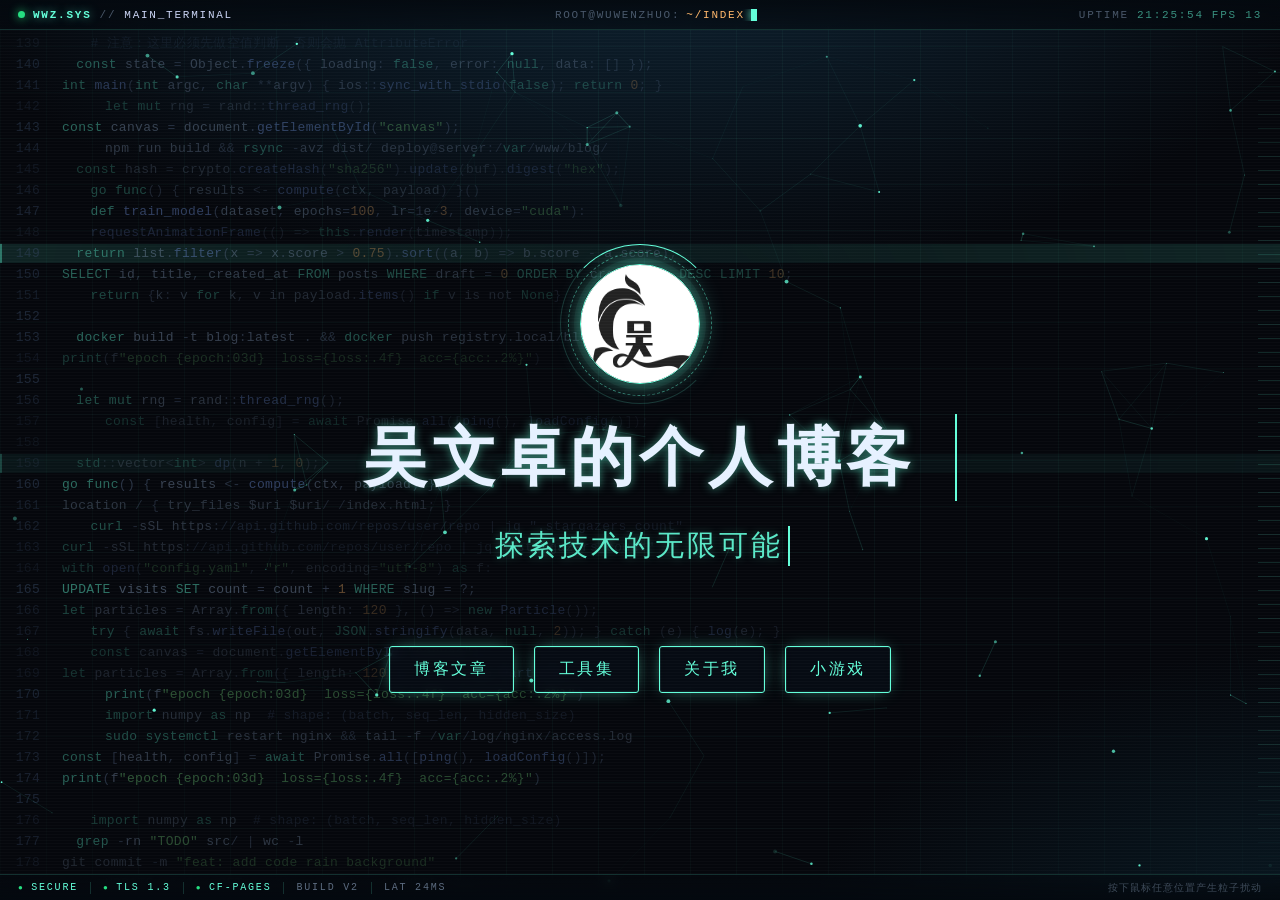
<file: index.html>
<!DOCTYPE html>
<html lang="zh-CN">
<head>
    <meta charset="UTF-8">
    <meta name="viewport" content="width=device-width, initial-scale=1.0">
    <title>吴文卓的个人博客</title>
    <link rel="icon" href="./images/logo2.png" type="image/x-icon">
    <style>
        * {
            margin: 0;
            padding: 0;
            box-sizing: border-box;
        }

        body {
            font-family: 'Monaco', monospace;
            background-color: #0a192f;
            color: #64ffda;
            overflow: hidden;
            height: 100vh;
            cursor: url('data:image/svg+xml;utf8,\
                <svg xmlns="http://www.w3.org/2000/svg" width="20" height="20" viewBox="0 0 20 20">\
                    <path fill="%2364ffda" d="M2,2 L12,12 L8,12 L2,18 L2,2"/>\
                </svg>') 2 2, auto;
            touch-action: none;
        }

        #canvas {
            position: fixed;
            top: 0;
            left: 0;
            z-index: 1;
        }

        .content {
            position: relative;
            z-index: 2;
            height: 100vh;
            display: flex;
            flex-direction: column;
            justify-content: center;
            align-items: center;
            text-align: center;
            padding: 20px;
        }

        .glitch-title {
            font-size: 4em;
            margin-bottom: 20px;
            position: relative;
            text-shadow: 0 0 10px rgba(100, 255, 218, 0.5);
        }

        .nav-buttons {
            display: flex;
            gap: 20px;
            margin-top: 40px;
        }

        .nav-button {
            padding: 12px 24px;
            background: transparent;
            border: 2px solid #64ffda;
            border-radius: 8px;
            color: #64ffda;
            cursor: pointer;
            transition: all 0.3s ease;
            text-decoration: none;
            position: relative;
            overflow: hidden;
            cursor: url('data:image/svg+xml;utf8,\
                <svg xmlns="http://www.w3.org/2000/svg" width="24" height="24" viewBox="0 0 24 24">\
                    <path fill="%2364ffda" d="M1,12 L1,17 C1,18.1,1.9,19,3,19 L11,19 C12.1,19,13,18.1,13,17 L13,7 L11,7 L11,14 L9,14 L9,5 L7,5 L7,14 L5,14 L5,3 L3,3 L3,14 L1,14 Z"/>\
                </svg>') 1 1, pointer;
        }

        .nav-button:hover {
            background: rgba(100, 255, 218, 0.1);
            cursor: url('data:image/svg+xml;utf8,\
                <svg xmlns="http://www.w3.org/2000/svg" width="24" height="24" viewBox="0 0 24 24">\
                    <path fill="%2364ffda" filter="drop-shadow(0 0 2px %2364ffda)" d="M1,12 L1,17 C1,18.1,1.9,19,3,19 L11,19 C12.1,19,13,18.1,13,17 L13,7 L11,7 L11,14 L9,14 L9,5 L7,5 L7,14 L5,14 L5,3 L3,3 L3,14 L1,14 Z"/>\
                </svg>') 1 1, pointer;
        }

        .nav-button::before {
            content: '';
            position: absolute;
            top: 50%;
            left: 50%;
            width: 0;
            height: 0;
            background: rgba(100, 255, 218, 0.1);
            border-radius: 50%;
            transform: translate(-50%, -50%);
            transition: width 0.6s, height 0.6s;
        }

        .nav-button:hover::before {
            width: 300px;
            height: 300px;
        }

        @keyframes fadeInUp {
            to {
                opacity: 1;
                transform: translateY(0);
            }
        }

        .typing-text-1 {
            border-right: 2px solid #64ffda;
            white-space: nowrap;
            overflow: hidden;
            margin: 0 auto;
            letter-spacing: 2px;
            width: 0;
            animation: 
                typing1 3.5s steps(40, end) forwards,
                blink-caret 0.75s step-end infinite;
        }

        .typing-text-2 {
            font-size: 1.8em;
            font-family: "Segoe UI", "Microsoft YaHei", "微软雅黑", sans-serif;
            font-weight: 300;
            margin: 25px auto 40px;
            border-right: 2px solid #64ffda;
            white-space: nowrap;
            overflow: hidden;
            letter-spacing: 3px;
            width: 0;
            opacity: 0;
            color: rgba(100, 255, 218, 0.9);
            text-shadow: 0 0 10px rgba(100, 255, 218, 0.3);
            animation: 
                typing2 3.5s steps(40, end) forwards,
                blink-caret 0.75s step-end infinite;
            animation-delay: 3.5s;
        }

        @keyframes typing1 {
            from { width: 0 }
            to { width: 9em }
        }

        @keyframes typing2 {
            from { 
                width: 0;
                opacity: 1;
            }
            to { 
                width: 11em;
                opacity: 1;
            }
        }

        @keyframes blink-caret {
            from, to { border-color: transparent }
            50% { border-color: #64ffda }
        }

        /* 简化头像样式 */
        .avatar-container {
            margin-bottom: 30px;
            opacity: 0;
            animation: fadeIn 2s ease forwards;
            animation-delay: 0.5s;
        }

        .avatar {
            width: 120px;
            height: 120px;
            border-radius: 50%;
            transition: all 0.3s ease;
            cursor: url('data:image/svg+xml;utf8,\
                <svg xmlns="http://www.w3.org/2000/svg" width="24" height="24" viewBox="0 0 24 24">\
                    <path fill="%2364ffda" d="M1,12 L1,17 C1,18.1,1.9,19,3,19 L11,19 C12.1,19,13,18.1,13,17 L13,7 L11,7 L11,14 L9,14 L9,5 L7,5 L7,14 L5,14 L5,3 L3,3 L3,14 L1,14 Z"/>\
                </svg>') 1 1, pointer;
        }

        .avatar:hover {
            transform: translateY(-5px);
            box-shadow: 0 0 20px rgba(100, 255, 218, 0.3);
            cursor: url('data:image/svg+xml;utf8,\
                <svg xmlns="http://www.w3.org/2000/svg" width="24" height="24" viewBox="0 0 24 24">\
                    <path fill="%2364ffda" filter="drop-shadow(0 0 2px %2364ffda)" d="M1,12 L1,17 C1,18.1,1.9,19,3,19 L11,19 C12.1,19,13,18.1,13,17 L13,7 L11,7 L11,14 L9,14 L9,5 L7,5 L7,14 L5,14 L5,3 L3,3 L3,14 L1,14 Z"/>\
                </svg>') 1 1, pointer;
        }

        @keyframes fadeIn {
            from {
                opacity: 0;
                transform: translateY(-20px);
            }
            to {
                opacity: 1;
                transform: translateY(0);
            }
        }

        /* 修改移动端媒体查询部分 */
        @media screen and (max-width: 768px) {
            .content {
                padding: 20px;
                justify-content: center;  /* 改回居中布局 */
                padding-top: 0;  /* 移除顶部额外padding */
                min-height: 100vh;  /* 确保至少占满整个视口高度 */
            }

            .avatar-container {
                margin-bottom: 25px;  /* 增加头像下方间距 */
            }

            .avatar {
                width: 80px;
                height: 80px;
            }

            .glitch-title {
                font-size: 1.6em;
                margin-bottom: 15px;
            }

            .typing-text-2 {
                font-size: 1.2em;
                margin: 15px auto 35px;  /* 增加下方间距 */
            }

            .nav-buttons {
                flex-direction: column;
                gap: 15px;  /* 稍微增加按钮间距 */
                width: 80%;
                max-width: 250px;
            }

            .nav-button {
                padding: 10px 20px;  /* 调整按钮内边距 */
                width: 100%;  /* 按钮占满容器宽度 */
                font-size: 0.9em;  /* 调整按钮字体大小 */
            }

            @keyframes typing1 {
                from { width: 0 }
                to { width: 9.5em }
            }

            @keyframes typing2 {
                from { 
                    width: 0;
                    opacity: 1;
                }
                to { 
                    width: 10em;
                    opacity: 1;
                }
            }

            .typing-text-1, .typing-text-2 {
                letter-spacing: 1px;
            }
        }

        /* 添加超小屏幕的适配 */
        @media screen and (max-width: 320px) {
            .content {
                padding-top: 40px;
            }

            .avatar {
                width: 70px;
                height: 70px;
            }

            .glitch-title {
                font-size: 1.4em;
            }

            .typing-text-2 {
                font-size: 1.1em;
            }

            .nav-button {
                padding: 8px 16px;
                font-size: 0.85em;
            }
        }

        /* 添加横屏适配 */
        @media screen and (max-height: 500px) and (orientation: landscape) {
            .content {
                padding-top: 20px;
            }

            .avatar {
                width: 60px;
                height: 60px;
                margin-bottom: 10px;
            }

            .nav-buttons {
                flex-direction: row;  /* 横屏时按钮横向排列 */
                flex-wrap: wrap;  /* 允许按钮换行 */
                justify-content: center;
                width: 100%;
                gap: 10px;
            }

            .nav-button {
                width: auto;  /* 取消宽度限制 */
                min-width: 120px;
            }
        }
    </style>
<link rel="stylesheet" href="./assets/geek.css">
</head>
<body class="gk-home">
    <canvas id="canvas"></canvas>
    <div class="content">
        <!-- 添加头像 -->
        <div class="avatar-container">
            <img src="./images/logo.png" alt="头像" class="avatar">
        </div>
        <h1 class="glitch-title typing-text-1" data-text="吴文卓的个人博客">吴文卓的个人博客</h1>
        <p class="typing-text-2">探索技术的无限可能</p>
        <div class="nav-buttons">
            <a href="./blog.html" class="nav-button">博客文章</a>
            <a href="./gj.html" class="nav-button">工具集</a>
            <a href="./about.html" class="nav-button">关于我</a>
            <a href="./games.html" class="nav-button">小游戏</a>
        </div>
    </div>

    <script>
        // 粒子动画效果
        const canvas = document.getElementById('canvas');
        const ctx = canvas.getContext('2d');

        // 设置canvas尺寸
        function setCanvasSize() {
            canvas.width = window.innerWidth;
            canvas.height = window.innerHeight;
        }
        setCanvasSize();
        window.addEventListener('resize', setCanvasSize);

        // 粒子类
        class Particle {
            constructor() {
                this.reset();
            }

            reset() {
                this.x = Math.random() * canvas.width;
                this.y = Math.random() * canvas.height;
                this.vx = (Math.random() - 0.5) * 2;
                this.vy = (Math.random() - 0.5) * 2;
                this.radius = Math.random() * 2;
                this.alpha = Math.random();
            }

            update() {
                this.x += this.vx;
                this.y += this.vy;

                if (this.x < 0 || this.x > canvas.width) this.vx *= -1;
                if (this.y < 0 || this.y > canvas.height) this.vy *= -1;

                this.alpha += (Math.random() - 0.5) * 0.01;
                if (this.alpha <= 0) this.alpha = 0;
                if (this.alpha >= 1) this.alpha = 1;
            }

            draw() {
                ctx.beginPath();
                ctx.arc(this.x, this.y, this.radius, 0, Math.PI * 2);
                ctx.fillStyle = `rgba(100, 255, 218, ${this.alpha})`;
                ctx.fill();
            }
        }

        // 创建粒子数组
        const particles = Array.from({ 
            length: window.innerWidth < 768 ? 50 : 100 
        }, () => new Particle());

        // 连线函数
        function drawLines() {
            particles.forEach((p1, i) => {
                particles.slice(i + 1).forEach(p2 => {
                    const dx = p1.x - p2.x;
                    const dy = p1.y - p2.y;
                    const distance = Math.sqrt(dx * dx + dy * dy);

                    if (distance < 100) {
                        ctx.beginPath();
                        ctx.moveTo(p1.x, p1.y);
                        ctx.lineTo(p2.x, p2.y);
                        ctx.strokeStyle = `rgba(100, 255, 218, ${0.2 * (1 - distance / 100)})`;
                        ctx.stroke();
                    }
                });
            });
        }

        // 动画循环
        function animate() {
            ctx.clearRect(0, 0, canvas.width, canvas.height);
            
            particles.forEach(particle => {
                particle.update();
                particle.draw();
            });

            drawLines();
            requestAnimationFrame(animate);
        }

        animate();

        // 鼠标交互效果
        let mouseX = 0;
        let mouseY = 0;

        canvas.addEventListener('mousemove', (e) => {
            mouseX = e.clientX;
            mouseY = e.clientY;

            // 创建新粒子
            particles.push(new Particle());
            if (particles.length > 100) {
                particles.shift();
            }
        });

        // 添加动画结束监听器
        document.addEventListener('DOMContentLoaded', () => {
            const text1 = document.querySelector('.typing-text-1');
            const text2 = document.querySelector('.typing-text-2');

            // 第一段文字动画结束
            text1.addEventListener('animationend', (e) => {
                if (e.animationName === 'typing1') {
                    text1.style.borderRight = 'none';
                }
            });

            // 第二段文字动画结束
            text2.addEventListener('animationend', (e) => {
                if (e.animationName === 'typing2') {
                    text2.style.borderRight = 'none';
                }
            });
        });

        // 添加点击烟花特效
        function createFirework(x, y) {
            const particles = [];
            const particleCount = 30;
            const colors = ['#64ffda', '#9AECDB', '#26de81'];

            for (let i = 0; i < particleCount; i++) {
                const particle = document.createElement('div');
                particle.style.position = 'fixed';
                particle.style.left = x + 'px';
                particle.style.top = y + 'px';
                particle.style.width = '4px';
                particle.style.height = '4px';
                particle.style.borderRadius = '50%';
                particle.style.backgroundColor = colors[Math.floor(Math.random() * colors.length)];
                particle.style.pointerEvents = 'none';
                particle.style.zIndex = '1000';
                document.body.appendChild(particle);

                const angle = (Math.PI * 2 * i) / particleCount;
                const velocity = 3 + Math.random() * 3;
                const vx = Math.cos(angle) * velocity;
                const vy = Math.sin(angle) * velocity;

                particles.push({
                    element: particle,
                    x: x,
                    y: y,
                    vx: vx,
                    vy: vy,
                    alpha: 1
                });
            }

            let frame = 0;
            const animate = () => {
                frame++;
                let isAlive = false;

                particles.forEach(particle => {
                    if (particle.alpha <= 0) return;

                    particle.x += particle.vx;
                    particle.y += particle.vy;
                    particle.vy += 0.05; // 添加重力效果
                    particle.alpha -= 0.01;

                    particle.element.style.transform = `translate(${particle.x - x}px, ${particle.y - y}px)`;
                    particle.element.style.opacity = particle.alpha;

                    if (particle.alpha > 0) isAlive = true;
                });

                if (isAlive && frame < 200) {
                    requestAnimationFrame(animate);
                } else {
                    particles.forEach(particle => {
                        if (particle.element.parentNode) {
                            particle.element.parentNode.removeChild(particle.element);
                        }
                    });
                }
            };

            requestAnimationFrame(animate);
        }

        // 添加点击事件监听器
        document.addEventListener('click', (e) => {
            // 忽略点击按钮和链接的情况
            if (e.target.tagName.toLowerCase() === 'a' || 
                e.target.tagName.toLowerCase() === 'button' ||
                e.target.classList.contains('nav-button') ||
                e.target.classList.contains('avatar')) {
                return;
            }
            createFirework(e.clientX, e.clientY);
        });
    </script>
<script src="./assets/geek.js"></script>
<script src="./code-rain.js"></script>
</body>
</html>
</file>
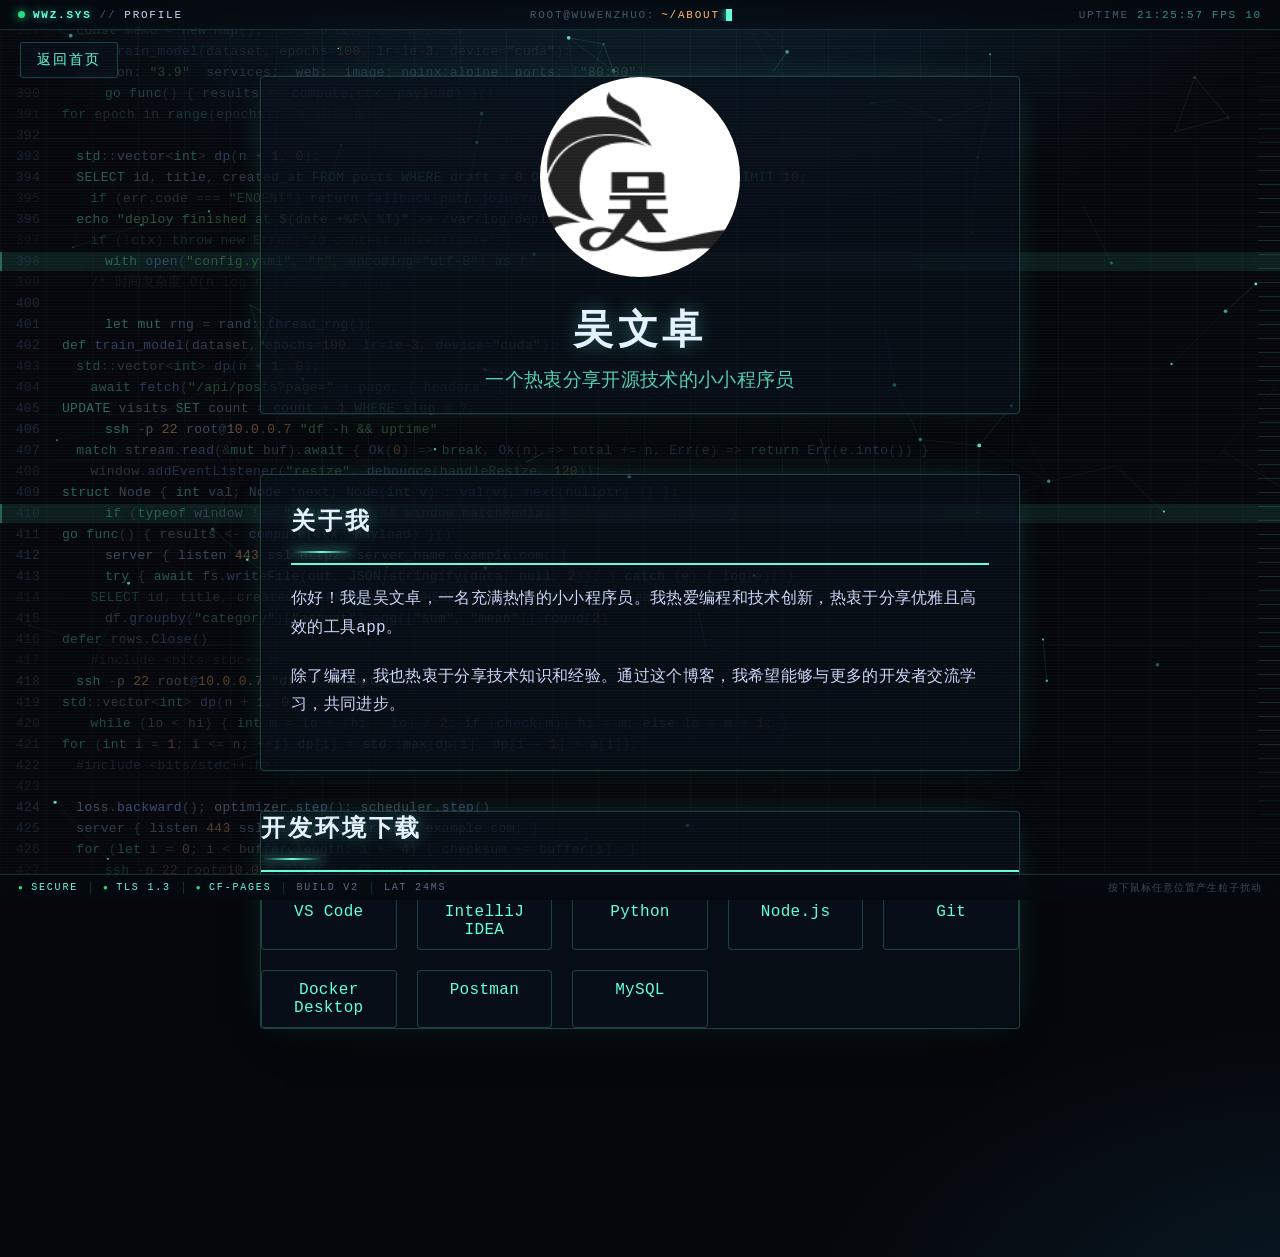
<file: about.html>
<!DOCTYPE html>
<html lang="zh-CN">
<head>
    <meta charset="UTF-8">
    <meta name="viewport" content="width=device-width, initial-scale=1.0">
    <title>关于我 - Tech Blog</title>
    <link rel="icon" href="./images/logo2.png" type="image/x-icon">
    <style>
        * {
            margin: 0;
            padding: 0;
            box-sizing: border-box;
            cursor: inherit;
        }

        body {
            font-family: 'Monaco', monospace;
            background-color: #0a192f;
            color: #64ffda;
            overflow-x: hidden;
            min-height: 100vh;
            cursor: url('data:image/svg+xml;utf8,\
                <svg xmlns="http://www.w3.org/2000/svg" width="20" height="20" viewBox="0 0 20 20">\
                    <path fill="%2364ffda" d="M2,2 L12,12 L8,12 L2,18 L2,2"/>\
                </svg>') 2 2, auto;
        }

        #canvas {
            position: fixed;
            top: 0;
            left: 0;
            z-index: 1;
        }

        .content {
            position: relative;
            z-index: 2;
            max-width: 800px;
            margin: 0 auto;
            padding: 40px 20px;
        }

        .back-button {
            position: fixed;
            top: 20px;
            left: 20px;
            padding: 10px 20px;
            background: transparent;
            border: 2px solid #64ffda;
            color: #64ffda;
            cursor: pointer;
            text-decoration: none;
            transition: all 0.3s ease;
            border-radius: 4px;
            font-size: 14px;
            z-index: 1000;
            display: inline-block;
            cursor: url('data:image/svg+xml;utf8,\
                <svg xmlns="http://www.w3.org/2000/svg" width="24" height="24" viewBox="0 0 24 24">\
                    <path fill="%2364ffda" d="M1,12 L1,17 C1,18.1,1.9,19,3,19 L11,19 C12.1,19,13,18.1,13,17 L13,7 L11,7 L11,14 L9,14 L9,5 L7,5 L7,14 L5,14 L5,3 L3,3 L3,14 L1,14 Z"/>\
                </svg>') 1 1, pointer !important;
        }

        .back-button:hover {
            background: rgba(100, 255, 218, 0.1);
            transform: translateY(-2px);
            box-shadow: 0 0 10px rgba(100, 255, 218, 0.2);
        }

        .back-button:active {
            transform: translateY(1px);
        }

        .profile-section {
            text-align: center;
            margin-bottom: 60px;
            opacity: 0;
            transform: translateY(20px);
            animation: fadeInUp 0.8s ease forwards;
        }

        .profile-image {
            width: 200px;
            height: 200px;
            border-radius: 50%;
            margin-bottom: 20px;
            object-fit: cover;
        }

        .name {
            font-size: 2.5em;
            margin-bottom: 10px;
            text-shadow: 0 0 10px rgba(100, 255, 218, 0.5);
            cursor: url('data:image/svg+xml;utf8,\
                <svg xmlns="http://www.w3.org/2000/svg" width="20" height="20" viewBox="0 0 20 20">\
                    <path fill="%2364ffda" d="M8,2 L12,2 L12,4 L13,4 L13,6 L12,6 L12,14 L13,14 L13,16 L12,16 L12,18 L8,18 L8,16 L7,16 L7,14 L8,14 L8,6 L7,6 L7,4 L8,4 Z"/>\
                </svg>') 10 10, text;
        }

        .title {
            font-size: 1.2em;
            margin-bottom: 20px;
            color: rgba(100, 255, 218, 0.8);
            cursor: url('data:image/svg+xml;utf8,\
                <svg xmlns="http://www.w3.org/2000/svg" width="20" height="20" viewBox="0 0 20 20">\
                    <path fill="%2364ffda" d="M8,2 L12,2 L12,4 L13,4 L13,6 L12,6 L12,14 L13,14 L13,16 L12,16 L12,18 L8,18 L8,16 L7,16 L7,14 L8,14 L8,6 L7,6 L7,4 L8,4 Z"/>\
                </svg>') 10 10, text;
        }

        .about-section {
            background: rgba(100, 255, 218, 0.05);
            padding: 30px;
            border-radius: 10px;
            margin-bottom: 40px;
            opacity: 0;
            transform: translateY(20px);
            animation: fadeInUp 0.8s ease forwards;
            animation-delay: 0.3s;
        }

        .section-title {
            font-size: 1.5em;
            margin-bottom: 20px;
            border-bottom: 2px solid #64ffda;
            padding-bottom: 10px;
        }

        .about-text {
            line-height: 1.8;
            margin-bottom: 20px;
            cursor: url('data:image/svg+xml;utf8,\
                <svg xmlns="http://www.w3.org/2000/svg" width="20" height="20" viewBox="0 0 20 20">\
                    <path fill="%2364ffda" d="M8,2 L12,2 L12,4 L13,4 L13,6 L12,6 L12,14 L13,14 L13,16 L12,16 L12,18 L8,18 L8,16 L7,16 L7,14 L8,14 L8,6 L7,6 L7,4 L8,4 Z"/>\
                </svg>') 10 10, text;
        }

        .skills-section {
            opacity: 0;
            transform: translateY(20px);
            animation: fadeInUp 0.8s ease forwards;
            animation-delay: 0.6s;
        }

        .skills-grid {
            display: grid;
            grid-template-columns: repeat(auto-fill, minmax(120px, 1fr));
            gap: 20px;
            margin-top: 20px;
        }

        .skill-item {
            background: rgba(100, 255, 218, 0.1);
            padding: 10px;
            border-radius: 5px;
            text-align: center;
            transition: all 0.3s ease;
            text-decoration: none;
            color: #64ffda;
            display: block;
            cursor: url('data:image/svg+xml;utf8,\
                <svg xmlns="http://www.w3.org/2000/svg" width="24" height="24" viewBox="0 0 24 24">\
                    <path fill="%2364ffda" d="M1,12 L1,17 C1,18.1,1.9,19,3,19 L11,19 C12.1,19,13,18.1,13,17 L13,7 L11,7 L11,14 L9,14 L9,5 L7,5 L7,14 L5,14 L5,3 L3,3 L3,14 L1,14 Z"/>\
                </svg>') 1 1, pointer !important;
        }

        .skill-item:hover {
            transform: translateY(-5px);
            background: rgba(100, 255, 218, 0.2);
            color: #64ffda;
        }

        .contact-section {
            text-align: center;
            margin-top: 40px;
            opacity: 0;
            transform: translateY(20px);
            animation: fadeInUp 0.8s ease forwards;
            animation-delay: 0.9s;
        }

        .social-links {
            display: flex;
            justify-content: center;
            gap: 20px;
            margin-top: 20px;
        }

        .social-link {
            color: #64ffda;
            text-decoration: none;
            padding: 10px 20px;
            border: 1px solid #64ffda;
            border-radius: 5px;
            transition: all 0.3s ease;
            cursor: url('data:image/svg+xml;utf8,\
                <svg xmlns="http://www.w3.org/2000/svg" width="24" height="24" viewBox="0 0 24 24">\
                    <path fill="%2364ffda" d="M1,12 L1,17 C1,18.1,1.9,19,3,19 L11,19 C12.1,19,13,18.1,13,17 L13,7 L11,7 L11,14 L9,14 L9,5 L7,5 L7,14 L5,14 L5,3 L3,3 L3,14 L1,14 Z"/>\
                </svg>') 1 1, pointer !important;
        }

        .social-link:hover {
            background: rgba(100, 255, 218, 0.1);
        }

        @keyframes fadeInUp {
            to {
                opacity: 1;
                transform: translateY(0);
            }
        }

        /* 移动端适配 */
        @media screen and (max-width: 768px) {
            /* 内容区域调整 */
            .content {
                padding: 20px 15px;
            }

            /* 返回按钮调整 */
            .back-button {
                top: 10px;
                left: 10px;
                padding: 8px 15px;
                font-size: 12px;
            }

            /* 个人资料部分 */
            .profile-section {
                margin-bottom: 40px;
                margin-top: 50px;
            }

            .profile-image {
                width: 150px;
                height: 150px;
            }

            .name {
                font-size: 2em;
            }

            .title {
                font-size: 1em;
                padding: 0 20px;
            }

            /* 关于部分 */
            .about-section {
                padding: 20px;
                margin-bottom: 30px;
            }

            .section-title {
                font-size: 1.3em;
                margin-bottom: 15px;
            }

            .about-text {
                font-size: 0.9em;
                line-height: 1.6;
            }

            /* 技能网格 */
            .skills-grid {
                grid-template-columns: repeat(auto-fill, minmax(100px, 1fr));
                gap: 10px;
            }

            .skill-item {
                padding: 8px;
                font-size: 0.9em;
            }

            /* 联系部分 */
            .contact-section {
                margin-top: 30px;
            }

            .social-links {
                flex-direction: column;
                gap: 10px;
            }

            .social-link {
                padding: 8px 15px;
                font-size: 0.9em;
            }

            /* 动画调整 */
            @keyframes fadeInUp {
                to {
                    opacity: 1;
                    transform: translateY(0);
                }
            }
        }

        /* 针对更小屏幕的额外调整 */
        @media screen and (max-width: 320px) {
            .name {
                font-size: 1.8em;
            }

            .title {
                font-size: 0.9em;
            }

            .profile-image {
                width: 120px;
                height: 120px;
            }

            .skills-grid {
                grid-template-columns: repeat(2, 1fr);
            }
        }
    </style>
<link rel="stylesheet" href="./assets/geek.css">
</head>
<body>
    <canvas id="canvas"></canvas>
    <a href="javascript:void(0)" class="back-button" onclick="goToHome()">返回首页</a>
    
    <div class="content">
        <div class="profile-section">
            <img src="./images/logo.png" alt="吴文卓" class="profile-image">
            <h1 class="name">吴文卓</h1>
            <p class="title">一个热衷分享开源技术的小小程序员</p>
        </div>

        <div class="about-section">
            <h2 class="section-title">关于我</h2>
            <p class="about-text">
                你好！我是吴文卓，一名充满热情的小小程序员。我热爱编程和技术创新，热衷于分享优雅且高效的工具app。
                
            </p>
            <p class="about-text">
                除了编程，我也热衷于分享技术知识和经验。通过这个博客，我希望能够与更多的开发者交流学习，共同进步。
            </p>
        </div>

        <div class="skills-section">
            <h2 class="section-title">开发环境下载</h2>
            <div class="skills-grid">
                <a href="https://code.visualstudio.com/" class="skill-item" target="_blank">VS Code</a>
                <a href="https://www.jetbrains.com/idea/download/" class="skill-item" target="_blank">IntelliJ IDEA</a>
                <a href="https://www.python.org/downloads/" class="skill-item" target="_blank">Python</a>
                <a href="https://nodejs.org/" class="skill-item" target="_blank">Node.js</a>
                <a href="https://git-scm.com/downloads" class="skill-item" target="_blank">Git</a>
                <a href="https://www.docker.com/products/docker-desktop" class="skill-item" target="_blank">Docker Desktop</a>
                <a href="https://www.postman.com/downloads/" class="skill-item" target="_blank">Postman</a>
                <a href="https://www.mysql.com/downloads/" class="skill-item" target="_blank">MySQL</a>
            </div>
        </div>

        <div class="contact-section">
            <h2 class="section-title">联系我</h2>
            <div class="social-links">
                <a href="mailto:853258983@qq.com" class="social-link">Email</a>
            </div>
        </div>
    </div>

    <script>
        // 复用主页的粒子动画代码
        const canvas = document.getElementById('canvas');
        const ctx = canvas.getContext('2d');

        function setCanvasSize() {
            canvas.width = window.innerWidth;
            canvas.height = window.innerHeight;
        }
        setCanvasSize();
        window.addEventListener('resize', setCanvasSize);

        class Particle {
            constructor() {
                this.reset();
            }

            reset() {
                this.x = Math.random() * canvas.width;
                this.y = Math.random() * canvas.height;
                this.vx = (Math.random() - 0.5) * 2;
                this.vy = (Math.random() - 0.5) * 2;
                this.radius = Math.random() * 2;
                this.alpha = Math.random();
            }

            update() {
                this.x += this.vx;
                this.y += this.vy;

                if (this.x < 0 || this.x > canvas.width) this.vx *= -1;
                if (this.y < 0 || this.y > canvas.height) this.vy *= -1;

                this.alpha += (Math.random() - 0.5) * 0.01;
                if (this.alpha <= 0) this.alpha = 0;
                if (this.alpha >= 1) this.alpha = 1;
            }

            draw() {
                ctx.beginPath();
                ctx.arc(this.x, this.y, this.radius, 0, Math.PI * 2);
                ctx.fillStyle = `rgba(100, 255, 218, ${this.alpha})`;
                ctx.fill();
            }
        }

        const particles = Array.from({ length: 100 }, () => new Particle());

        function drawLines() {
            particles.forEach((p1, i) => {
                particles.slice(i + 1).forEach(p2 => {
                    const dx = p1.x - p2.x;
                    const dy = p1.y - p2.y;
                    const distance = Math.sqrt(dx * dx + dy * dy);

                    if (distance < 100) {
                        ctx.beginPath();
                        ctx.moveTo(p1.x, p1.y);
                        ctx.lineTo(p2.x, p2.y);
                        ctx.strokeStyle = `rgba(100, 255, 218, ${0.2 * (1 - distance / 100)})`;
                        ctx.stroke();
                    }
                });
            });
        }

        function animate() {
            ctx.clearRect(0, 0, canvas.width, canvas.height);
            
            particles.forEach(particle => {
                particle.update();
                particle.draw();
            });

            drawLines();
            requestAnimationFrame(animate);
        }

        animate();

        canvas.addEventListener('mousemove', (e) => {
            const mouseX = e.clientX;
            const mouseY = e.clientY;

            particles.push(new Particle());
            if (particles.length > 100) {
                particles.shift();
            }
        });

        // 添加返回首页函数（放在现有 script 标签内的最后）
        function goToHome() {
            window.location.href = 'index.html';
        }

        // 添加点击烟花特效
        function createFirework(x, y) {
            const particles = [];
            const particleCount = 30;
            const colors = ['#64ffda', '#9AECDB', '#26de81'];

            for (let i = 0; i < particleCount; i++) {
                const particle = document.createElement('div');
                particle.style.position = 'fixed';
                particle.style.left = x + 'px';
                particle.style.top = y + 'px';
                particle.style.width = '4px';
                particle.style.height = '4px';
                particle.style.borderRadius = '50%';
                particle.style.backgroundColor = colors[Math.floor(Math.random() * colors.length)];
                particle.style.pointerEvents = 'none';
                particle.style.zIndex = '1000';
                document.body.appendChild(particle);

                const angle = (Math.PI * 2 * i) / particleCount;
                const velocity = 3 + Math.random() * 3;
                const vx = Math.cos(angle) * velocity;
                const vy = Math.sin(angle) * velocity;

                particles.push({
                    element: particle,
                    x: x,
                    y: y,
                    vx: vx,
                    vy: vy,
                    alpha: 1
                });
            }

            let frame = 0;
            const animate = () => {
                frame++;
                let isAlive = false;

                particles.forEach(particle => {
                    if (particle.alpha <= 0) return;

                    particle.x += particle.vx;
                    particle.y += particle.vy;
                    particle.vy += 0.05; // 添加重力效果
                    particle.alpha -= 0.01;

                    particle.element.style.transform = `translate(${particle.x - x}px, ${particle.y - y}px)`;
                    particle.element.style.opacity = particle.alpha;

                    if (particle.alpha > 0) isAlive = true;
                });

                if (isAlive && frame < 200) {
                    requestAnimationFrame(animate);
                } else {
                    particles.forEach(particle => {
                        if (particle.element.parentNode) {
                            particle.element.parentNode.removeChild(particle.element);
                        }
                    });
                }
            };

            requestAnimationFrame(animate);
        }

        // 添加点击事件监听器
        document.addEventListener('click', (e) => {
            // 忽略点击按钮、链接和其他可交互元素
            if (e.target.tagName.toLowerCase() === 'a' || 
                e.target.tagName.toLowerCase() === 'button' ||
                e.target.classList.contains('back-button') ||
                e.target.classList.contains('skill-item') ||
                e.target.classList.contains('social-link') ||
                e.target.classList.contains('profile-image')) {
                return;
            }
            createFirework(e.clientX, e.clientY);
        });
    </script>
<script src="./assets/geek.js"></script>
<script src="./code-rain.js"></script>
</body>
</html>
</file>
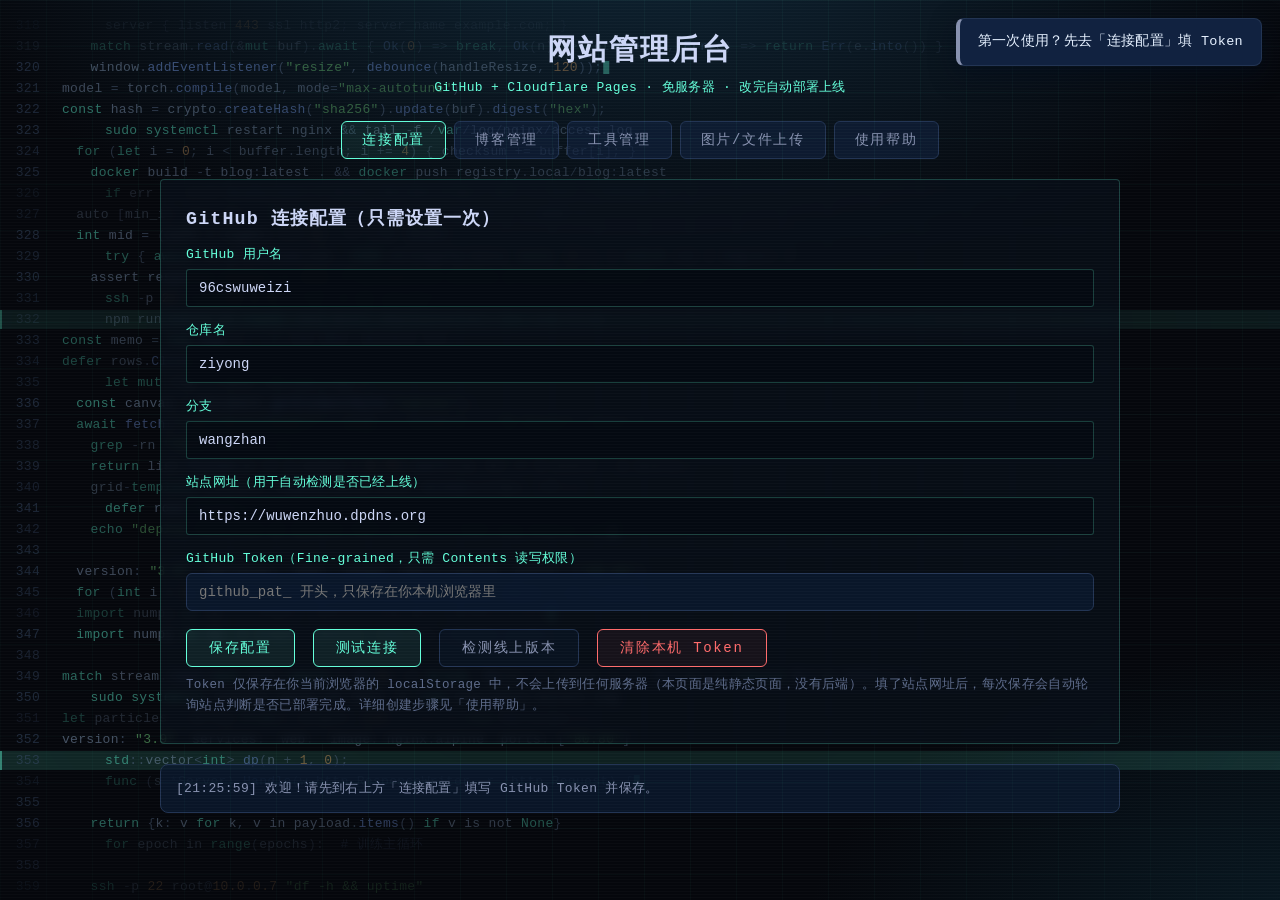
<file: admin.html>
<!doctype html>
<html lang="zh-CN">
<head>
<meta charset="utf-8">
<title>网站管理后台</title>
<link rel="icon" href="./images/logo2.png" type="image/x-icon">
<meta name="viewport" content="width=device-width, initial-scale=1">
<meta name="robots" content="noindex, nofollow">
<style>
* { box-sizing: border-box; margin: 0; padding: 0; }

body {
    font-family: 'Microsoft YaHei', 微软雅黑, sans-serif;
    background: linear-gradient(to bottom, #0a192f, #112240);
    color: #8892b0;
    min-height: 100vh;
    padding: 30px 15px 60px;
}

.wrap { max-width: 960px; margin: 0 auto; }

h1.title {
    text-align: center;
    color: #ccd6f6;
    font-size: 1.8em;
    margin-bottom: 8px;
    letter-spacing: 2px;
}

.sub { text-align: center; color: #64ffda; font-size: 13px; margin-bottom: 25px; }

.tabs { display: flex; gap: 8px; flex-wrap: wrap; justify-content: center; margin-bottom: 20px; }

.tab-btn {
    padding: 9px 20px;
    background: rgba(17, 34, 64, 0.6);
    border: 1px solid #233554;
    border-radius: 6px;
    color: #8892b0;
    cursor: pointer;
    font-size: 14px;
    transition: all .25s;
    font-family: inherit;
}
.tab-btn:hover { color: #64ffda; border-color: #64ffda; }
.tab-btn.active { color: #64ffda; border-color: #64ffda; background: rgba(100, 255, 218, 0.08); }

.panel {
    display: none;
    background: rgba(17, 34, 64, 0.55);
    border: 1px solid #233554;
    border-radius: 10px;
    padding: 25px;
    backdrop-filter: blur(5px);
}
.panel.active { display: block; }

.panel h2 { color: #ccd6f6; font-size: 1.15em; margin-bottom: 15px; }

.form-row { margin-bottom: 14px; }
.form-row label { display: block; color: #64ffda; font-size: 13px; margin-bottom: 6px; }

input[type=text], input[type=password], input[type=date], input[type=url], textarea, select {
    width: 100%;
    background: rgba(10, 25, 47, 0.8);
    border: 1px solid #233554;
    border-radius: 6px;
    color: #ccd6f6;
    padding: 10px 12px;
    font-size: 14px;
    font-family: inherit;
    transition: border-color .25s;
}
input:focus, textarea:focus { outline: none; border-color: #64ffda; }
textarea { resize: vertical; line-height: 1.7; }
textarea#mdContent { min-height: 320px; font-family: Consolas, Monaco, monospace; font-size: 13.5px; }

.btn {
    display: inline-block;
    padding: 9px 22px;
    background: rgba(100, 255, 218, 0.08);
    border: 1px solid #64ffda;
    border-radius: 6px;
    color: #64ffda;
    cursor: pointer;
    font-size: 14px;
    font-family: inherit;
    transition: all .25s;
    margin-right: 8px;
    margin-top: 4px;
}
.btn:hover { background: rgba(100, 255, 218, 0.18); transform: translateY(-1px); }
.btn:disabled { opacity: .45; cursor: not-allowed; transform: none; }
.btn.danger { border-color: #ff6b6b; color: #ff6b6b; background: rgba(255, 107, 107, 0.06); }
.btn.danger:hover { background: rgba(255, 107, 107, 0.15); }
.btn.small { padding: 4px 9px; font-size: 12px; margin-right: 4px; }
.btn.ghost { border-color: #233554; color: #8892b0; background: rgba(10,25,47,0.4); }
.btn.ghost:hover { border-color: #64ffda; color: #64ffda; }

/* 有未保存改动时按钮高亮闪烁 */
@keyframes pulse {
    0%,100% { box-shadow: 0 0 0 0 rgba(100,255,218,.55); }
    50%     { box-shadow: 0 0 0 8px rgba(100,255,218,0); }
}
.btn.dirty { animation: pulse 1.6s infinite; border-color: #ffd166; color: #ffd166; background: rgba(255,209,102,.08); }

.dirty-tip {
    display: none;
    background: rgba(255, 209, 102, 0.08);
    border: 1px solid rgba(255, 209, 102, 0.4);
    color: #ffd166;
    border-radius: 6px;
    padding: 9px 13px;
    font-size: 13px;
    margin: 10px 0;
}
.dirty-tip.show { display: block; }

/* 顶部工具栏吸顶，添加/保存按钮随滚动常驻 */
.toolbar {
    position: sticky;
    top: 0;
    z-index: 20;
    background: rgba(17, 34, 64, 0.96);
    backdrop-filter: blur(6px);
    padding: 10px 0 12px;
    margin-bottom: 10px;
    border-bottom: 1px solid #233554;
    display: flex;
    gap: 8px;
    flex-wrap: wrap;
    align-items: center;
}
.toolbar .grow { flex: 1; }
.toolbar input[type=text] { width: 190px; padding: 7px 10px; font-size: 13px; }

.hint { font-size: 12.5px; color: #5d6b8a; line-height: 1.7; margin-top: 8px; }
.hint a { color: #64ffda; }

#statusBox {
    margin-top: 20px;
    background: rgba(10, 25, 47, 0.8);
    border: 1px solid #233554;
    border-radius: 8px;
    padding: 12px 15px;
    font-size: 13px;
    max-height: 260px;
    overflow-y: auto;
    display: none;
    line-height: 1.8;
}
.log-ok { color: #64ffda; }
.log-err { color: #ff8787; }
.log-info { color: #8892b0; }

/* 右上角吐司提示，即时反馈每一步操作 */
#toasts {
    position: fixed;
    top: 18px;
    right: 18px;
    z-index: 9999;
    display: flex;
    flex-direction: column;
    gap: 10px;
    align-items: flex-end;
    pointer-events: none;
}
.toast {
    max-width: 380px;
    padding: 12px 18px;
    border-radius: 8px;
    font-size: 13.5px;
    line-height: 1.6;
    color: #e6f1ff;
    background: #112240;
    border: 1px solid #233554;
    border-left: 4px solid #64ffda;
    box-shadow: 0 8px 24px rgba(2, 12, 27, 0.5);
    transform: translateX(120%);
    opacity: 0;
    transition: transform .35s cubic-bezier(.2,.9,.3,1.2), opacity .35s;
}
.toast.show { transform: translateX(0); opacity: 1; }
.toast.ok   { border-left-color: #64ffda; }
.toast.err  { border-left-color: #ff6b6b; }
.toast.warn { border-left-color: #ffd166; }
.toast.info { border-left-color: #8892b0; }

table { width: 100%; border-collapse: collapse; margin: 6px 0; }
th, td { border: 1px solid #233554; padding: 7px 9px; font-size: 13px; text-align: left; vertical-align: middle; }
th { color: #64ffda; background: rgba(100, 255, 218, 0.04); }
td input { padding: 6px 8px; font-size: 13px; }
td .url-in { width: 100%; min-width: 200px; }
td.idx { color: #5d6b8a; text-align: center; width: 40px; }
td.ops { white-space: nowrap; width: 130px; }
td.handle { cursor: grab; color: #5d6b8a; text-align: center; width: 34px; user-select: none; font-size: 15px; }
td.handle:hover { color: #64ffda; }
tr.dragging { opacity: .45; background: rgba(100,255,218,.06); }
tr.row-new input.t-name { border-color: #64ffda; }

.table-scroll { max-height: 62vh; overflow-y: auto; border-radius: 6px; }

.post-item {
    display: flex;
    align-items: center;
    gap: 10px;
    padding: 11px 13px;
    border: 1px solid #233554;
    border-radius: 7px;
    margin-bottom: 9px;
    background: rgba(10, 25, 47, 0.5);
    flex-wrap: wrap;
}
.post-item .p-order { color: #5d6b8a; font-size: 12px; width: 26px; }
.post-item .p-title { color: #ccd6f6; font-size: 14.5px; flex: 1; min-width: 160px; }
.post-item .p-date { font-size: 12.5px; color: #5d6b8a; }
.post-item .p-file { font-size: 11.5px; color: #5d6b8a; }
.post-item .ops { white-space: nowrap; }

.divider { border: none; border-top: 1px dashed #233554; margin: 22px 0; }

.help-ol { padding-left: 22px; line-height: 2; font-size: 14px; }
.help-ol code, .help-box code { background: #0d1f38; border: 1px solid #233554; border-radius: 4px; padding: 1px 7px; color: #64ffda; font-size: 13px; }
.help-box { background: rgba(100, 255, 218, 0.05); border-left: 3px solid #64ffda; border-radius: 0 6px 6px 0; padding: 12px 16px; font-size: 13.5px; line-height: 1.9; margin: 14px 0; }

.upload-result { font-size: 13px; padding: 8px 12px; border: 1px dashed #233554; border-radius: 6px; margin-bottom: 7px; display: flex; align-items: center; gap: 10px; flex-wrap: wrap; }
.upload-result code { color: #64ffda; word-break: break-all; }

@media (max-width: 640px) {
    .panel { padding: 16px; }
    h1.title { font-size: 1.4em; }
    .tab-btn { padding: 8px 13px; font-size: 13px; }
    #toasts { left: 12px; right: 12px; }
    .toast { max-width: none; }
}
</style>
<link rel="stylesheet" href="./assets/geek.css">
</head>

<body class="geek-admin">
<div id="toasts"></div>
<div class="wrap">
    <h1 class="title">网站管理后台</h1>
    <p class="sub">GitHub + Cloudflare Pages · 免服务器 · 改完自动部署上线</p>

    <div class="tabs">
        <button class="tab-btn active" data-tab="tabCfg">连接配置</button>
        <button class="tab-btn" data-tab="tabBlog">博客管理</button>
        <button class="tab-btn" data-tab="tabTools">工具管理</button>
        <button class="tab-btn" data-tab="tabUpload">图片/文件上传</button>
        <button class="tab-btn" data-tab="tabHelp">使用帮助</button>
    </div>

    <!-- ============ 连接配置 ============ -->
    <div class="panel active" id="tabCfg">
        <h2>GitHub 连接配置（只需设置一次）</h2>
        <div class="form-row">
            <label>GitHub 用户名</label>
            <input type="text" id="cfgOwner" placeholder="例如 96cswuweizi">
        </div>
        <div class="form-row">
            <label>仓库名</label>
            <input type="text" id="cfgRepo" placeholder="例如 ziyong">
        </div>
        <div class="form-row">
            <label>分支</label>
            <input type="text" id="cfgBranch" placeholder="例如 wangzhan">
        </div>
        <div class="form-row">
            <label>站点网址（用于自动检测是否已经上线）</label>
            <input type="text" id="cfgSite" placeholder="例如 https://wuwenzhuo.dpdns.org">
        </div>
        <div class="form-row">
            <label>GitHub Token（Fine-grained，只需 Contents 读写权限）</label>
            <input type="password" id="cfgToken" placeholder="github_pat_ 开头，只保存在你本机浏览器里">
        </div>
        <button class="btn" id="btnSaveCfg">保存配置</button>
        <button class="btn" id="btnTestConn">测试连接</button>
        <button class="btn ghost" id="btnCheckLive">检测线上版本</button>
        <button class="btn danger" id="btnClearCfg">清除本机 Token</button>
        <p class="hint">Token 仅保存在你当前浏览器的 localStorage 中，不会上传到任何服务器（本页面是纯静态页面，没有后端）。填了站点网址后，每次保存会自动轮询站点判断是否已部署完成。详细创建步骤见「使用帮助」。</p>
    </div>

    <!-- ============ 博客管理 ============ -->
    <div class="panel" id="tabBlog">
        <div class="toolbar">
            <button class="btn small" id="btnLoadPosts">刷新文章列表</button>
            <button class="btn small" id="btnSaveBlog">保存顺序并发布</button>
            <span class="grow"></span>
            <span class="hint" style="margin:0;" id="blogCount"></span>
        </div>
        <div id="blogDirtyTip" class="dirty-tip">顺序已改动但还未保存 —— 点左上角「保存顺序并发布」才会真正生效。</div>
        <div id="postList"><p class="hint">点击「刷新文章列表」从 GitHub 加载。</p></div>

        <hr class="divider">

        <h2 id="editorTitle">写新文章</h2>
        <div class="form-row">
            <label>文章标题 *</label>
            <input type="text" id="pTitle" placeholder="例如：我的新工具分享">
        </div>
        <div style="display:flex; gap:12px; flex-wrap:wrap;">
            <div class="form-row" style="flex:1; min-width:150px;">
                <label>发布日期</label>
                <input type="date" id="pDate">
            </div>
            <div class="form-row" style="flex:1; min-width:150px;">
                <label>文件名（英文/数字/横杠）</label>
                <input type="text" id="pSlug" placeholder="留空自动生成">
            </div>
        </div>
        <div class="form-row">
            <label>标签（用逗号分隔）</label>
            <input type="text" id="pTags" placeholder="例如： 软件, 教程">
        </div>
        <div class="form-row">
            <label>摘要（显示在博客列表页）</label>
            <textarea id="pExcerpt" rows="2" placeholder="一两句话简介..."></textarea>
        </div>
        <div class="form-row">
            <label>正文（支持 Markdown 语法）</label>
            <textarea id="mdContent" placeholder="# 标题&#10;&#10;在这里写正文... 支持 **加粗**、[链接](url)、图片、代码块等"></textarea>
        </div>
        <button class="btn" id="btnInsertImg">插入图片（自动上传）</button>
        <input type="file" id="imgPicker" accept="image/*" multiple style="display:none">
        <br><br>
        <button class="btn" id="btnPublish">发布 / 保存</button>
        <button class="btn danger" id="btnCancelEdit" style="display:none;">取消编辑</button>
        <p class="hint">发布 = 提交到 GitHub → Cloudflare Pages 约 1 分钟内自动上线。插入图片会自动上传到 images/ 目录并把 <code style="color:#64ffda;">![](images/xxx.png)</code> 加到光标处。</p>
    </div>

    <!-- ============ 工具管理 ============ -->
    <div class="panel" id="tabTools">
        <div class="toolbar">
            <button class="btn small" id="btnLoadTools">加载工具列表</button>
            <button class="btn small" id="btnAddToolRow">添加一行</button>
            <button class="btn small" id="btnSaveTools">保存并发布</button>
            <span class="grow"></span>
            <input type="text" id="toolFilter" placeholder="筛选工具（输入名称快速定位）">
            <span class="hint" style="margin:0;" id="toolCount"></span>
        </div>
        <div id="toolsDirtyTip" class="dirty-tip">内容或顺序已改动但还未保存 —— 点「保存并发布」才会真正提交到 GitHub。</div>
        <div class="hint" style="margin-top:0;">每行右侧 ↑ ↓ 可调整顺序，也可以按住行首的 ⠿ 直接拖动；新加的行会自动滚动到视野中央并聚焦，不用再手动拉到顶部。</div>
        <div class="table-scroll">
        <table id="toolsTable" style="display:none;">
            <thead><tr>
                <th style="width:34px;"></th>
                <th style="width:40px;">#</th>
                <th style="width:200px;">名称</th>
                <th>链接</th>
                <th style="width:140px;">操作</th>
            </tr></thead>
            <tbody id="toolsBody"></tbody>
        </table>
        </div>
        <div style="margin-top:14px;">
            <button class="btn small" id="btnAddToolRow2">添加一行</button>
            <button class="btn small" id="btnSaveTools2">保存并发布</button>
        </div>
    </div>

    <!-- ============ 文件上传 ============ -->
    <div class="panel" id="tabUpload">
        <h2>上传图片 / 文件到仓库</h2>
        <div class="form-row">
            <label>存放目录（以 / 结尾）</label>
            <input type="text" id="upPath" value="images/">
        </div>
        <div class="form-row">
            <label>选择文件（可多选，单个建议小于 20MB）</label>
            <input type="file" id="filePicker" multiple>
        </div>
        <button class="btn" id="btnUpload">开始上传</button>
        <div id="uploadResults" style="margin-top:14px;"></div>
        <p class="hint">上传后把返回的相对路径粘贴进文章即可，例如 <code style="color:#64ffda;">![](images/xxx.png)</code>。大文件（软件安装包等）不建议传 GitHub，请继续用蓝奏云/123盘等网盘链接。</p>
    </div>

    <!-- ============ 使用帮助 ============ -->
    <div class="panel" id="tabHelp">
        <h2>首次使用：创建 GitHub Token（约 2 分钟）</h2>
        <ol class="help-ol">
            <li>登录 GitHub，点右上角头像 → <code>Settings</code></li>
            <li>左侧最底部 <code>Developer settings</code> → <code>Personal access tokens</code> → <code>Fine-grained tokens</code></li>
            <li>点 <code>Generate new token</code>，名字随意填（如 <code>网站后台</code>），过期时间可选长一些或 No expiration</li>
            <li><code>Repository access</code> 选 <code>Only select repositories</code>，只勾选你的网站仓库</li>
            <li><code>Permissions</code> 里找到 <code>Contents</code>，选 <code>Read and write</code>（其他权限都不用给）</li>
            <li>点生成，复制 <code>github_pat_</code> 开头的 Token，回到本页「连接配置」里粘贴保存</li>
        </ol>
        <div class="help-box">
            <b style="color:#ccd6f6;">日常使用流程：</b><br>
            ① 打开 <code>你的域名/admin</code> → ② 写文章 / 加工具 / 传图片 → ③ 点保存发布 → ④ 右上角会弹提示，状态栏会显示"已提交 → 部署中 → 线上已生效"。<br>
            手机浏览器也能用，配置需在每台设备上分别填一次。
        </div>
        <div class="help-box">
            <b style="color:#ccd6f6;">安全说明：</b><br>
            · 本后台是纯静态页面，没有后端，Token 只存在你自己浏览器的 localStorage 里；<br>
            · 别人即使打开这个页面，没有你的 Token 也无法做任何操作；<br>
            · Token 只授予了本仓库的 Contents 读写权限，即使泄露也无法动你其他东西；<br>
            · 在公共电脑上用完后，请回「连接配置」点「清除本机 Token」。
        </div>
        <div class="help-box">
            <b style="color:#ccd6f6;">数据存在哪里？</b><br>
            · 工具列表 → <code>data/tools.json</code>　· 文章列表 → <code>data/blog.json</code><br>
            · 文章正文 → <code>posts/*.md</code>　· 图片 → <code>images/</code><br>
            全部就是 GitHub 仓库里的文件，任何工具（GitHub 网页、git 命令）都能直接改，后台只是让你改得更省事。
        </div>
    </div>

    <div id="statusBox"></div>
</div>

<script>
/* ================== 基础工具 ================== */
var CFG_KEY = 'site_admin_cfg';

function $(id){ return document.getElementById(id); }

function getCfg(){
    try { return JSON.parse(localStorage.getItem(CFG_KEY)) || {}; } catch(e){ return {}; }
}

/* 右上角吐司提示：每次操作必有反馈 */
function toast(msg, type, ms){
    var el = document.createElement('div');
    el.className = 'toast ' + (type || 'info');
    el.textContent = msg;
    $('toasts').appendChild(el);
    requestAnimationFrame(function(){ el.classList.add('show'); });
    setTimeout(function(){
        el.classList.remove('show');
        setTimeout(function(){ if (el.parentNode) el.remove(); }, 400);
    }, ms || 4200);
}

function log(msg, type, returnEl){
    var box = $('statusBox');
    box.style.display = 'block';
    var line = document.createElement('div');
    var t = new Date().toTimeString().slice(0, 8);
    line.className = type === 'ok' ? 'log-ok' : (type === 'err' ? 'log-err' : 'log-info');
    line.textContent = '[' + t + '] ' + msg;
    box.appendChild(line);
    box.scrollTop = box.scrollHeight;
    return returnEl ? line : line;
}

/* 按钮忙碌态：返回恢复函数 */
function busy(btn, text){
    if (!btn) return function(){};
    if (!btn.dataset.oldText) btn.dataset.oldText = btn.textContent;
    btn.textContent = text;
    btn.disabled = true;
    return function(){
        btn.textContent = btn.dataset.oldText;
        btn.disabled = false;
    };
}

function utf8ToB64(str){
    var bytes = new TextEncoder().encode(str);
    var bin = '', CH = 0x8000;
    for (var i = 0; i < bytes.length; i += CH) {
        bin += String.fromCharCode.apply(null, bytes.subarray(i, i + CH));
    }
    return btoa(bin);
}

function b64ToUtf8(b64){
    var bin = atob(String(b64).replace(/\s/g, ''));
    var bytes = new Uint8Array(bin.length);
    for (var i = 0; i < bin.length; i++) bytes[i] = bin.charCodeAt(i);
    return new TextDecoder('utf-8').decode(bytes);
}

function fileToB64(file){
    return new Promise(function(resolve, reject){
        var fr = new FileReader();
        fr.onload = function(){ resolve(fr.result.split(',')[1]); };
        fr.onerror = reject;
        fr.readAsDataURL(file);
    });
}

function esc(s){
    return String(s).replace(/&/g,'&amp;').replace(/</g,'&lt;').replace(/>/g,'&gt;').replace(/"/g,'&quot;');
}

/* ================== GitHub API ================== */
function repoPath(p){
    var cfg = getCfg();
    return '/repos/' + cfg.owner + '/' + cfg.repo + '/contents/' +
           p.split('/').map(encodeURIComponent).join('/') +
           '?ref=' + encodeURIComponent(cfg.branch || 'main');
}

function ghFetch(path, opts){
    var cfg = getCfg();
    if (!cfg.token) {
        toast('请先在「连接配置」里填写并保存 GitHub Token', 'err', 6000);
        return Promise.reject(new Error('未配置 Token'));
    }
    opts = opts || {};
    return fetch('https://api.github.com' + path, {
        method: opts.method || 'GET',
        headers: {
            'Authorization': 'Bearer ' + cfg.token,
            'Accept': 'application/vnd.github+json',
            'X-GitHub-Api-Version': '2022-11-28',
            'Content-Type': 'application/json'
        },
        body: opts.body
    }).then(function(res){
        if (res.ok) return res;
        if (res.status === 404) { var e = new Error('NOT_FOUND'); e.status = 404; throw e; }
        return res.json().catch(function(){ return {}; }).then(function(j){
            throw new Error('GitHub API 错误: ' + (j.message || res.status));
        });
    });
}

function ghGetText(path){
    return ghFetch(repoPath(path)).then(function(res){ return res.json(); }).then(function(j){
        return { sha: j.sha, text: j.content ? b64ToUtf8(j.content) : '' };
    });
}

function ghPutText(path, text, message){
    var payload = { message: message, branch: getCfg().branch || 'main', content: utf8ToB64(text) };
    return ghGetText(path).then(function(cur){
        payload.sha = cur.sha;
        return ghFetch(repoPath(path), { method: 'PUT', body: JSON.stringify(payload) });
    }).catch(function(e){
        if (e.status !== 404) throw e;
        return ghFetch(repoPath(path), { method: 'PUT', body: JSON.stringify(payload) });
    });
}

function ghPutBinary(path, b64, message){
    var payload = { message: message, branch: getCfg().branch || 'main', content: b64 };
    return ghFetch(repoPath(path), { method: 'PUT', body: JSON.stringify(payload) }).catch(function(e){
        if (e.status !== 409) throw e;
        return ghGetText(path).then(function(cur){
            payload.sha = cur.sha;
            return ghFetch(repoPath(path), { method: 'PUT', body: JSON.stringify(payload) });
        });
    });
}

function ghDelete(path, message){
    return ghGetText(path).then(function(cur){
        return ghFetch(repoPath(path), {
            method: 'DELETE',
            body: JSON.stringify({ message: message, sha: cur.sha, branch: getCfg().branch || 'main' })
        });
    });
}

/* ================== 线上是否生效检测 ================== */
/* 保存后自动轮询站点上的同名文件，判断是否已是刚提交的内容 */
function watchLive(path, expectText, label){
    var base = (getCfg().site || '').replace(/\/+$/, '');
    if (!base) {
        log('提示：在「连接配置」里填上站点网址，就能自动检测是否已上线', 'info');
        return;
    }
    var tries = 0, max = 8;
    var line = log('⏳ 已提交 GitHub，正在等待 Cloudflare 部署 ' + label + ' ...', 'info');
    var norm = function(s){ return String(s).replace(/\s+$/, ''); };
    (function poll(){
        tries++;
        fetch(base + '/' + path + '?_=' + Date.now(), { cache: 'no-store' })
            .then(function(r){ return r.ok ? r.text() : ''; })
            .then(function(t){
                if (t && norm(t) === norm(expectText)) {
                    line.className = 'log-ok';
                    line.textContent = '✓ 线上已生效：' + label + '（第 ' + tries + ' 次检测到，约 ' + (tries * 15) + ' 秒）';
                    toast('线上已更新 ✓ ' + label, 'ok', 6000);
                } else if (tries < max) {
                    line.textContent = '… Cloudflare 部署中（第 ' + tries + '/' + max + ' 次检查，15 秒后重试）';
                    setTimeout(poll, 15000);
                } else {
                    line.className = 'log-err';
                    line.textContent = '⚠ ' + label + ' 已提交到 GitHub，但 ' + (max * 15) + ' 秒内站点还不是最新。请到 Cloudflare Pages 控制台看部署是否失败，或手动打开 ' + base + '/' + path + ' 核对。';
                    toast('已提交但线上暂未更新，请看状态栏说明', 'warn', 7000);
                }
            })
            .catch(function(){
                line.className = 'log-err';
                line.textContent = '⚠ 无法自动读取线上文件（跨域限制或网址未配置）：' + base + '/' + path + '。请手动刷新网页核对。';
            });
    })();
}

/* ================== Tab 切换 ================== */
document.querySelectorAll('.tab-btn').forEach(function(btn){
    btn.addEventListener('click', function(){
        document.querySelectorAll('.tab-btn').forEach(function(b){ b.classList.remove('active'); });
        document.querySelectorAll('.panel').forEach(function(p){ p.classList.remove('active'); });
        btn.classList.add('active');
        $(btn.dataset.tab).classList.add('active');
    });
});

/* ================== 连接配置 ================== */
function fillCfgForm(){
    var cfg = getCfg();
    $('cfgOwner').value = cfg.owner || '96cswuweizi';
    $('cfgRepo').value = cfg.repo || 'ziyong';
    $('cfgBranch').value = cfg.branch || 'wangzhan';
    $('cfgSite').value = cfg.site || 'https://wuwenzhuo.dpdns.org';
    $('cfgToken').value = cfg.token || '';
}
fillCfgForm();

function readCfgForm(){
    return {
        owner: $('cfgOwner').value.trim(),
        repo: $('cfgRepo').value.trim(),
        branch: $('cfgBranch').value.trim() || 'main',
        site: $('cfgSite').value.trim().replace(/\/+$/, ''),
        token: $('cfgToken').value.trim()
    };
}

$('btnSaveCfg').addEventListener('click', function(){
    var cfg = readCfgForm();
    if (!cfg.owner || !cfg.repo || !cfg.token) { toast('请把用户名、仓库、Token 都填上', 'err', 5000); return; }
    localStorage.setItem(CFG_KEY, JSON.stringify(cfg));
    log('配置已保存到本机浏览器', 'ok');
    toast('配置已保存 ✓', 'ok');
});

$('btnTestConn').addEventListener('click', function(){
    var cfg = readCfgForm();
    if (!cfg.token) { toast('请先填写 Token', 'err', 4000); return; }
    localStorage.setItem(CFG_KEY, JSON.stringify(cfg));
    var done = busy($('btnTestConn'), '测试中...');
    log('正在测试连接 ' + cfg.owner + '/' + cfg.repo + ' ...', 'info');
    ghFetch('/repos/' + cfg.owner + '/' + cfg.repo)
        .then(function(res){ return res.json(); })
        .then(function(j){
            log('连接成功！仓库: ' + j.full_name + '，默认分支: ' + j.default_branch, 'ok');
            toast('连接成功 ✓ ' + j.full_name, 'ok', 5000);
            done();
        })
        .catch(function(e){ log('连接失败: ' + e.message, 'err'); toast('连接失败：' + e.message, 'err', 7000); done(); });
});

$('btnCheckLive').addEventListener('click', function(){
    var cfg = readCfgForm();
    localStorage.setItem(CFG_KEY, JSON.stringify(cfg));
    var done = busy($('btnCheckLive'), '检测中...');
    var base = cfg.site;
    if (!base) { toast('请先填写站点网址', 'err', 4000); done(); return; }
    fetch(base + '/data/tools.json?_=' + Date.now(), { cache: 'no-store' })
        .then(function(r){ return { ok: r.ok, status: r.status, text: r.ok ? r.text() : '' }; })
        .then(function(res){
            if (!res.ok) { toast('读取失败 HTTP ' + res.status, 'err', 6000); done(); return; }
            return res.text.then(function(t){
                try {
                    var arr = JSON.parse(t);
                    log('线上 data/tools.json 正常，共 ' + arr.length + ' 个工具', 'ok');
                    toast('线上正常，共 ' + arr.length + ' 个工具 ✓', 'ok', 5000);
                } catch (e) {
                    toast('线上文件解析失败', 'err', 5000);
                }
                done();
            });
        })
        .catch(function(){ toast('无法读取线上文件（跨域限制？）', 'warn', 6000); done(); });
});

$('btnClearCfg').addEventListener('click', function(){
    var cfg = getCfg();
    delete cfg.token;
    localStorage.setItem(CFG_KEY, JSON.stringify(cfg));
    $('cfgToken').value = '';
    log('已清除本机保存的 Token', 'ok');
    toast('已清除本机 Token', 'ok');
});

/* ================== 工具管理（可排序 + 即时反馈） ================== */
var toolsDirty = false;

function markToolsDirty(){
    toolsDirty = true;
    $('btnSaveTools').classList.add('dirty');
    $('btnSaveTools2').classList.add('dirty');
    $('toolsDirtyTip').classList.add('show');
}

function clearToolsDirty(){
    toolsDirty = false;
    $('btnSaveTools').classList.remove('dirty');
    $('btnSaveTools2').classList.remove('dirty');
    $('toolsDirtyTip').classList.remove('show');
}

function renumberToolRows(){
    var rows = $('toolsBody').querySelectorAll('tr');
    rows.forEach(function(tr, i){ tr.querySelector('.idx').textContent = i + 1; });
    $('toolCount').textContent = rows.length + ' 行' + (rows.length ? '（已显示 ' + Array.prototype.filter.call(rows, function(r){ return r.style.display !== 'none'; }).length + ' 行）' : '');
}

function toolRowHtml(t, i){
    return '<tr>'
        + '<td class="handle" title="按住拖动可调整顺序">⠿</td>'
        + '<td class="idx">' + (i + 1) + '</td>'
        + '<td><input type="text" class="t-name" value="' + esc(t.name) + '"></td>'
        + '<td><input type="text" class="t-url url-in" value="' + esc(t.url) + '"></td>'
        + '<td class="ops">'
        + '<button class="btn small ghost js-up" title="上移">↑</button>'
        + '<button class="btn small ghost js-down" title="下移">↓</button>'
        + '<button class="btn small ghost js-top" title="移到最前">⤒</button>'
        + '<button class="btn danger small js-del" title="删除本行">删</button>'
        + '</td>'
        + '</tr>';
}

function attachRowEvents(tr){
    tr.querySelector('.js-del').addEventListener('click', function(){
        tr.remove();
        renumberToolRows();
        markToolsDirty();
        toast('已删除该行（保存后才生效）', 'warn', 3000);
    });
    tr.querySelector('.js-up').addEventListener('click', function(){
        var prev = tr.previousElementSibling;
        if (!prev) { toast('已经是第一行了', 'warn', 2500); return; }
        tr.parentNode.insertBefore(tr, prev);
        renumberToolRows(); markToolsDirty();
        tr.scrollIntoView({ block: 'nearest' });
    });
    tr.querySelector('.js-down').addEventListener('click', function(){
        var next = tr.nextElementSibling;
        if (!next) { toast('已经是最后一行了', 'warn', 2500); return; }
        tr.parentNode.insertBefore(next, tr);
        renumberToolRows(); markToolsDirty();
        tr.scrollIntoView({ block: 'nearest' });
    });
    tr.querySelector('.js-top').addEventListener('click', function(){
        if (!tr.previousElementSibling) { toast('已经在最前面', 'warn', 2500); return; }
        tr.parentNode.insertBefore(tr, tr.parentNode.firstChild);
        renumberToolRows(); markToolsDirty();
        tr.scrollIntoView({ block: 'center' });
    });
    tr.querySelectorAll('input').forEach(function(inp){
        inp.addEventListener('input', function(){ markToolsDirty(); });
    });
    // 行首 ⠿ 拖动排序
    var handle = tr.querySelector('.handle');
    var dragSrc = null;
    handle.addEventListener('mousedown', function(){ tr.draggable = true; dragSrc = tr; });
    handle.addEventListener('mouseup', function(){ tr.draggable = false; });
    tr.addEventListener('dragstart', function(e){
        dragSrc = tr;
        tr.classList.add('dragging');
        try { e.dataTransfer.effectAllowed = 'move'; e.dataTransfer.setData('text/plain', ''); } catch (err) {}
    });
    tr.addEventListener('dragend', function(){
        tr.draggable = false;
        tr.classList.remove('dragging');
        renumberToolRows();
        markToolsDirty();
    });
    tr.addEventListener('dragover', function(e){
        if (!dragSrc || dragSrc === tr) return;
        e.preventDefault();
        var box = tr.getBoundingClientRect();
        var after = (e.clientY - box.top) > box.height / 2;
        tr.parentNode.insertBefore(dragSrc, after ? tr.nextSibling : tr);
    });
    tr.addEventListener('drop', function(e){ e.preventDefault(); });
}

function addToolRow(toTop){
    var tb = $('toolsBody');
    var row = document.createElement('tr');
    row.innerHTML = toolRowHtml({ name: '', url: 'https://' }, 0).replace(/^<tr>|<\/tr>$/g, '');
    row.classList.add('row-new');
    if (toTop && tb.firstChild) tb.insertBefore(row, tb.firstChild);
    else tb.appendChild(row);
    attachRowEvents(row);
    renumberToolRows();
    markToolsDirty();
    // 新行自动进入视野并聚焦名称输入框
    row.scrollIntoView({ behavior: 'smooth', block: 'center' });
    setTimeout(function(){ row.querySelector('.t-name').focus(); }, 250);
    toast('已添加新行，直接填名称和链接即可（默认追加到末尾，可用 ↑ ↓ 或拖动调整顺序）', 'info', 4500);
}

$('btnAddToolRow').addEventListener('click', function(){ addToolRow(false); });
$('btnAddToolRow2').addEventListener('click', function(){ addToolRow(false); });

$('btnLoadTools').addEventListener('click', function(){
    var done = busy($('btnLoadTools'), '加载中...');
    log('正在从 GitHub 加载工具列表...', 'info');
    ghGetText('data/tools.json').then(function(r){
        var tools = JSON.parse(r.text);
        var tbody = $('toolsBody');
        tbody.innerHTML = tools.map(toolRowHtml).join('');
        tbody.querySelectorAll('tr').forEach(attachRowEvents);
        $('toolsTable').style.display = 'table';
        clearToolsDirty();
        renumberToolRows();
        log('已加载 ' + tools.length + ' 个工具', 'ok');
        toast('已加载 ' + tools.length + ' 个工具 ✓', 'ok');
        done();
    }).catch(function(e){
        log('加载失败: ' + e.message, 'err');
        toast('加载失败：' + e.message, 'err', 6000);
        done();
    });
});

/* 筛选行 */
$('toolFilter').addEventListener('input', function(){
    var kw = this.value.trim().toLowerCase();
    var shown = 0;
    $('toolsBody').querySelectorAll('tr').forEach(function(tr){
        var name = tr.querySelector('.t-name').value.toLowerCase();
        var url = tr.querySelector('.t-url').value.toLowerCase();
        var hit = !kw || name.indexOf(kw) >= 0 || url.indexOf(kw) >= 0;
        tr.style.display = hit ? '' : 'none';
        if (hit) shown++;
    });
    $('toolCount').textContent = '筛选出 ' + shown + ' 行';
});

function collectTools(){
    var rows = $('toolsBody').querySelectorAll('tr');
    var tools = [];
    rows.forEach(function(tr){
        var name = tr.querySelector('.t-name').value.trim();
        var url = tr.querySelector('.t-url').value.trim();
        if (name && url && url !== 'https://') tools.push({ name: name, url: url });
    });
    return tools;
}

function saveTools(btn){
    var tools = collectTools();
    if (!tools.length) { toast('列表为空，已取消保存', 'err', 5000); return; }
    var json = JSON.stringify(tools, null, 2);
    var done = busy(btn, '提交中...');
    log('正在提交 ' + tools.length + ' 个工具到 GitHub（data/tools.json）...', 'info');
    ghPutText('data/tools.json', json, '后台更新：工具列表（共 ' + tools.length + ' 个）')
        .then(function(){
            clearToolsDirty();
            log('✓ 已提交到 GitHub：data/tools.json（' + tools.length + ' 个工具）', 'ok');
            toast('已提交 ✓ ' + tools.length + ' 个工具已推送到 GitHub', 'ok', 5000);
            done();
            watchLive('data/tools.json', json, '工具列表');
        })
        .catch(function(e){
            log('保存失败: ' + e.message, 'err');
            toast('保存失败：' + e.message, 'err', 8000);
            done();
        });
}

$('btnSaveTools').addEventListener('click', function(){ saveTools($('btnSaveTools')); });
$('btnSaveTools2').addEventListener('click', function(){ saveTools($('btnSaveTools2')); });

/* ================== 博客管理（可排序） ================== */
var blogData = [];
var editingIndex = -1;
var blogDirty = false;

function markBlogDirty(){
    blogDirty = true;
    $('btnSaveBlog').classList.add('dirty');
    $('blogDirtyTip').classList.add('show');
}

function clearBlogDirty(){
    blogDirty = false;
    $('btnSaveBlog').classList.remove('dirty');
    $('blogDirtyTip').classList.remove('show');
}

function resetEditor(){
    editingIndex = -1;
    $('editorTitle').textContent = '写新文章';
    $('btnCancelEdit').style.display = 'none';
    $('pTitle').value = '';
    $('pDate').value = new Date().toISOString().slice(0, 10);
    $('pSlug').value = '';
    $('pSlug').disabled = false;
    $('pTags').value = '';
    $('pExcerpt').value = '';
    $('mdContent').value = '';
    $('mdContent').disabled = false;
}

$('pDate').value = new Date().toISOString().slice(0, 10);

$('btnCancelEdit').addEventListener('click', function(){
    resetEditor();
    log('已退出编辑模式', 'info');
    toast('已退出编辑', 'info', 2500);
});

function loadPostList(){
    if (!blogData.length) {
        $('postList').innerHTML = '<p class="hint">暂无文章，在下面写一篇吧。</p>';
        $('blogCount').textContent = '';
        return;
    }
    $('postList').innerHTML = blogData.map(function(p, i){
        var isMd = /\.md$/i.test(p.file);
        return '<div class="post-item">'
            + '<span class="p-order">' + (i + 1) + '.</span>'
            + '<span class="p-title">' + esc(p.title) + '</span>'
            + '<span class="p-date">' + esc(p.date) + '</span>'
            + '<span class="p-file">' + esc(p.file) + (isMd ? '' : '（旧版HTML）') + '</span>'
            + '<span class="ops">'
            + '<button class="btn small ghost" onclick="movePost(' + i + ', -1)" title="上移">↑</button>'
            + '<button class="btn small ghost" onclick="movePost(' + i + ', 1)" title="下移">↓</button>'
            + '<button class="btn small" onclick="editPost(' + i + ')">编辑</button>'
            + '<button class="btn danger small" onclick="deletePost(' + i + ')">删除</button>'
            + '</span>'
            + '</div>';
    }).join('');
    $('blogCount').textContent = '共 ' + blogData.length + ' 篇';
}

window.movePost = function(i, dir){
    var j = i + dir;
    if (j < 0 || j >= blogData.length) { toast(dir < 0 ? '已经是第一篇' : '已经是最后一篇', 'warn', 2200); return; }
    var tmp = blogData[i]; blogData[i] = blogData[j]; blogData[j] = tmp;
    loadPostList();
    markBlogDirty();
    toast('已把《' + blogData[i].title + '》移到第 ' + (i + 1) + ' 位，记得点「保存顺序并发布」', 'info', 4000);
};

window.editPost = function(i){
    var p = blogData[i];
    if (!p) return;
    editingIndex = i;
    $('editorTitle').textContent = '编辑文章：' + p.title;
    $('btnCancelEdit').style.display = 'inline-block';
    $('pTitle').value = p.title || '';
    $('pDate').value = p.date || '';
    $('pSlug').value = p.file ? p.file.replace(/^posts\//, '').replace(/\.md$/i, '') : '';
    $('pSlug').disabled = true;
    $('pTags').value = (p.tags || []).join(', ');
    $('pExcerpt').value = p.excerpt || '';
    if (/\.md$/i.test(p.file)) {
        log('正在加载正文 ' + p.file + ' ...', 'info');
        ghGetText(p.file).then(function(r){
            $('mdContent').value = r.text;
            $('mdContent').disabled = false;
            log('正文已加载，修改后点「发布 / 保存」', 'ok');
            toast('正文已加载 ✓', 'ok');
        }).catch(function(e){
            $('mdContent').value = '';
            $('mdContent').disabled = true;
            log('正文加载失败: ' + e.message, 'err');
            toast('正文加载失败：' + e.message, 'err', 6000);
        });
    } else {
        $('mdContent').value = '【这是旧版 HTML 文章，正文请到 GitHub 网页编辑 ' + p.file + ' ；此处可修改标题/日期/标签/摘要】';
        $('mdContent').disabled = true;
    }
    document.querySelector('[data-tab="tabBlog"]').click();
    $('pTitle').focus();
    $('pTitle').scrollIntoView({ behavior: 'smooth', block: 'center' });
};

window.deletePost = function(i){
    var p = blogData[i];
    if (!p) return;
    if (!confirm('确定删除文章《' + p.title + '》吗？此操作会从 GitHub 仓库中删除对应文件。')) return;
    var finish = function(){
        blogData.splice(i, 1);
        var json = JSON.stringify(blogData, null, 2);
        ghPutText('data/blog.json', json, '后台更新：删除文章《' + p.title + '》')
            .then(function(){
                loadPostList();
                log('文章已删除并发布', 'ok');
                toast('文章已删除 ✓', 'ok', 5000);
                watchLive('data/blog.json', json, '文章列表');
            })
            .catch(function(e){ log('列表更新失败: ' + e.message, 'err'); toast('列表更新失败：' + e.message, 'err', 7000); });
    };
    if (/\.md$/i.test(p.file)) {
        log('正在删除 ' + p.file + ' ...', 'info');
        ghDelete(p.file, '后台更新：删除 ' + p.file).then(finish).catch(function(e){
            log('删除文件失败: ' + e.message + '，尝试只更新列表', 'err');
            toast('正文删除失败，仅更新列表', 'warn', 6000);
            finish();
        });
    } else {
        finish();
    }
};

$('btnLoadPosts').addEventListener('click', function(){
    var done = busy($('btnLoadPosts'), '加载中...');
    log('正在从 GitHub 加载文章列表...', 'info');
    ghGetText('data/blog.json').then(function(r){
        blogData = JSON.parse(r.text);
        loadPostList();
        clearBlogDirty();
        log('已加载 ' + blogData.length + ' 篇文章', 'ok');
        toast('已加载 ' + blogData.length + ' 篇文章 ✓', 'ok');
        done();
    }).catch(function(e){
        log('加载失败: ' + e.message, 'err');
        toast('加载失败：' + e.message, 'err', 6000);
        done();
    });
});

$('btnSaveBlog').addEventListener('click', function(){
    var btn = $('btnSaveBlog');
    if (!blogData.length) { toast('列表为空，已取消', 'err', 4000); return; }
    var json = JSON.stringify(blogData, null, 2);
    var done = busy(btn, '提交中...');
    log('正在提交文章列表顺序到 GitHub（data/blog.json）...', 'info');
    ghPutText('data/blog.json', json, '后台更新：文章列表顺序')
        .then(function(){
            clearBlogDirty();
            log('✓ 已提交到 GitHub：文章顺序已更新', 'ok');
            toast('顺序已发布 ✓', 'ok', 5000);
            done();
            watchLive('data/blog.json', json, '文章列表');
        })
        .catch(function(e){
            log('保存失败: ' + e.message, 'err');
            toast('保存失败：' + e.message, 'err', 8000);
            done();
        });
});

/* 发布 / 保存文章 */
$('btnPublish').addEventListener('click', function(){
    var btn = $('btnPublish');
    var title = $('pTitle').value.trim();
    var content = $('mdContent').value;
    if (!title) { toast('请填写文章标题', 'err', 4000); $('pTitle').focus(); return; }
    if ($('mdContent').disabled) {
        var p = blogData[editingIndex];
        if (!p) { toast('编辑状态异常，请重新加载列表', 'err', 5000); return; }
        p.title = title;
        p.date = $('pDate').value || p.date;
        p.tags = $('pTags').value.split(/[,，]/).map(function(s){ return s.trim(); }).filter(Boolean);
        p.excerpt = $('pExcerpt').value.trim();
        var j2 = JSON.stringify(blogData, null, 2);
        var done2 = busy(btn, '提交中...');
        ghPutText('data/blog.json', j2, '后台更新：修改文章信息《' + title + '》')
            .then(function(){
                log('文章信息已更新并发布', 'ok');
                toast('文章信息已更新 ✓', 'ok', 5000);
                done2();
                loadPostList();
                resetEditor();
                watchLive('data/blog.json', j2, '文章信息');
            })
            .catch(function(e){ log('保存失败: ' + e.message, 'err'); toast('保存失败：' + e.message, 'err', 8000); done2(); });
        return;
    }
    if (!content.trim()) { toast('正文不能为空', 'err', 4000); $('mdContent').focus(); return; }

    var isNew = editingIndex < 0;
    var slug = $('pSlug').value.trim();
    if (isNew) {
        if (!slug) slug = new Date().toISOString().slice(0, 10).replace(/-/g, '') + '-' + Date.now().toString(36);
        if (!/^[A-Za-z0-9\-_]+$/.test(slug)) { toast('文件名只能用英文、数字、横杠、下划线', 'err', 6000); $('pSlug').focus(); return; }
    } else {
        slug = blogData[editingIndex].file.replace(/^posts\//, '').replace(/\.md$/i, '');
    }

    var entry = {
        title: title,
        date: $('pDate').value || new Date().toISOString().slice(0, 10),
        tags: $('pTags').value.split(/[,，]/).map(function(s){ return s.trim(); }).filter(Boolean),
        excerpt: $('pExcerpt').value.trim() || (content.replace(/[#*`>\-\[\]!()]/g, '').slice(0, 80) + '...'),
        file: 'posts/' + slug + '.md'
    };

    log((isNew ? '正在发布' : '正在保存') + ' ' + entry.file + ' ...', 'info');
    var done = busy(btn, '发布中...');
    toast('① 正在提交正文到 GitHub...', 'info', 3500);

    ghPutText(entry.file, content, '后台发布：' + title)
        .then(function(){
            log('✓ 第 1 步完成：正文已写入 ' + entry.file, 'ok');
            toast('② 正文已写入，正在更新文章列表...', 'info', 3500);
            if (isNew) {
                return ghGetText('data/blog.json').then(function(r){
                    blogData = JSON.parse(r.text);
                    blogData = blogData.filter(function(x){ return x.file !== entry.file; });
                    blogData.unshift(entry);
                    return ghPutText('data/blog.json', JSON.stringify(blogData, null, 2), '后台发布：新增文章《' + title + '》');
                });
            } else {
                blogData[editingIndex] = entry;
                return ghPutText('data/blog.json', JSON.stringify(blogData, null, 2), '后台更新：编辑文章《' + title + '》');
            }
        })
        .then(function(){
            log('✓ 第 2 步完成：文章列表已更新', 'ok');
            toast('文章已提交到 GitHub ✓ 正在等待部署', 'ok', 5000);
            loadPostList();
            resetEditor();
            done();
            watchLive('data/blog.json', JSON.stringify(blogData, null, 2), '《' + title + '》');
        })
        .catch(function(e){
            log('发布失败: ' + e.message, 'err');
            toast('发布失败：' + e.message, 'err', 9000);
            done();
        });
});

/* 编辑器插图：上传后插入 markdown 图片语法 */
$('btnInsertImg').addEventListener('click', function(){ $('imgPicker').click(); });

$('imgPicker').addEventListener('change', function(){
    var files = Array.from($('imgPicker').files || []);
    if (!files.length) return;
    var ta = $('mdContent');
    var pos = ta.selectionStart || ta.value.length;
    var done = 0;
    files.forEach(function(f){
        var name = f.name.replace(/\s+/g, '-');
        var path = 'images/' + Date.now().toString(36) + '-' + name;
        var doneBtn = busy($('btnInsertImg'), '上传中...');
        fileToB64(f).then(function(b64){
            return ghPutBinary(path, b64, '后台上传图片: ' + name);
        }).then(function(){
            var ins = '![](' + path + ')\n\n';
            ta.value = ta.value.slice(0, pos) + ins + ta.value.slice(pos);
            pos += ins.length;
            log('图片已上传: ' + path, 'ok');
            toast('图片已上传并插入到光标处 ✓', 'ok', 4000);
            doneBtn();
            if (++done === files.length) $('imgPicker').value = '';
        }).catch(function(e){
            log('图片 ' + f.name + ' 上传失败: ' + e.message, 'err');
            toast('图片上传失败：' + e.message, 'err', 6000);
            doneBtn();
            done++;
        });
    });
});

/* ================== 文件上传 ================== */
$('btnUpload').addEventListener('click', function(){
    var files = Array.from($('filePicker').files || []);
    if (!files.length) { toast('请先选择文件', 'err', 4000); return; }
    var dir = $('upPath').value.trim() || 'images/';
    if (dir.slice(-1) !== '/') dir += '/';
    var okCount = 0;

    files.forEach(function(f){
        var name = f.name.replace(/\s+/g, '-');
        var path = dir + name;
        log('正在上传 ' + path + ' (' + (f.size / 1024 / 1024).toFixed(2) + ' MB) ...', 'info');
        toast('正在上传 ' + name + ' ...', 'info', 3000);
        fileToB64(f).then(function(b64){
            return ghPutBinary(path, b64, '后台上传文件: ' + name);
        }).then(function(){
            var div = document.createElement('div');
            div.className = 'upload-result';
            div.innerHTML = '<span style="color:#64ffda;">✓ ' + esc(path) + '</span>'
                + '<button class="btn small" onclick="navigator.clipboard.writeText(this.previousElementSibling.textContent.slice(1).trim());this.textContent=\'已复制\'">复制路径</button>';
            $('uploadResults').appendChild(div);
            log('上传成功: ' + path, 'ok');
            okCount++;
            toast('上传完成 ✓ ' + name, 'ok', 4000);
        }).catch(function(e){
            log('上传失败 ' + f.name + ': ' + e.message, 'err');
            toast('上传失败 ' + name + '：' + e.message, 'err', 7000);
        });
    });
});

/* 首次打开提示 */
window.addEventListener('load', function(){
    var cfg = getCfg();
    if (!cfg.token) {
        log('欢迎！请先到右上方「连接配置」填写 GitHub Token 并保存。', 'info');
        toast('第一次使用？先去「连接配置」填 Token', 'info', 7000);
    } else {
        var auto = busy($('btnLoadPosts'), '自动加载中...');
        ghGetText('data/blog.json').then(function(r){
            blogData = JSON.parse(r.text);
            loadPostList();
            clearBlogDirty();
            if (blogData.length) log('已自动载入了 ' + blogData.length + ' 篇文章列表', 'ok');
            auto();
        }).catch(function(){ auto(); });
    }
});
</script>
<script src="./assets/geek.js"></script>
<script src="./code-rain.js"></script>
</body>
</html>
</file>
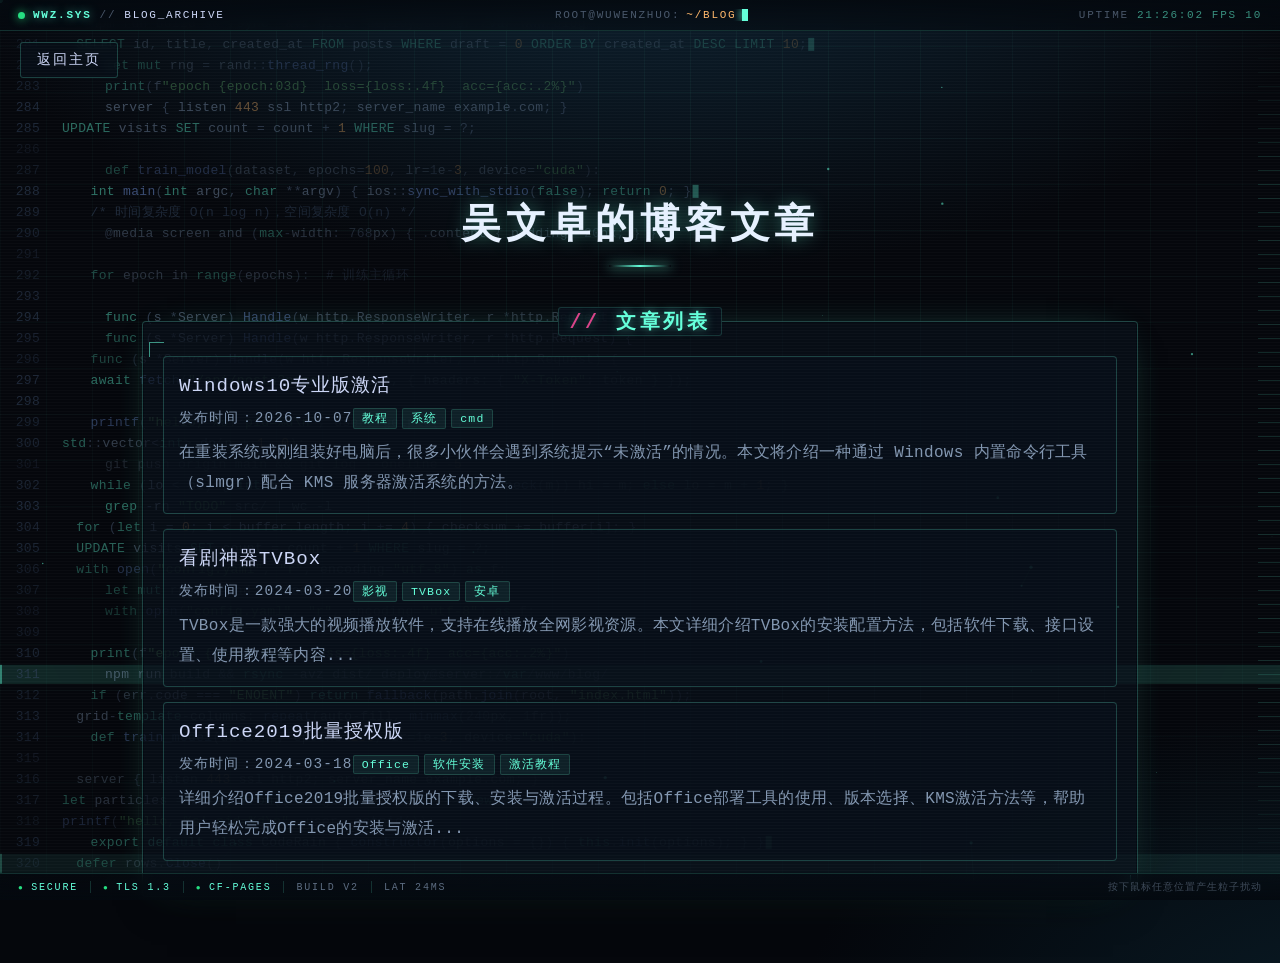
<file: blog.html>
<!doctype html>
<html>
<head>
<meta charset="utf-8">
<title>吴文卓的博客文章</title>
<link rel="icon" href="./images/logo2.png" type="image/x-icon">
<meta name="viewport" content="width=device-width, initial-scale=1">
<style type="text/css">
body {
    margin: 0;
    font-family: 'Microsoft YaHei', 微软雅黑;
    background-color: #0a192f;
    color: #8892b0;
    overflow-x: hidden;
    cursor: url('data:image/svg+xml;utf8,\
        <svg xmlns="http://www.w3.org/2000/svg" width="20" height="20" viewBox="0 0 20 20">\
            <path fill="%2364ffda" d="M2,2 L12,12 L8,12 L2,18 L2,2"/>\
        </svg>') 2 2, auto;
}

#canvas {
    position: fixed;
    top: 0;
    left: 0;
    z-index: -1;
}

.content {
    position: relative;
    max-width: 1000px;
    margin: 0 auto;
    padding: 20px;
    margin-top: 80px;
}

.main-title {
    text-align: center;
    color: #ccd6f6;
    font-size: 2.5em;
    font-weight: bold;
    margin: 40px 0;
    text-shadow: 0 0 10px rgba(204, 214, 246, 0.3);
    letter-spacing: 2px;
}

.fl {
    border: 1px solid #233554;
    padding: 20px;
    border-radius: 5px;
    margin-bottom: 20px;
    background-color: rgba(10, 25, 47, 0.7);
    backdrop-filter: blur(5px);
    transition: all 0.3s ease;
}

.fl:hover {
    transform: translateY(-5px);
    box-shadow: 0 5px 15px rgba(35, 53, 84, 0.1);
}

.fl legend {
    color: #64ffda;
    padding: 0 10px;
    font-size: 20px;
    font-weight: bold;
    text-align: center;
}

.article-list {
    list-style: none;
    padding: 0;
    margin: 0;
}

.article-item {
    padding: 15px;
    margin-bottom: 15px;
    border: 1px solid #233554;
    border-radius: 4px;
    transition: all 0.3s ease;
    background-color: rgba(10, 25, 47, 0.7);
}

.article-item:hover {
    transform: translateX(10px);
    border-color: #64ffda;
}

.article-title {
    color: #ccd6f6;
    font-size: 1.2em;
    margin-bottom: 10px;
    text-decoration: none;
    display: block;
    cursor: url('data:image/svg+xml;utf8,\
        <svg xmlns="http://www.w3.org/2000/svg" width="24" height="24" viewBox="0 0 24 24">\
            <path fill="%2364ffda" d="M1,12 L1,17 C1,18.1,1.9,19,3,19 L11,19 C12.1,19,13,18.1,13,17 L13,7 L11,7 L11,14 L9,14 L9,5 L7,5 L7,14 L5,14 L5,3 L3,3 L3,14 L1,14 Z"/>\
        </svg>') 1 1, pointer !important;
}

.article-title:hover {
    color: #64ffda;
    cursor: url('data:image/svg+xml;utf8,\
        <svg xmlns="http://www.w3.org/2000/svg" width="24" height="24" viewBox="0 0 24 24">\
            <path fill="%2364ffda" filter="drop-shadow(0 0 2px %2364ffda)" d="M1,12 L1,17 C1,18.1,1.9,19,3,19 L11,19 C12.1,19,13,18.1,13,17 L13,7 L11,7 L11,14 L9,14 L9,5 L7,5 L7,14 L5,14 L5,3 L3,3 L3,14 L1,14 Z"/>\
        </svg>') 1 1, pointer !important;
}

.article-meta {
    font-size: 0.9em;
    color: #8892b0;
    margin-bottom: 10px;
}

.article-excerpt {
    color: #8892b0;
    line-height: 1.6;
    cursor: url('data:image/svg+xml;utf8,\
        <svg xmlns="http://www.w3.org/2000/svg" width="20" height="20" viewBox="0 0 20 20">\
            <path fill="%2364ffda" d="M8,2 L12,2 L12,4 L13,4 L13,6 L12,6 L12,14 L13,14 L13,16 L12,16 L12,18 L8,18 L8,16 L7,16 L7,14 L8,14 L8,6 L7,6 L7,4 L8,4 Z"/>\
        </svg>') 10 10, text;
}

.tag {
    display: inline-block;
    padding: 2px 8px;
    margin-right: 5px;
    border-radius: 3px;
    background-color: rgba(100, 255, 218, 0.1);
    color: #64ffda;
    font-size: 0.8em;
}

@media (max-width: 768px) {
    .content {
        margin-top: 60px;
        padding: 10px;
    }
    
    .main-title {
        font-size: 1.8em;
        margin: 20px 0;
    }
    
    .article-item {
        padding: 12px;
        margin-bottom: 10px;
    }

    .article-title {
        font-size: 1.1em;
    }

    .article-meta {
        font-size: 0.8em;
    }

    .article-excerpt {
        font-size: 0.9em;
        line-height: 1.4;
    }

    .tag {
        font-size: 0.7em;
        padding: 1px 6px;
        margin-right: 4px;
        margin-bottom: 4px;
    }

    .fl {
        padding: 15px;
        margin-bottom: 15px;
    }

    .fl legend {
        font-size: 18px;
    }

    .back-home {
        top: 10px;
        left: 10px;
        padding: 6px 12px;
        font-size: 12px;
    }
}

/* 添加更小屏幕的适配 */
@media (max-width: 480px) {
    .main-title {
        font-size: 1.5em;
    }

    .article-meta span {
        display: block;
        margin-bottom: 3px;
    }

    .content {
        margin-top: 50px;
        padding: 8px;
    }

    .fl {
        padding: 12px;
    }
}

/* 添加横屏模式适配 */
@media (max-height: 480px) and (orientation: landscape) {
    .main-title {
        margin: 15px 0;
    }

    .content {
        max-width: 90%;
    }
}

/* 返回主页按钮样式 */
.back-home {
    position: fixed;
    top: 20px;
    left: 20px;
    display: inline-block;
    color: #ccd6f6;
    text-decoration: none;
    padding: 8px 16px;
    border: 1px solid #233554;
    border-radius: 4px;
    transition: all 0.3s ease;
    background-color: rgba(10, 25, 47, 0.7);
    font-size: 14px;
    z-index: 100;
    cursor: url('data:image/svg+xml;utf8,\
        <svg xmlns="http://www.w3.org/2000/svg" width="24" height="24" viewBox="0 0 24 24">\
            <path fill="%2364ffda" d="M1,12 L1,17 C1,18.1,1.9,19,3,19 L11,19 C12.1,19,13,18.1,13,17 L13,7 L11,7 L11,14 L9,14 L9,5 L7,5 L7,14 L5,14 L5,3 L3,3 L3,14 L1,14 Z"/>\
        </svg>') 1 1, pointer !important;
}

.back-home:hover {
    background-color: rgba(100, 255, 218, 0.1);
    transform: translateY(-2px);
    color: #64ffda;
    border-color: #64ffda;
    cursor: url('data:image/svg+xml;utf8,\
        <svg xmlns="http://www.w3.org/2000/svg" width="24" height="24" viewBox="0 0 24 24">\
            <path fill="%2364ffda" filter="drop-shadow(0 0 2px %2364ffda)" d="M1,12 L1,17 C1,18.1,1.9,19,3,19 L11,19 C12.1,19,13,18.1,13,17 L13,7 L11,7 L11,14 L9,14 L9,5 L7,5 L7,14 L5,14 L5,3 L3,3 L3,14 L1,14 Z"/>\
        </svg>') 1 1, pointer !important;
}

/* 添加按钮容器样式 */
.button-container {
    text-align: center;
    margin-bottom: 30px;
}

/* 可点击元素的指针样式 - 手指 */
a,
.article-title,
.back-home,
button {
    cursor: url('data:image/svg+xml;utf8,\
        <svg xmlns="http://www.w3.org/2000/svg" width="24" height="24" viewBox="0 0 24 24">\
            <path fill="%2364ffda" d="M1,12 L1,17 C1,18.1,1.9,19,3,19 L11,19 C12.1,19,13,18.1,13,17 L13,7 L11,7 L11,14 L9,14 L9,5 L7,5 L7,14 L5,14 L5,3 L3,3 L3,14 L1,14 Z"/>\
        </svg>') 1 1, pointer !important;
}

/* 悬停状态的发光效果 */
a:hover,
.article-title:hover,
.back-home:hover,
button:hover {
    cursor: url('data:image/svg+xml;utf8,\
        <svg xmlns="http://www.w3.org/2000/svg" width="24" height="24" viewBox="0 0 24 24">\
            <path fill="%2364ffda" filter="drop-shadow(0 0 2px %2364ffda)" d="M1,12 L1,17 C1,18.1,1.9,19,3,19 L11,19 C12.1,19,13,18.1,13,17 L13,7 L11,7 L11,14 L9,14 L9,5 L7,5 L7,14 L5,14 L5,3 L3,3 L3,14 L1,14 Z"/>\
        </svg>') 1 1, pointer !important;
}

/* 文本选择指针 */
p, li, legend, h1, .article-excerpt, .article-meta {
    cursor: url('data:image/svg+xml;utf8,\
        <svg xmlns="http://www.w3.org/2000/svg" width="20" height="20" viewBox="0 0 20 20">\
            <path fill="%2364ffda" d="M8,2 L12,2 L12,4 L13,4 L13,6 L12,6 L12,14 L13,14 L13,16 L12,16 L12,18 L8,18 L8,16 L7,16 L7,14 L8,14 L8,6 L7,6 L7,4 L8,4 Z"/>\
        </svg>') 10 10, text;
}

/* 确保所有可点击元素继承指针样式 */
* {
    cursor: inherit;
}
</style>
<link rel="stylesheet" href="./assets/geek.css">
</head>

<body>
<canvas id="canvas"></canvas>
<!-- 修改返回按钮 -->
<a href="index.html" class="back-home">返回主页</a>

<div class="content">
    <h1 class="main-title">吴文卓的博客文章</h1>
    
    <fieldset class="fl">
        <legend>文章列表</legend>
        <ul class="article-list" id="articleList"></ul>
    </fieldset>
</div>

<script>
// 保持与原页面相同的背景动画效果
const canvas = document.getElementById('canvas');
const ctx = canvas.getContext('2d');
let particles = [];

function resizeCanvas() {
    canvas.width = window.innerWidth;
    canvas.height = window.innerHeight;
}

resizeCanvas();
window.addEventListener('resize', resizeCanvas);

class Particle {
    constructor() {
        this.reset();
    }

    reset() {
        this.x = Math.random() * canvas.width;
        this.y = Math.random() * canvas.height;
        this.vx = (Math.random() - 0.5) * 0.5;
        this.vy = (Math.random() - 0.5) * 0.5;
        this.size = Math.random() * 2;
        this.life = 1;
    }

    update() {
        this.x += this.vx;
        this.y += this.vy;
        
        if (this.x < 0 || this.x > canvas.width || 
            this.y < 0 || this.y > canvas.height) {
            this.reset();
        }
    }

    draw() {
        ctx.beginPath();
        ctx.arc(this.x, this.y, this.size, 0, Math.PI * 2);
        ctx.fillStyle = `rgba(100, 255, 218, ${this.life * 0.5})`;
        ctx.fill();
    }
}

for (let i = 0; i < 100; i++) {
    particles.push(new Particle());
}

function connectParticles() {
    for (let i = 0; i < particles.length; i++) {
        for (let j = i + 1; j < particles.length; j++) {
            const dx = particles[i].x - particles[j].x;
            const dy = particles[i].y - particles[j].y;
            const distance = Math.sqrt(dx * dx + dy * dy);

            if (distance < 100) {
                ctx.beginPath();
                ctx.strokeStyle = `rgba(100, 255, 218, ${0.2 * (1 - distance/100)})`;
                ctx.lineWidth = 0.5;
                ctx.moveTo(particles[i].x, particles[i].y);
                ctx.lineTo(particles[j].x, particles[j].y);
                ctx.stroke();
            }
        }
    }
}

function animate() {
    ctx.clearRect(0, 0, canvas.width, canvas.height);
    
    particles.forEach(particle => {
        particle.update();
        particle.draw();
    });
    
    connectParticles();
    requestAnimationFrame(animate);
}

animate();

document.addEventListener('mousemove', (e) => {
    particles.forEach(particle => {
        const dx = particle.x - e.clientX;
        const dy = particle.y - e.clientY;
        const distance = Math.sqrt(dx * dx + dy * dy);
        
        if (distance < 100) {
            particle.vx += dx * 0.0002;
            particle.vy += dy * 0.0002;
        }
    });
});

// 添加点击烟花特效
function createFirework(x, y) {
    const particles = [];
    const particleCount = 30;
    const colors = ['#64ffda', '#9AECDB', '#26de81'];

    for (let i = 0; i < particleCount; i++) {
        const particle = document.createElement('div');
        particle.style.position = 'fixed';
        particle.style.left = x + 'px';
        particle.style.top = y + 'px';
        particle.style.width = '4px';
        particle.style.height = '4px';
        particle.style.borderRadius = '50%';
        particle.style.backgroundColor = colors[Math.floor(Math.random() * colors.length)];
        particle.style.pointerEvents = 'none';
        particle.style.zIndex = '1000';
        document.body.appendChild(particle);

        const angle = (Math.PI * 2 * i) / particleCount;
        const velocity = 3 + Math.random() * 3;
        const vx = Math.cos(angle) * velocity;
        const vy = Math.sin(angle) * velocity;

        particles.push({
            element: particle,
            x: x,
            y: y,
            vx: vx,
            vy: vy,
            alpha: 1
        });
    }

    let frame = 0;
    const animate = () => {
        frame++;
        let isAlive = false;

        particles.forEach(particle => {
            if (particle.alpha <= 0) return;

            particle.x += particle.vx;
            particle.y += particle.vy;
            particle.vy += 0.05; // 添加重力效果
            particle.alpha -= 0.01;

            particle.element.style.transform = `translate(${particle.x - x}px, ${particle.y - y}px)`;
            particle.element.style.opacity = particle.alpha;

            if (particle.alpha > 0) isAlive = true;
        });

        if (isAlive && frame < 200) {
            requestAnimationFrame(animate);
        } else {
            particles.forEach(particle => {
                if (particle.element.parentNode) {
                    particle.element.parentNode.removeChild(particle.element);
                }
            });
        }
    };

    requestAnimationFrame(animate);
}

// 添加点击事件监听器
document.addEventListener('click', (e) => {
    // 忽略点击按钮、链接和其他可交互元素
    if (e.target.tagName.toLowerCase() === 'a' || 
        e.target.tagName.toLowerCase() === 'button' ||
        e.target.classList.contains('back-home') ||
        e.target.classList.contains('article-title')) {
        return;
    }
    createFirework(e.clientX, e.clientY);
});
</script>

<script>
// 从 data/blog.json 动态加载文章列表（由后台管理系统维护）
(function(){
  fetch('./data/blog.json', {cache: 'no-cache'})
    .then(function(r){ if(!r.ok) throw new Error(r.status); return r.json(); })
    .then(function(posts){
      var list = document.getElementById('articleList');
      var html = '';
      posts.forEach(function(p){
        var href = /\.md$/.test(p.file) ? ('post.html?p=' + encodeURIComponent(p.file)) : p.file;
        var tags = (p.tags || []).map(function(t){
          return '<span class="tag">' + t + '</span>';
        }).join('');
        html += '<li class="article-item">'
             +  '<a href="' + href + '" class="article-title">' + p.title + '</a>'
             +  '<div class="article-meta"><span>发布时间：' + p.date + '</span>' + tags + '</div>'
             +  '<div class="article-excerpt">' + p.excerpt + '</div>'
             +  '</li>';
      });
      list.innerHTML = html;
    })
    .catch(function(){
      document.getElementById('articleList').innerHTML = '<li class="article-item" style="color:#8892b0;text-align:center;">文章列表加载失败，请刷新重试</li>';
    });
})();
</script>
<script src="./assets/geek.js"></script>
<script src="./code-rain.js"></script>
</body>
</html>
</file>
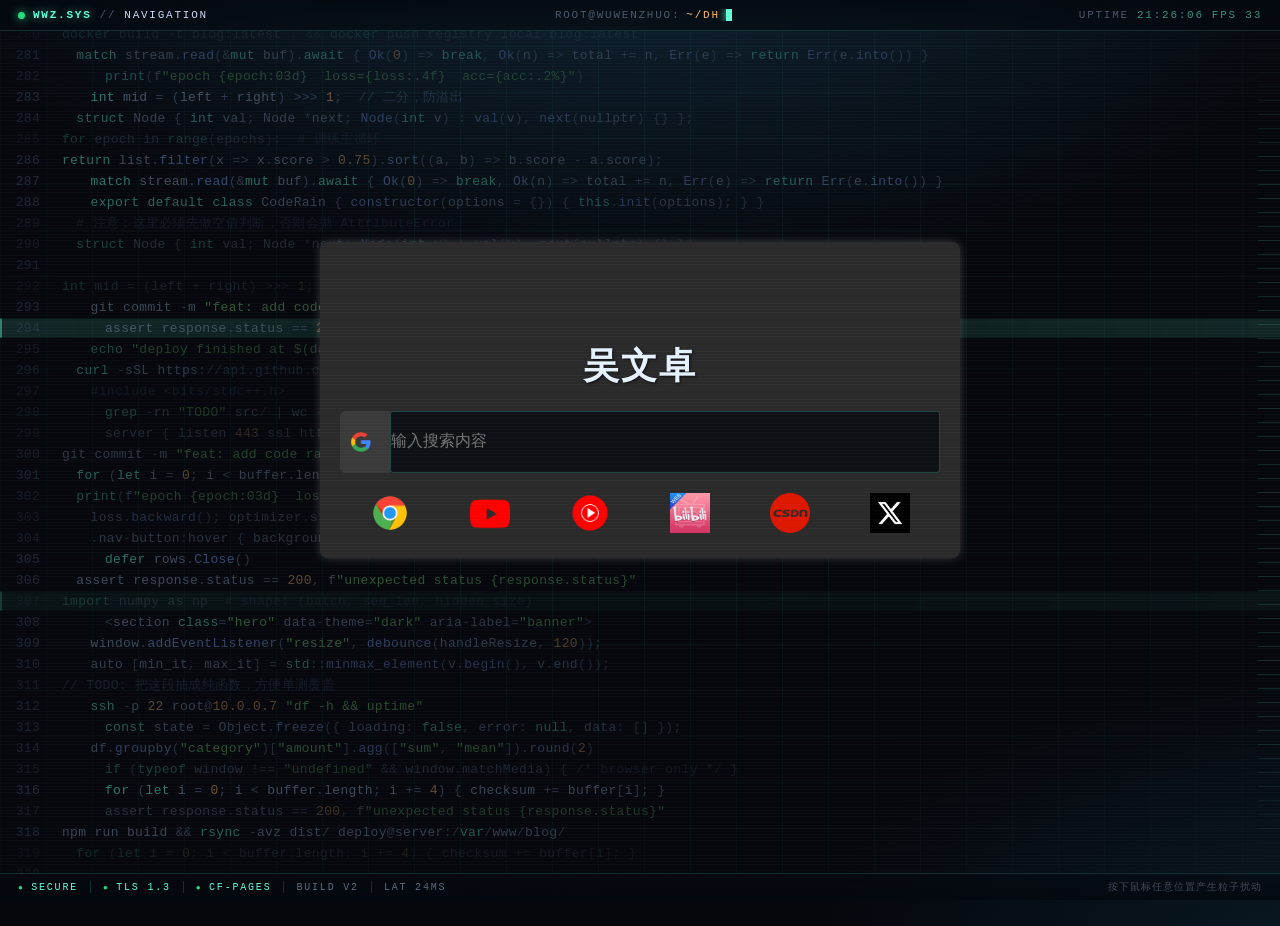
<file: DH.html>
<!DOCTYPE html>
<html lang="zh">
<head>
    <meta charset="UTF-8">
    <meta name="viewport" content="width=device-width, initial-scale=1.0">
    <title>主页导航</title>
    <link rel="icon" href="./images/logo2.png" type="image/x-icon">
    <link href="https://fonts.googleapis.com/css2?family=Roboto:wght@700&display=swap" rel="stylesheet">
    <style>
        body {
            font-family: Arial, sans-serif;
            display: flex;
            justify-content: center;
            align-items: center;
            height: 100vh;
            margin: 0;
            background-color: #1a1a1a; /* 暗色背景 */
            color: white; /* 白色字体 */
        }
        .container {
            text-align: center;
            background: #2a2a2a; /* 深色容器 */
            padding: 20px;
            border-radius: 8px;
            box-shadow: 0 0 10px rgba(255, 255, 255, 0.2);
            transform: translateY(-50px); /* 向上移动容器 */
            height: auto; /* 确保高度自适应 */
        }
        h1 {
            font-family: 'Roboto', sans-serif;
            margin-bottom: 20px;
            font-size: 36px;
            color: #e0e0e0;
            text-shadow: 1px 1px 3px rgba(0, 0, 0, 0.7);
            letter-spacing: 1px;
        }
        .search-box {
            display: flex; /* 使用 flexbox 使元素并排 */
            align-items: center; /* 垂直居中对齐 */
            width: 600px; /* 修改宽度以增大搜索框 */
        }
        .custom-select {
            position: relative;
            display: inline-block;
            width: 50px; /* 自定义下拉框宽度 */
        }
        .select-selected {
            background-color: #3a3a3a; /* 选中框背景 */
            color: white;
            padding: 10px;
            border-radius: 5px 0 0 5px; /* 圆角样式 */
            cursor: pointer;
            display: flex;
            align-items: center;
            height: 40px; /* 设置高度以与输入框一致 */
            border: 1px solid #3a3a3a; /* 添加边框 */
        }
        .select-items {
            position: absolute;
            background-color: #2a2a2a; /* 下拉菜单背景 */
            border-radius: 5px;
            z-index: 99;
            display: none; /* 默认隐藏 */
            width: 100%;
        }
        .select-items div {
            padding: 10px;
            cursor: pointer;
            display: flex;
            align-items: center;
        }
        .select-items div:hover {
            background-color: #007bff; /* 悬停效果 */
        }
        .icon {
            width: 20px; /* 图标宽度 */
            height: 20px; /* 图标高度 */
            margin-right: 5px; /* 图标与文本间距 */
        }
        .search-box input {
            padding: 10px 10px 10px 0px; /* 减少左侧留出的空间 */
            font-size: 16px;
            border: 1px solid #3a3a3a; /* 添加边框 */
            border-radius: 0 5px 5px 0; /* 圆角样式 */
            background: #3a3a3a; /* 输入框背景 */
            color: white;
            height: 40px; /* 设置高度以与下拉框一致 */
            flex-grow: 1; /* 使输入框占据剩余空间 */
            outline: none; /* 去掉点击时的边缘颜色变化 */
        }
        .icon-links {
            display: flex; /* 使用 flexbox 使按钮在一排显示 */
            justify-content: space-around; /* 均匀分布 */
            margin-top: 20px; /* 与搜索框的间距 */
        }
        .icon-links img {
            width: 40px; /* 设置图标宽度 */
            height: auto; /* 自适应高度 */
        }

        @media (max-width: 768px) {
            .search-box {
                width: 90%; /* 在移动端使用90%宽度 */
                max-width: none; /* 移除最大宽度限制 */
                margin: 0 auto; /* 居中对齐 */
            }

            h1 {
                font-size: 28px; /* 调整标题字体大小 */
            }

            .search-box input {
                font-size: 14px; /* 调整输入框字体大小 */
            }

            .icon-links {
                flex-wrap: wrap; /* 允许图标换行 */
                justify-content: center; /* 居中对齐 */
            }

            .icon-links img {
                width: 30px; /* 调整图标大小 */
            }
        }
    </style>
<link rel="stylesheet" href="./assets/geek.css">
</head>
<body>
    <div class="container">
        <h1>吴文卓</h1>
        <div class="search-box">
            <div class="custom-select" id="searchEngine">
                <div class="select-selected" data-value="https://www.google.com/search?q=" onclick="toggleDropdown()">
                    <img src="images/google.png" class="icon" alt="Google">
                </div>
                <div class="select-items">
                    <div data-value="https://www.google.com/search?q=" data-icon="images/google.png">
                        <img src="images/google.png" class="icon" alt="Google">
                    </div>
                    <div data-value="https://www.baidu.com/s?wd=" data-icon="images/baidu.png">
                        <img src="images/baidu.png" class="icon" alt="百度">
                    </div>
                    <div data-value="https://search.yahoo.com/search?p=" data-icon="images/yahoo.png">
                        <img src="images/yahoo.png" class="icon" alt="Yahoo">
                    </div>
                    <div data-value="https://duckduckgo.com/?q=" data-icon="images/duckduckgo.png">
                        <img src="images/duckduckgo.png" class="icon" alt="DuckDuckGo">
                    </div>
                </div>
            </div>
            <input type="text" id="searchQuery" placeholder="输入搜索内容" onkeypress="checkEnter(event)" />
        </div>

        <div class="icon-links">
            <a href="https://chrome.google.com/webstore" target="_blank">
                <img src="images/chrome.png" alt="Chrome 应用商店" />
            </a>
            <a href="https://www.youtube.com" target="_blank">
                <img src="images/youtube.png" alt="YouTube" />
            </a>
            <a href="https://music.youtube.com" target="_blank">
                <img src="images/youtubemusic.png" alt="YouTube Music" />
            </a>
            <a href="https://www.bilibili.com" target="_blank">
                <img src="images/bilibili.png" alt="哔哩哔哩" />
            </a>
            <a href="https://www.csdn.net" target="_blank">
                <img src="images/csdn.png" alt="CSDN" />
            </a>
            <a href="https://www.x.com" target="_blank">
                <img src="images/X.png" alt="X" />
            </a>
        </div>
    </div>

    <script>
        function search() {
            const selected = document.querySelector('.select-selected');
            const engine = selected.getAttribute('data-value');
            const query = document.getElementById('searchQuery').value;
            if (query) {
                window.location.href = engine + encodeURIComponent(query);
            } else {
                alert('请输入搜索内容');
            }
        }

        function checkEnter(event) {
            if (event.key === 'Enter') {
                search();
            }
        }

        function toggleDropdown() {
            const items = document.querySelector('.select-items');
            items.style.display = items.style.display === 'block' ? 'none' : 'block';
        }

        document.querySelectorAll('.select-items div').forEach(item => {
            item.addEventListener('click', function() {
                const selected = document.querySelector('.select-selected');
                const icon = this.querySelector('img').src;
                const value = this.getAttribute('data-value');
                selected.innerHTML = `<img src="${icon}" class="icon" alt="Selected">`;
                selected.setAttribute('data-value', value);
                toggleDropdown();
            });
        });

        // 初始化图标
        document.querySelector('.select-selected').setAttribute('data-value', 'https://www.google.com/search?q=');
    </script>
<script src="./assets/geek.js"></script>
<script src="./code-rain.js"></script>
</body>
</html>
</file>
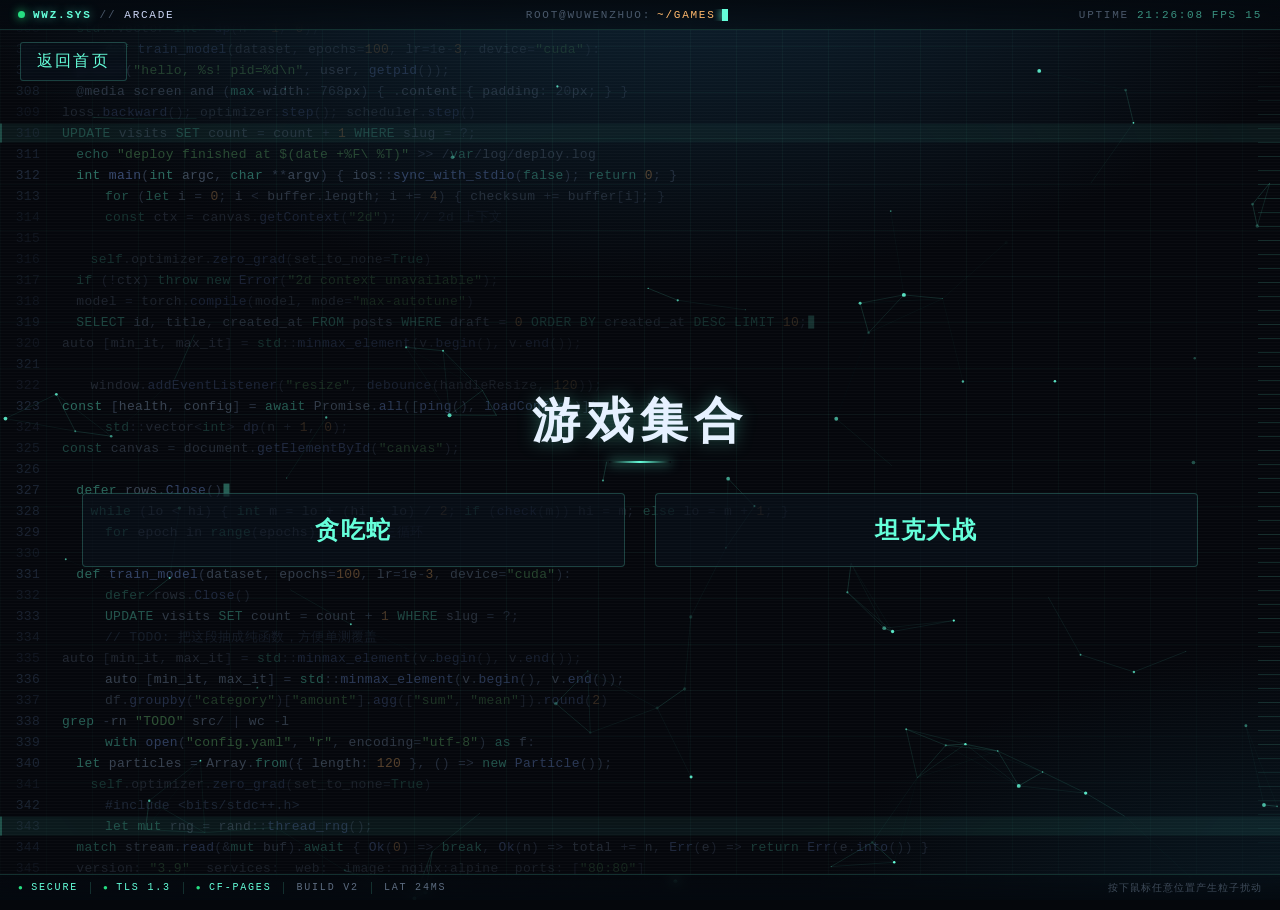
<file: games.html>
<!DOCTYPE html>
<html lang="zh-CN">
<head>
    <meta charset="UTF-8">
    <meta name="viewport" content="width=device-width, initial-scale=1.0">
    <title>游戏集合</title>
    <style>
        * {
            margin: 0;
            padding: 0;
            box-sizing: border-box;
        }

        body {
            font-family: 'Monaco', monospace;
            background-color: #0a192f;
            color: #64ffda;
            overflow: hidden;
            height: 100vh;
            cursor: url('data:image/svg+xml;utf8,\
                <svg xmlns="http://www.w3.org/2000/svg" width="20" height="20" viewBox="0 0 20 20">\
                    <path fill="%2364ffda" d="M2,2 L12,12 L8,12 L2,18 L2,2"/>\
                </svg>') 2 2, auto;
        }

        #canvas {
            position: fixed;
            top: 0;
            left: 0;
            z-index: 1;
        }

        .content {
            position: relative;
            z-index: 2;
            height: 100vh;
            display: flex;
            flex-direction: column;
            justify-content: center;
            align-items: center;
            text-align: center;
            padding: 20px;
        }

        .page-title {
            font-size: 48px;
            color: #64ffda;
            text-shadow: 0 0 20px rgba(100, 255, 218, 0.5);
            margin-bottom: 40px;
            position: relative;
        }

        .page-title::after {
            content: '';
            position: absolute;
            bottom: -10px;
            left: 50%;
            transform: translateX(-50%);
            width: 100px;
            height: 3px;
            background: linear-gradient(90deg, transparent, #64ffda, transparent);
        }

        .games-grid {
            display: grid;
            grid-template-columns: repeat(auto-fit, minmax(250px, 1fr));
            gap: 30px;
            max-width: 1200px;
            width: 90%;
            margin: 0 auto;
        }

        .game-card {
            background: rgba(10, 25, 47, 0.7);
            border: 2px solid rgba(100, 255, 218, 0.3);
            border-radius: 15px;
            padding: 20px;
            transition: all 0.3s ease;
            backdrop-filter: blur(5px);
            cursor: pointer;
            text-decoration: none;
            color: #64ffda;
            text-align: center;
        }

        .game-card:hover {
            transform: translateY(-5px);
            box-shadow: 0 0 20px rgba(100, 255, 218, 0.2);
            background: rgba(100, 255, 218, 0.1);
        }

        .game-title {
            font-size: 24px;
            margin: 0;
            color: #64ffda;
        }

        .back-button {
            position: fixed;
            top: 20px;
            left: 20px;
            padding: 10px 20px;
            background: transparent;
            border: 2px solid #64ffda;
            border-radius: 8px;
            color: #64ffda;
            cursor: pointer;
            transition: all 0.3s ease;
            text-decoration: none;
            font-size: 16px;
            z-index: 1000;
        }

        .back-button:hover {
            background: rgba(100, 255, 218, 0.1);
            transform: translateY(-2px);
        }

        @media screen and (max-width: 768px) {
            .page-title {
                font-size: 36px;
                margin-bottom: 30px;
            }

            .games-grid {
                grid-template-columns: 1fr;
                gap: 20px;
                padding: 0 15px;
            }

            .game-card {
                padding: 15px;
            }

            .game-title {
                font-size: 20px;
            }

            .back-button {
                top: 10px;
                left: 10px;
                padding: 8px 16px;
                font-size: 14px;
            }
        }
    </style>
<link rel="stylesheet" href="./assets/geek.css">
</head>
<body>
    <canvas id="canvas"></canvas>
    <a href="index.html" class="back-button">返回首页</a>
    <div class="content">
        <h1 class="page-title">游戏集合</h1>
        <div class="games-grid">
            <a href="tcs.html" class="game-card">
                <h2 class="game-title">贪吃蛇</h2>
            </a>
            <a href="tank.html" class="game-card">
                <h2 class="game-title">坦克大战</h2>
            </a>
            <!-- 可以继续添加更多游戏卡片 -->
        </div>
    </div>

    <script>
        // 粒子动画效果
        const canvas = document.getElementById('canvas');
        const ctx = canvas.getContext('2d');

        function setCanvasSize() {
            canvas.width = window.innerWidth;
            canvas.height = window.innerHeight;
        }
        setCanvasSize();
        window.addEventListener('resize', setCanvasSize);

        class Particle {
            constructor() {
                this.reset();
            }

            reset() {
                this.x = Math.random() * canvas.width;
                this.y = Math.random() * canvas.height;
                this.vx = (Math.random() - 0.5) * 2;
                this.vy = (Math.random() - 0.5) * 2;
                this.radius = Math.random() * 2;
                this.alpha = Math.random();
            }

            update() {
                this.x += this.vx;
                this.y += this.vy;

                if (this.x < 0 || this.x > canvas.width) this.vx *= -1;
                if (this.y < 0 || this.y > canvas.height) this.vy *= -1;

                this.alpha += (Math.random() - 0.5) * 0.01;
                if (this.alpha <= 0) this.alpha = 0;
                if (this.alpha >= 1) this.alpha = 1;
            }

            draw() {
                ctx.beginPath();
                ctx.arc(this.x, this.y, this.radius, 0, Math.PI * 2);
                ctx.fillStyle = `rgba(100, 255, 218, ${this.alpha})`;
                ctx.fill();
            }
        }

        const particles = Array.from({ 
            length: window.innerWidth < 768 ? 50 : 100 
        }, () => new Particle());

        function drawLines() {
            particles.forEach((p1, i) => {
                particles.slice(i + 1).forEach(p2 => {
                    const dx = p1.x - p2.x;
                    const dy = p1.y - p2.y;
                    const distance = Math.sqrt(dx * dx + dy * dy);

                    if (distance < 100) {
                        ctx.beginPath();
                        ctx.moveTo(p1.x, p1.y);
                        ctx.lineTo(p2.x, p2.y);
                        ctx.strokeStyle = `rgba(100, 255, 218, ${0.2 * (1 - distance / 100)})`;
                        ctx.stroke();
                    }
                });
            });
        }

        function animate() {
            ctx.clearRect(0, 0, canvas.width, canvas.height);
            
            particles.forEach(particle => {
                particle.update();
                particle.draw();
            });

            drawLines();
            requestAnimationFrame(animate);
        }

        animate();

        // 烟花特效
        function createFirework(x, y) {
            const particles = [];
            const particleCount = 30;
            const colors = ['#64ffda', '#9AECDB', '#26de81'];

            for (let i = 0; i < particleCount; i++) {
                const particle = document.createElement('div');
                particle.style.position = 'fixed';
                particle.style.left = x + 'px';
                particle.style.top = y + 'px';
                particle.style.width = '4px';
                particle.style.height = '4px';
                particle.style.borderRadius = '50%';
                particle.style.backgroundColor = colors[Math.floor(Math.random() * colors.length)];
                particle.style.pointerEvents = 'none';
                particle.style.zIndex = '1000';
                document.body.appendChild(particle);

                const angle = (Math.PI * 2 * i) / particleCount;
                const velocity = 3 + Math.random() * 3;
                const vx = Math.cos(angle) * velocity;
                const vy = Math.sin(angle) * velocity;

                particles.push({
                    element: particle,
                    x: x,
                    y: y,
                    vx: vx,
                    vy: vy,
                    alpha: 1
                });
            }

            let frame = 0;
            const animate = () => {
                frame++;
                let isAlive = false;

                particles.forEach(particle => {
                    if (particle.alpha <= 0) return;

                    particle.x += particle.vx;
                    particle.y += particle.vy;
                    particle.vy += 0.05;
                    particle.alpha -= 0.01;

                    particle.element.style.transform = `translate(${particle.x - x}px, ${particle.y - y}px)`;
                    particle.element.style.opacity = particle.alpha;

                    if (particle.alpha > 0) isAlive = true;
                });

                if (isAlive && frame < 200) {
                    requestAnimationFrame(animate);
                } else {
                    particles.forEach(particle => {
                        if (particle.element.parentNode) {
                            particle.element.parentNode.removeChild(particle.element);
                        }
                    });
                }
            };

            requestAnimationFrame(animate);
        }

        document.addEventListener('click', (e) => {
            if (e.target.tagName.toLowerCase() === 'a' || 
                e.target.closest('a')) {
                return;
            }
            createFirework(e.clientX, e.clientY);
        });
    </script>
<script src="./assets/geek.js"></script>
<script src="./code-rain.js"></script>
</body>
</html>
</file>
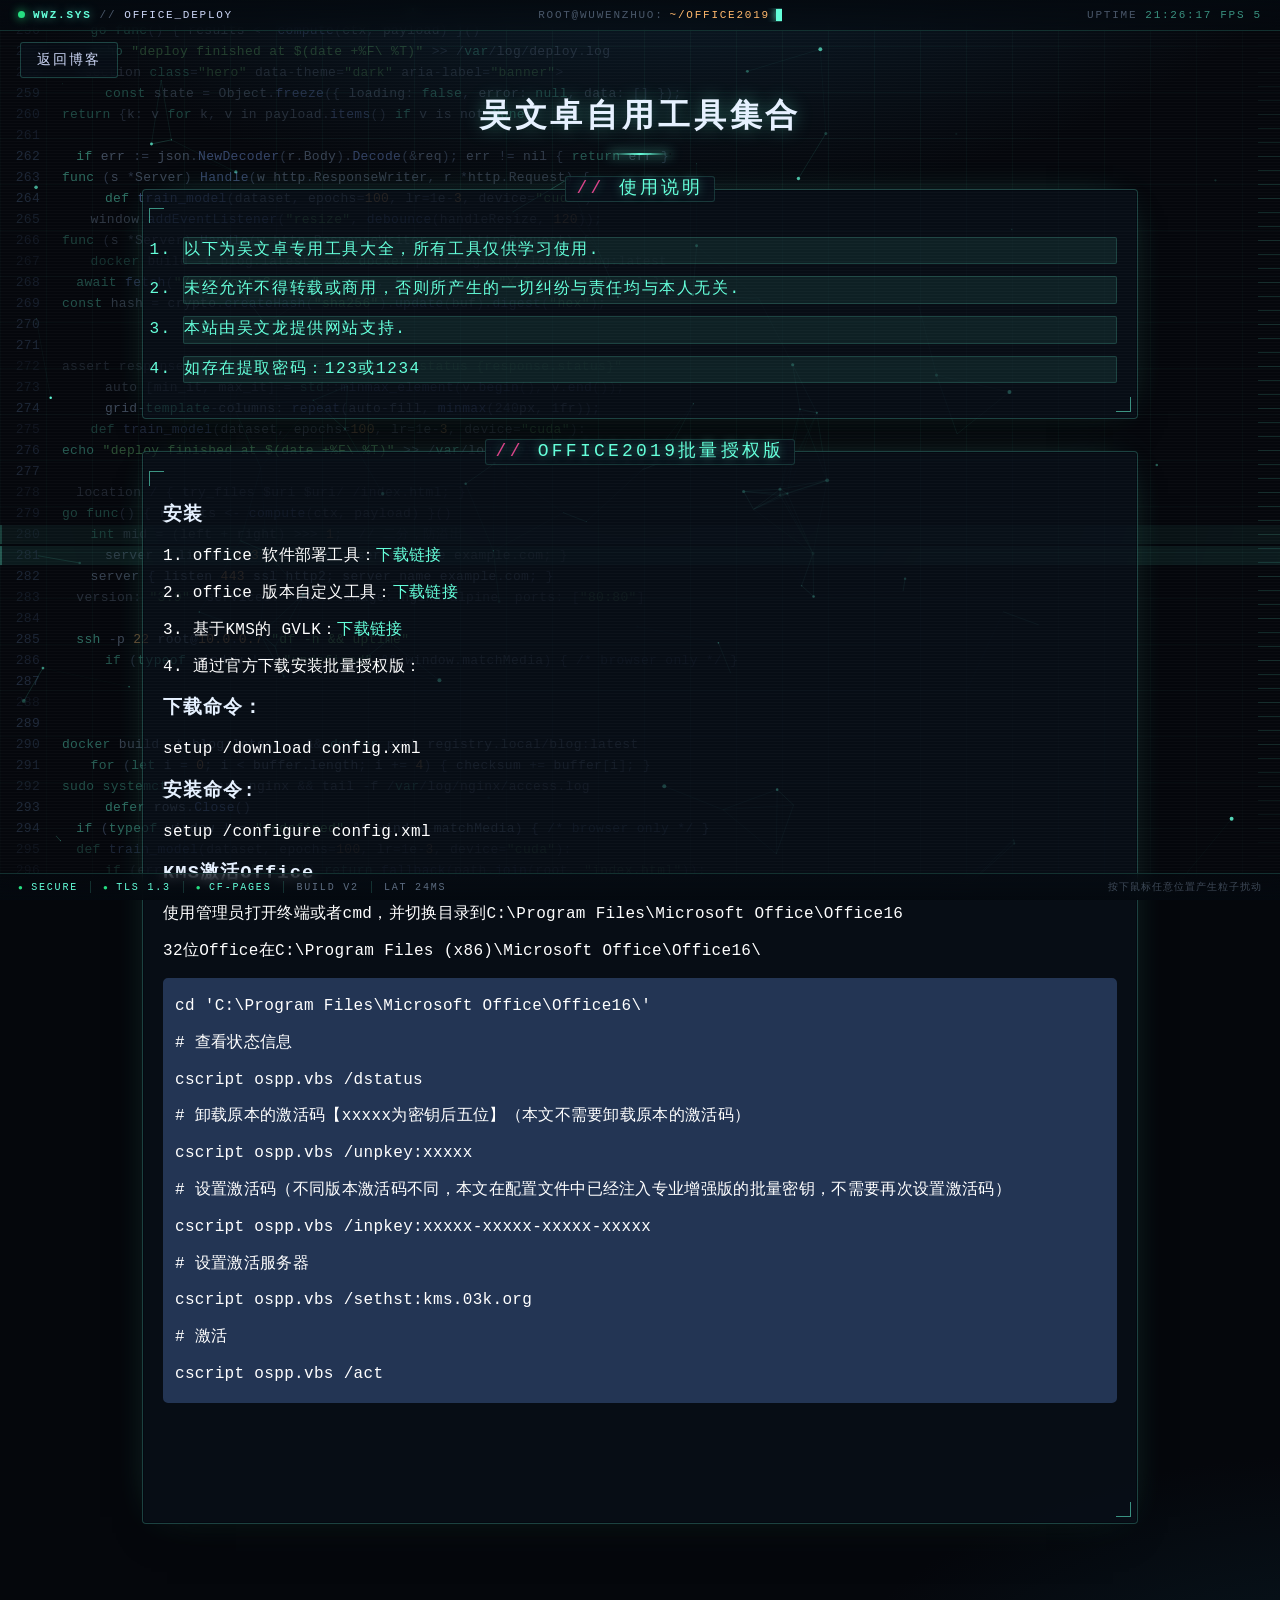
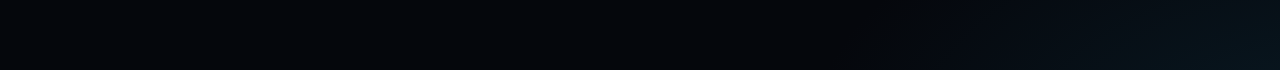
<file: office2019.html>
<!doctype html>
<html>
<head>
<meta charset="utf-8">
<title>吴文卓自用工具网</title>
<link rel="icon" href="./images/logo2.png" type="image/x-icon">
<meta name="viewport" content="width=device-width, initial-scale=1.0">
<style type="text/css">
  body {
    margin: 0;
    font-family: 'Calibre', 'Inter', 'San Francisco', 'SF Pro Text', -apple-system, system-ui, sans-serif;
    color: #8892b0;
    line-height: 1.3;
    background: #0a192f;
    cursor: url('data:image/svg+xml;utf8,\
        <svg xmlns="http://www.w3.org/2000/svg" width="20" height="20" viewBox="0 0 20 20">\
            <path fill="%2364ffda" d="M2,2 L12,12 L8,12 L2,18 L2,2"/>\
        </svg>') 2 2, auto;
  }
  .content {
    max-width: 1000px;
    margin: 0 auto;
    padding: 100px 20px;
  }
  .logo {
    max-width: 100%;
    height: auto;
    margin-top: 50px;
  }
  .fl {
    position: relative;
    border: 1px solid #233554;
    padding: 20px;
    border-radius: 5px;
    margin-bottom: 20px;
  }
  .link-container {
    position: relative;
    z-index: 2;
  }
  .fl p {
    position: relative;
    z-index: 3;
  }
  .fl a {
    color: #64ffda;
    text-decoration: none;
    cursor: pointer;
    position: relative;
    z-index: 2;
    transition: all 0.3s ease;
  }
  .fl a:hover {
    opacity: 0.8;
  }
  legend {
    color: #64ffda;
    font-size: 18px;
    font-weight: 500;
    padding: 0 10px;
    text-align: center;
  }
  
  ol {
    padding-left: 20px;
    margin: 15px 0;
  }
  ol li {
    color: #8892b0 !important;
    margin: 12px 0;
    line-height: 1.6;
  }
  body, td, th {
    font-family: "Microsoft YaHei", "微软雅黑", Tahoma, "Lucida Grande", Arial, sans-serif;
  }
  .STYLE1 {
    width: 100%;
    margin: 0 auto;
    color: #FFFFFF;
  }
  .STYLE2 {
    color: #FFFFFF;
  }
  .fl a{
      text-decoration: none; /* 去掉下划线 */
      color: #64ffda; /* 自定义颜色 */
  }
  
  .fl a:hover{
      color: #64ffda; /* 悬停时颜色 */
  }

/* 小图样式 */
.small-image {
  width: 700px; /* 设置缩略图的宽度 */
  cursor: pointer;
  margin: 20px 0;
  transition: all 0.3s ease;
  border-radius: 4px;
  border: 1px solid #233554;
}
.small-image:hover {
  transform: translateY(-2px);
  box-shadow: 0 4px 20px rgba(100, 255, 218, 0.1);
}
/* 弹出大图的背景样式 */
.modal {
  display: none; /* 初始时隐藏 */
  position: fixed; 
  z-index: 1;
  padding-top: 100px;
  left: 0;
  top: 0;
  width: 100%;
  height: 100%;
  background-color: rgba(10, 25, 47, 0.95);
}
/* 大图样式 */
.modal-content {
  margin: auto;
  display: block;
  max-width: 80%;
  border-radius: 4px;
  border: 1px solid #233554;
}
/* 关闭按钮样式 */
.close {
  position: absolute;
  top: 15px;
  right: 35px;
  color: #64ffda;
  font-size: 40px;
  font-weight: bold;
  cursor: pointer;
  transition: all 0.3s ease;
}
.close:hover {
  color: #8892b0;
}

/* 响应式样式 */
@media (max-width: 600px) {
  body {
      margin: 0;
      font-size: 14px;
  }
  .content {
      padding: 20px;
  }
  .small-image {
      width: 100%;
      margin: 10px 0;
  }
  .fl {
      margin: 15px 0;
  }
}

/* 添加 canvas 样式 */
#canvas {
    position: fixed;
    top: 0;
    left: 0;
    z-index: 1;
}

/* 在现有样式中添加 */
.main-title {
    color: #ccd6f6;
    text-align: center;  /* 只让这几个字居中 */
    width: 100%;  /* 确保宽度占满以便居中 */
    display: block;  /* 块级显示以确保居中效果 */
}

/* 添加简单的下划线悬停效果 */
.fl a::after {
    content: '';
    position: absolute;
    width: 0;
    height: 1px;
    bottom: -2px;
    left: 0;
    background-color: #64ffda;
    transition: width 0.3s ease;
}

.fl a:hover::after {
    width: 100%;
}

/* 基础指针样式 - 三角箭头 */
body {
    cursor: url('data:image/svg+xml;utf8,\
        <svg xmlns="http://www.w3.org/2000/svg" width="20" height="20" viewBox="0 0 20 20">\
            <path fill="%2364ffda" d="M2,2 L12,12 L8,12 L2,18 L2,2"/>\
        </svg>') 2 2, auto;
}

/* 可点击元素的指针样式 - 手指 */
a,
button,
.close,
.small-image {
    cursor: url('data:image/svg+xml;utf8,\
        <svg xmlns="http://www.w3.org/2000/svg" width="24" height="24" viewBox="0 0 24 24">\
            <path fill="%2364ffda" d="M1,12 L1,17 C1,18.1,1.9,19,3,19 L11,19 C12.1,19,13,18.1,13,17 L13,7 L11,7 L11,14 L9,14 L9,5 L7,5 L7,14 L5,14 L5,3 L3,3 L3,14 L1,14 Z"/>\
        </svg>') 1 1, pointer !important;
}

/* 代码块的文本选择指针 */
div[style*="background-color:#233554"] {
    cursor: url('data:image/svg+xml;utf8,\
        <svg xmlns="http://www.w3.org/2000/svg" width="20" height="20" viewBox="0 0 20 20">\
            <path fill="%2364ffda" d="M8,2 L12,2 L12,4 L13,4 L13,6 L12,6 L12,14 L13,14 L13,16 L12,16 L12,18 L8,18 L8,16 L7,16 L7,14 L8,14 L8,6 L7,6 L7,4 L8,4 Z"/>\
        </svg>') 10 10, text !important;
}

/* 悬停状态的发光效果 */
a:hover,
button:hover,
.close:hover,
.small-image:hover {
    cursor: url('data:image/svg+xml;utf8,\
        <svg xmlns="http://www.w3.org/2000/svg" width="24" height="24" viewBox="0 0 24 24">\
            <path fill="%2364ffda" filter="drop-shadow(0 0 2px %2364ffda)" d="M1,12 L1,17 C1,18.1,1.9,19,3,19 L11,19 C12.1,19,13,18.1,13,17 L13,7 L11,7 L11,14 L9,14 L9,5 L7,5 L7,14 L5,14 L5,3 L3,3 L3,14 L1,14 Z"/>\
        </svg>') 1 1, pointer !important;
}

/* 返回按钮样式 */
.back-home {
    position: fixed;
    top: 20px;
    left: 20px;
    padding: 10px 20px;
    background: none;
    border: 1px solid #ccd6f6;
    border-radius: 4px;
    color: #ccd6f6;
    text-decoration: none;
    font-size: 14px;
    transition: all 0.3s ease;
    z-index: 1000;
}

.back-home:hover {
    background-color: rgba(100, 255, 218, 0.1);
    transform: translateY(-2px);
}

/* 更新移动端媒体查询 */
@media screen and (max-width: 768px) {
    /* 基础样式调整 */
    body {
        margin: 0;
        font-size: 14px;
        line-height: 1.4;
    }

    /* 内容区域调整 */
    .content {
        padding: 20px 15px;
        margin: 0;
    }

    /* 标题调整 */
    .main-title {
        font-size: 1.5em;
        margin: 20px 0;
    }

    /* 返回按钮调整 */
    .back-home {
        top: 10px;
        left: 10px;
        padding: 8px 15px;
        font-size: 12px;
    }

    /* 字段集合调整 */
    .fl {
        padding: 15px;
        margin: 15px 0;
    }

    .fl legend {
        font-size: 16px;
    }

    /* 列表样式调整 */
    ol {
        padding-left: 15px;
    }

    ol li {
        font-size: 13px;
        margin: 8px 0;
    }

    /* 代码块调整 */
    div[style*="background-color:#233554"] {
        padding: 10px;
        margin: 10px 0;
        overflow-x: auto;
    }

    div[style*="background-color:#233554"] p {
        font-size: 12px;
        line-height: 1.4;
        margin: 5px 0;
        white-space: pre-wrap;
        word-break: break-word;
    }

    /* 链接样式调整 */
    .fl a {
        display: inline-block;
        margin: 5px 0;
        font-size: 13px;
    }

    /* 段落调整 */
    .fl p {
        font-size: 13px;
        line-height: 1.5;
        margin: 8px 0;
    }

    /* 标题调整 */
    h3 {
        font-size: 15px;
        margin: 15px 0 10px;
    }

    /* 模态框调整 */
    .modal {
        padding-top: 50px;
    }

    .modal-content {
        max-width: 95%;
    }

    .close {
        top: 10px;
        right: 20px;
        font-size: 30px;
    }
}

/* 超小屏幕额外调整 */
@media screen and (max-width: 320px) {
    body {
        font-size: 13px;
    }

    .main-title {
        font-size: 1.3em;
    }

    .fl legend {
        font-size: 14px;
    }

    div[style*="background-color:#233554"] p {
        font-size: 11px;
    }
}
</style>


<link rel="shortcut icon" href="/favicon.ico" />
<link rel="stylesheet" href="./assets/geek.css">
</head>

<body>
<canvas id="canvas"></canvas>
<a href="blog.html" class="back-home">返回博客</a>
<div class="content">
  <h1 class="main-title">吴文卓自用工具集合</h1>
  <div class="STYLE1">
    <fieldset class="fl">
      <legend style="color: #64ffda;">使用说明</legend>
      <ol type="1">
        <li class="STYLE2">以下为吴文卓专用工具大全，所有工具仅供学习使用.</li>
        <li class="STYLE2">未经允许不得转载或商用，否则所产生的一切纠纷与责任均与本人无关.</li>
        <li class="STYLE2">本站由吴文龙提供网站支持.</li>
        <li class="STYLE2">如存在提取密码：123或1234</li>
      </ol>
    </fieldset>
    <fieldset class="fl">
      <legend style="color: #64ffda;">office2019批量授权版</legend>
      <h3>安装</h3>
      <p>1. office 软件部署工具：<a href="https://www.microsoft.com/en-us/download/details.aspx?id=49117">下载链接</a></p>
      <p>2. office 版本自定义工具：<a href="https://config.office.com/deploymentsettings">下载链接</a></p>
      <p>3. 基于KMS的 GVLK：<a href="https://learn.microsoft.com/zh-cn/deployoffice/vlactivation/gvlks">下载链接</a></p>
      <p>4. 通过官方下载安装批量授权版：</p>
      <h3>下载命令：</h3>
      <p>setup /download config.xml</p>
      <h3>安装命令:</h3>
      <p>setup /configure config.xml</p>
      <h3>KMS激活Office</h3>
      <p>使用管理员打开终端或者cmd，并切换目录到C:\Program Files\Microsoft Office\Office16</p>
      <p>32位Office在C:\Program Files (x86)\Microsoft Office\Office16\</p>
      <div style="background-color:#233554;border: 2px solid #233554;margin-bottom: 100px;border-radius: 5px;">
          <p style="margin-left: 10px">cd 'C:\Program Files\Microsoft Office\Office16\'</p>
          <p style="margin-left: 10px"># 查看状态信息</p>
          <p style="margin-left: 10px">cscript ospp.vbs /dstatus</p>
          <p style="margin-left: 10px"># 卸载原本的激活码【xxxxx为密钥后五位】（本文不需要卸载原本的激活码）</p>
          <p style="margin-left: 10px">cscript ospp.vbs /unpkey:xxxxx</p>
          <p style="margin-left: 10px"># 设置激活码（不同版本激活码不同，本文在配置文件中已经注入专业增强版的批量密钥，不需要再次设置激活码）</p>
          <p style="margin-left: 10px">cscript ospp.vbs /inpkey:xxxxx-xxxxx-xxxxx-xxxxx</p>
          <p style="margin-left: 10px"># 设置激活服务器</p>
          <p style="margin-left: 10px">cscript ospp.vbs /sethst:kms.03k.org</p>
          <p style="margin-left: 10px"># 激活</p>
          <p style="margin-left: 10px">cscript ospp.vbs /act</p>
      </div>
    
    </fieldset>
  </div>
</div>

<script>
  window.onload = function() {
    // 获取模态框和大图
    var modal = document.getElementById("myModal");
    var modalImg = document.getElementById("imgModal");
    var closeBtn = document.getElementsByClassName("close")[0];

    // 点击小图，显示模态框
    document.querySelectorAll('.small-image').forEach(function(img) {
      img.onclick = function() {
        modal.style.display = "block";
        modalImg.src = this.src; // 使用同一张图的路径
      }
    });

    // 点击关闭按钮，隐藏模态框
    closeBtn.onclick = function() {
        modal.style.display = "none";
    }
  }

  // 粒子动画效果
  const canvas = document.getElementById('canvas');
  const ctx = canvas.getContext('2d');

  function setCanvasSize() {
    canvas.width = window.innerWidth;
    canvas.height = window.innerHeight;
  }
  setCanvasSize();
  window.addEventListener('resize', setCanvasSize);

  class Particle {
    constructor() {
      this.reset();
    }

    reset() {
      this.x = Math.random() * canvas.width;
      this.y = Math.random() * canvas.height;
      this.vx = (Math.random() - 0.5) * 2;
      this.vy = (Math.random() - 0.5) * 2;
      this.radius = Math.random() * 2;
      this.alpha = Math.random();
    }

    update() {
      this.x += this.vx;
      this.y += this.vy;

      if (this.x < 0 || this.x > canvas.width) this.vx *= -1;
      if (this.y < 0 || this.y > canvas.height) this.vy *= -1;

      this.alpha += (Math.random() - 0.5) * 0.01;
      if (this.alpha <= 0) this.alpha = 0;
      if (this.alpha >= 1) this.alpha = 1;
    }

    draw() {
      ctx.beginPath();
      ctx.arc(this.x, this.y, this.radius, 0, Math.PI * 2);
      ctx.fillStyle = `rgba(100, 255, 218, ${this.alpha})`;
      ctx.fill();
    }
  }

  const particles = Array.from({ length: 100 }, () => new Particle());

  function drawLines() {
    particles.forEach((p1, i) => {
      particles.slice(i + 1).forEach(p2 => {
        const dx = p1.x - p2.x;
        const dy = p1.y - p2.y;
        const distance = Math.sqrt(dx * dx + dy * dy);

        if (distance < 100) {
          ctx.beginPath();
          ctx.moveTo(p1.x, p1.y);
          ctx.lineTo(p2.x, p2.y);
          ctx.strokeStyle = `rgba(100, 255, 218, ${0.2 * (1 - distance / 100)})`;
          ctx.stroke();
        }
      });
    });
  }

  function animate() {
    ctx.clearRect(0, 0, canvas.width, canvas.height);
    
    particles.forEach(particle => {
      particle.update();
      particle.draw();
    });

    drawLines();
    requestAnimationFrame(animate);
  }

  animate();

  canvas.addEventListener('mousemove', (e) => {
    const mouseX = e.clientX;
    const mouseY = e.clientY;

    particles.push(new Particle());
    if (particles.length > 100) {
      particles.shift();
    }
  });

  // 添加点击烟花特效
  function createFirework(x, y) {
    const particles = [];
    const particleCount = 30;
    const colors = ['#64ffda', '#9AECDB', '#26de81'];

    for (let i = 0; i < particleCount; i++) {
        const particle = document.createElement('div');
        particle.style.position = 'fixed';
        particle.style.left = x + 'px';
        particle.style.top = y + 'px';
        particle.style.width = '4px';
        particle.style.height = '4px';
        particle.style.borderRadius = '50%';
        particle.style.backgroundColor = colors[Math.floor(Math.random() * colors.length)];
        particle.style.pointerEvents = 'none';
        particle.style.zIndex = '1000';
        document.body.appendChild(particle);

        const angle = (Math.PI * 2 * i) / particleCount;
        const velocity = 3 + Math.random() * 3;
        const vx = Math.cos(angle) * velocity;
        const vy = Math.sin(angle) * velocity;

        particles.push({
            element: particle,
            x: x,
            y: y,
            vx: vx,
            vy: vy,
            alpha: 1
        });
    }

    let frame = 0;
    const animate = () => {
        frame++;
        let isAlive = false;

        particles.forEach(particle => {
            if (particle.alpha <= 0) return;

            particle.x += particle.vx;
            particle.y += particle.vy;
            particle.vy += 0.05; // 添加重力效果
            particle.alpha -= 0.01;

            particle.element.style.transform = `translate(${particle.x - x}px, ${particle.y - y}px)`;
            particle.element.style.opacity = particle.alpha;

            if (particle.alpha > 0) isAlive = true;
        });

        if (isAlive && frame < 200) {
            requestAnimationFrame(animate);
        } else {
            particles.forEach(particle => {
                if (particle.element.parentNode) {
                    particle.element.parentNode.removeChild(particle.element);
                }
            });
        }
    };

    requestAnimationFrame(animate);
  }

  // 添加点击事件监听器
  document.addEventListener('click', (e) => {
    // 忽略点击按钮、链接和其他可交互元素
    if (e.target.tagName.toLowerCase() === 'a' || 
        e.target.tagName.toLowerCase() === 'button' ||
        e.target.classList.contains('close') ||
        e.target.classList.contains('small-image') ||
        e.target.closest('div[style*="background-color:#233554"]')) {
        return;
    }
    createFirework(e.clientX, e.clientY);
  });
</script>
<script src="./assets/geek.js"></script>
<script src="./code-rain.js"></script>
</body>
</html>
</file>
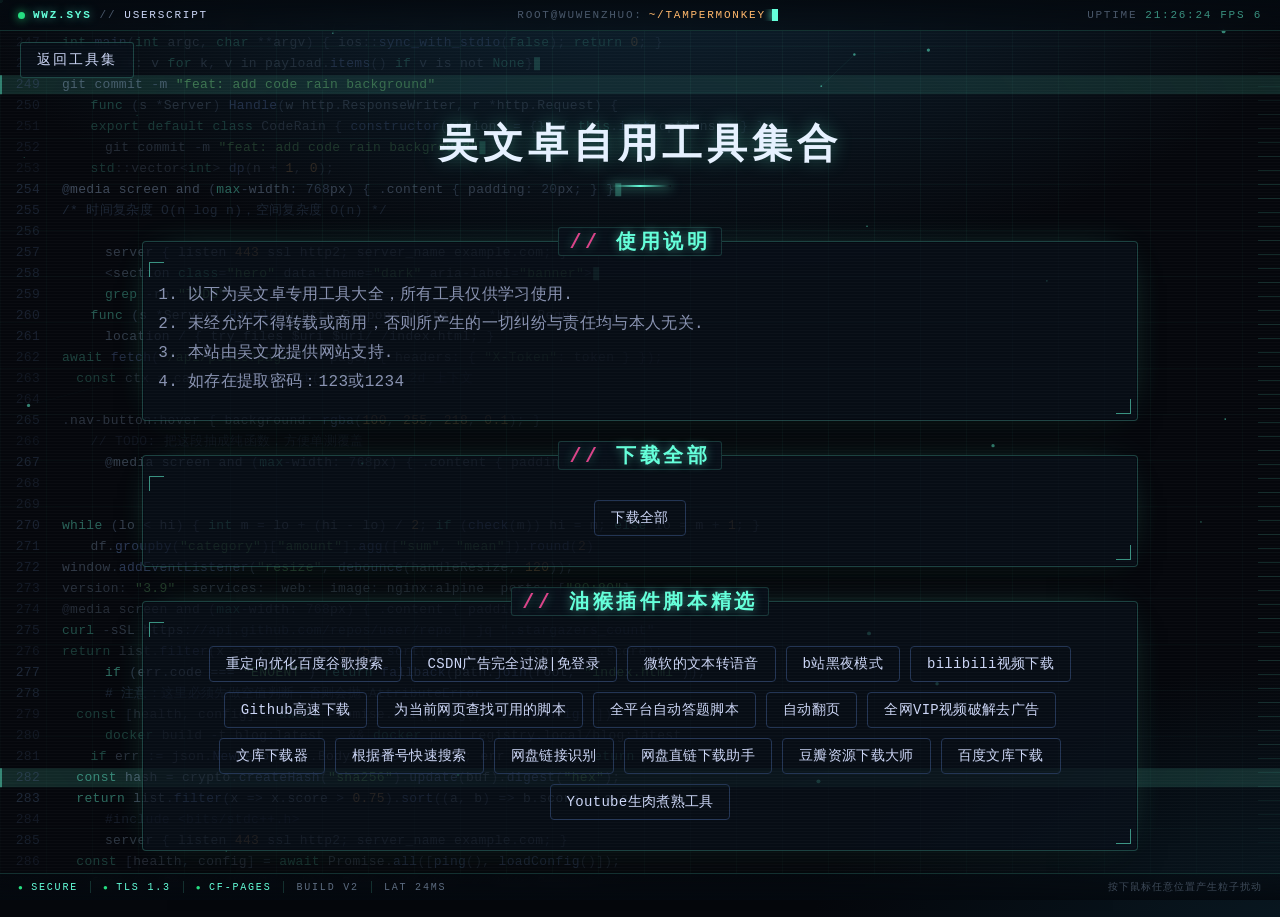
<file: tampermonkey.html>
<!doctype html>
<html>
<head>
<meta charset="utf-8">
<title>吴文卓自用工具网</title>
<link rel="icon" href="./images/logo2.png" type="image/x-icon">
<meta name="viewport" content="width=device-width, initial-scale=1">
<style type="text/css">
body {
	margin: 0;
	font-family: 'Microsoft YaHei', 微软雅黑;
	background-color: #0a192f;
	color: #8892b0;
	overflow-x: hidden;
	cursor: url('data:image/svg+xml;utf8,\
		<svg xmlns="http://www.w3.org/2000/svg" width="20" height="20" viewBox="0 0 20 20">\
			<path fill="%2364ffda" d="M2,2 L12,12 L8,12 L2,18 L2,2"/>\
		</svg>') 2 2, auto;
}

/* Canvas 背景样式 */
#canvas {
	position: fixed;
	top: 0;
	left: 0;
	z-index: -1;
}

.content {
	position: relative;
	max-width: 1000px;
	margin: 0 auto;
	padding: 20px;
}

.fl {
	border: 1px solid #233554;
	padding: 20px;
	border-radius: 5px;
	margin-bottom: 20px;
	background: none;
	transition: all 0.3s ease;
}

.fl:hover {
	transform: translateY(-5px);
	box-shadow: 0 5px 15px rgba(35, 53, 84, 0.1);
}

.fl legend {
	color: #64ffda;
	padding: 0 10px;
	font-size: 20px;
	font-weight: bold;
	text-align: center;
}

#urls {
	display: flex;
	flex-wrap: wrap;
	gap: 10px;
	padding: 10px;
	justify-content: center;
	align-items: center;
}

#urls div {
	display: flex;
	justify-content: center;
}

#urls div a {
	display: inline-block;
	color: #ccd6f6;
	text-decoration: none;
	padding: 8px 16px;
	border: 1px solid #233554;
	border-radius: 4px;
	transition: all 0.3s ease;
	background: none;
	font-size: 14px;
	position: relative;
	overflow: hidden;
	text-align: center;
	cursor: url('data:image/svg+xml;utf8,\
		<svg xmlns="http://www.w3.org/2000/svg" width="24" height="24" viewBox="0 0 24 24">\
			<path fill="%2364ffda" d="M1,12 L1,17 C1,18.1,1.9,19,3,19 L11,19 C12.1,19,13,18.1,13,17 L13,7 L11,7 L11,14 L9,14 L9,5 L7,5 L7,14 L5,14 L5,3 L3,3 L3,14 L1,14 Z"/>\
		</svg>') 1 1, pointer !important;
}

#urls div a:hover {
	background-color: rgba(100, 255, 218, 0.1);
	transform: translateY(-2px);
	color: #64ffda;
	cursor: url('data:image/svg+xml;utf8,\
		<svg xmlns="http://www.w3.org/2000/svg" width="24" height="24" viewBox="0 0 24 24">\
			<path fill="%2364ffda" filter="drop-shadow(0 0 2px %2364ffda)" d="M1,12 L1,17 C1,18.1,1.9,19,3,19 L11,19 C12.1,19,13,18.1,13,17 L13,7 L11,7 L11,14 L9,14 L9,5 L7,5 L7,14 L5,14 L5,3 L3,3 L3,14 L1,14 Z"/>\
		</svg>') 1 1, pointer !important;
}

#urls div a::before {
	content: '';
	position: absolute;
	top: 0;
	left: -100%;
	width: 100%;
	height: 100%;
	background: linear-gradient(
		120deg,
		transparent,
		rgba(100, 255, 218, 0.2),
		transparent
	);
	transition: 0.5s;
}

#urls div a:hover::before {
	left: 100%;
}

ol {
	margin: 5px;
	padding-left: 20px;
}

ol li {
	margin: 8px 0;
	color: #8892b0;
}

@media (max-width: 768px) {
	.content {
		padding: 10px;
	}
	
	#urls div a {
		font-size: 12px;
		padding: 6px 12px;
	}
}

/* 修改标题样式 */
.main-title {
    text-align: center;
    color: #ccd6f6;
    font-size: 2.5em;
    font-weight: bold;
    margin: 40px 0;
    text-shadow: 0 0 10px rgba(204, 214, 246, 0.3);
    letter-spacing: 2px;
}

/* 基础指针样式 - 三角箭头 */
body {
    cursor: url('data:image/svg+xml;utf8,\
        <svg xmlns="http://www.w3.org/2000/svg" width="20" height="20" viewBox="0 0 20 20">\
            <path fill="%2364ffda" d="M2,2 L12,12 L8,12 L2,18 L2,2"/>\
        </svg>') 2 2, auto;
}

/* 可点击元素的指针样式 - 手指 */
a,
button,
.fl a,
#urls div a {
    cursor: url('data:image/svg+xml;utf8,\
        <svg xmlns="http://www.w3.org/2000/svg" width="24" height="24" viewBox="0 0 24 24">\
            <path fill="%2364ffda" d="M1,12 L1,17 C1,18.1,1.9,19,3,19 L11,19 C12.1,19,13,18.1,13,17 L13,7 L11,7 L11,14 L9,14 L9,5 L7,5 L7,14 L5,14 L5,3 L3,3 L3,14 L1,14 Z"/>\
        </svg>') 1 1, pointer !important;
}

/* 悬停状态的发光效果 */
a:hover,
button:hover,
.fl a:hover,
#urls div a:hover {
    cursor: url('data:image/svg+xml;utf8,\
        <svg xmlns="http://www.w3.org/2000/svg" width="24" height="24" viewBox="0 0 24 24">\
            <path fill="%2364ffda" filter="drop-shadow(0 0 2px %2364ffda)" d="M1,12 L1,17 C1,18.1,1.9,19,3,19 L11,19 C12.1,19,13,18.1,13,17 L13,7 L11,7 L11,14 L9,14 L9,5 L7,5 L7,14 L5,14 L5,3 L3,3 L3,14 L1,14 Z"/>\
        </svg>') 1 1, pointer !important;
}

/* 确保所有可点击元素继承指针样式 */
* {
    cursor: inherit;
}

/* 文本选择指针 */
p, li, legend {
    cursor: url('data:image/svg+xml;utf8,\
        <svg xmlns="http://www.w3.org/2000/svg" width="20" height="20" viewBox="0 0 20 20">\
            <path fill="%2364ffda" d="M8,2 L12,2 L12,4 L13,4 L13,6 L12,6 L12,14 L13,14 L13,16 L12,16 L12,18 L8,18 L8,16 L7,16 L7,14 L8,14 L8,6 L7,6 L7,4 L8,4 Z"/>\
        </svg>') 10 10, text;
}

/* 返回按钮样式 */
.back-home {
    position: fixed;
    top: 20px;
    left: 20px;
    padding: 10px 20px;
    background: none;
    border: 1px solid #ccd6f6;
    border-radius: 4px;
    color: #ccd6f6;
    text-decoration: none;
    font-size: 14px;
    transition: all 0.3s ease;
    z-index: 1000;
}

.back-home:hover {
    background-color: rgba(100, 255, 218, 0.1);
    transform: translateY(-2px);
}

/* 更新移动端媒体查询 */
@media screen and (max-width: 768px) {
    /* 基础布局调整 */
    .content {
        padding: 15px;
        margin-top: 60px;  /* 为返回按钮留出空间 */
    }

    /* 标题调整 */
    .main-title {
        font-size: 1.8em;
        margin: 20px 0;
        letter-spacing: 1px;
    }

    /* 返回按钮调整 */
    .back-home {
        top: 10px;
        left: 10px;
        padding: 8px 15px;
        font-size: 12px;
    }

    /* 字段集合调整 */
    .fl {
        padding: 15px;
        margin-bottom: 15px;
    }

    .fl legend {
        font-size: 16px;
        padding: 0 8px;
    }

    /* 链接网格调整 */
    #urls {
        gap: 8px;
        padding: 5px;
    }

    #urls div {
        width: 100%;  /* 让链接占满容器宽度 */
    }

    #urls div a {
        width: 100%;
        font-size: 13px;
        padding: 10px;
        white-space: nowrap;
        overflow: hidden;
        text-overflow: ellipsis;
        display: block;
    }

    /* 列表样式调整 */
    ol {
        padding-left: 15px;
        margin: 10px 5px;
    }

    ol li {
        font-size: 13px;
        margin: 6px 0;
        line-height: 1.4;
    }

    /* 悬停效果调整 */
    .fl:hover {
        transform: translateY(-2px);  /* 减小悬停时的位移 */
    }

    #urls div a:hover {
        transform: translateY(-1px);  /* 减小链接悬停时的位移 */
    }
}

/* 超小屏幕额外调整 */
@media screen and (max-width: 320px) {
    .main-title {
        font-size: 1.5em;
    }

    .fl legend {
        font-size: 14px;
    }

    #urls div a {
        font-size: 12px;
        padding: 8px;
    }

    ol li {
        font-size: 12px;
    }
}

/* 横屏模式优化 */
@media screen and (max-height: 500px) and (orientation: landscape) {
    .content {
        margin-top: 40px;
    }

    #urls {
        display: grid;
        grid-template-columns: repeat(2, 1fr);  /* 横屏时使用两列布局 */
        gap: 8px;
    }

    .main-title {
        font-size: 1.5em;
        margin: 15px 0;
    }
}
</style>
<link rel="stylesheet" href="./assets/geek.css">
</head>

<body>
<canvas id="canvas"></canvas>
<a href="gj.html" class="back-home">返回工具集</a>
<div class="content">
	<h1 class="main-title">吴文卓自用工具集合</h1>
	
	<fieldset class="fl">
		<legend>使用说明</legend>
		<ol type="1">
			<li>以下为吴文卓专用工具大全，所有工具仅供学习使用.</li>
			<li>未经允许不得转载或商用，否则所产生的一切纠纷与责任均与本人无关.</li>
			<li>本站由吴文龙提供网站支持.</li>
			<li>如存在提取密码：123或1234</li>
		</ol>
	</fieldset>

	<fieldset class="fl">
		<legend>下载全部</legend>
		<div id="urls">
			<div><a href="https://wwlc.lanzouj.com/iyDG8292du4b" target="_blank">下载全部</a></div>
		</div>
	</fieldset>

	<fieldset class="fl">
		<legend>油猴插件脚本精选</legend>
		<div id="urls">
			<div><a href="https://greasyfork.org/zh-CN/scripts/14178-ac-baidu-%E9%87%8D%E5%AE%9A%E5%90%91%E4%BC%98%E5%8C%96%E7%99%BE%E5%BA%A6%E6%90%9C%E7%8B%97%E8%B0%B7%E6%AD%8C%E5%BF%85%E5%BA%94%E6%90%9C%E7%B4%A2-favicon-%E5%8F%8C%E5%88%97" target="_blank">重定向优化百度谷歌搜索</a></div>
			<div><a href="https://greasyfork.org/zh-CN/scripts/378351-csdngreener-csdn%E5%B9%BF%E5%91%8A%E5%AE%8C%E5%85%A8%E8%BF%87%E6%BB%A4-%E5%85%8D%E7%99%BB%E5%BD%95-%E4%B8%AA%E6%80%A7%E5%8C%96%E6%8E%92%E7%89%88-%E6%9C%80%E5%BC%BA%E8%80%81%E7%89%8C%E8%84%9A%E6%9C%AC-%E6%8C%81%E7%BB%AD%E6%9B%B4%E6%96%B0" target="_blank">CSDN广告完全过滤|免登录</a></div>
			<div><a href="https://greasyfork.org/zh-CN/scripts/444347-azure-speech-download" target="_blank">微软的文本转语音</a></div>
			<div><a href="https://greasyfork.org/zh-CN/scripts/493049-bilibili-dark-theme" target="_blank">b站黑夜模式</a></div>
			<div><a href="https://greasyfork.org/zh-CN/scripts/413228-bilibili%E8%A7%86%E9%A2%91%E4%B8%8B%E8%BD%BD" target="_blank">bilibili视频下载</a></div>
			<div><a href="https://greasyfork.org/zh-CN/scripts/412245-github-%E5%A2%9E%E5%BC%BA-%E9%AB%98%E9%80%9F%E4%B8%8B%E8%BD%BD" target="_blank">Github高速下载</a></div>
			<div><a href="https://greasyfork.org/zh-CN/scripts/421603-magic-userscript-show-site-all-userjs" target="_blank">为当前网页查找可用的脚本</a></div>
			<div><a href="https://greasyfork.org/zh-CN/scripts/451356-%E4%B8%87%E8%83%BD-%E5%85%A8%E5%B9%B3%E5%8F%B0%E8%87%AA%E5%8A%A8%E7%AD%94%E9%A2%98%E8%84%9A%E6%9C%AC" target="_blank">全平台自动答题脚本</a></div>
			<div><a href="https://greasyfork.org/zh-CN/scripts/438684-pagetual" target="_blank">自动翻页</a></div>
			<div><a href="https://greasyfork.org/zh-CN/scripts/467776-%E6%87%92%E4%BA%BA%E4%B8%93%E7%94%A8%E7%B3%BB%E5%88%97-%E5%85%A8%E7%BD%91-vip-%E8%A7%86%E9%A2%91%E7%A0%B4%E8%A7%A3%E5%8E%BB%E5%B9%BF%E5%91%8A" target="_blank">全网VIP视频破解去广告</a></div>
			<div><a href="https://greasyfork.org/zh-CN/scripts/437609-%E6%96%87%E5%BA%93%E4%B8%8B%E8%BD%BD%E5%99%A8" target="_blank">文库下载器</a></div>
			<div><a href="https://sleazyfork.org/zh-CN/scripts/423350-%E6%A0%B9%E6%8D%AE%E7%95%AA%E5%8F%B7%E5%BF%AB%E9%80%9F%E6%90%9C%E7%B4%A2" target="_blank">根据番号快速搜索</a></div>
			<div><a href="https://greasyfork.org/zh-CN/scripts/445489-%E7%BD%91%E7%9B%98%E9%93%BE%E6%8E%A5%E8%AF%86%E5%88%AB" target="_blank">网盘链接识别</a></div>
			<div><a href="https://greasyfork.org/zh-CN/scripts/449291-%E6%94%B9-%E7%BD%91%E7%9B%98%E7%9B%B4%E9%93%BE%E4%B8%8B%E8%BD%BD%E5%8A%A9%E6%89%8B" target="_blank">网盘直链下载助手</a></div>
			<div><a href="https://greasyfork.org/zh-CN/scripts/329484-%E8%B1%86%E7%93%A3%E8%B5%84%E6%BA%90%E4%B8%8B%E8%BD%BD%E5%A4%A7%E5%B8%88-1%E7%A7%92%E6%90%9E%E5%AE%9A%E8%B1%86%E7%93%A3%E7%94%B5%E5%BD%B1-%E9%9F%B3%E4%B9%90-%E5%9B%BE%E4%B9%A6%E4%B8%8B%E8%BD%BD" target="_blank">豆瓣资源下载大师</a></div>
			<div><a href="https://greasyfork.org/zh-CN/scripts/487715-%E7%99%BE%E5%BA%A6%E6%96%87%E5%BA%93%E4%B8%8B%E8%BD%BD-vip%E6%96%87%E6%A1%A3%E5%85%8D%E8%B4%B9%E4%B8%8B%E8%BD%BD" target="_blank">百度文库下载</a></div>
			<div><a href="https://greasyfork.org/zh-CN/scripts/404609-youtube%E7%94%9F%E8%82%89%E7%85%AE%E7%86%9F%E5%B7%A5%E5%85%B7" target="_blank">Youtube生肉煮熟工具</a></div>
		</div>
	</fieldset>
</div>

<script>
// 科技感背景动画
const canvas = document.getElementById('canvas');
const ctx = canvas.getContext('2d');
let particles = [];

function resizeCanvas() {
	canvas.width = window.innerWidth;
	canvas.height = window.innerHeight;
}

resizeCanvas();
window.addEventListener('resize', resizeCanvas);

class Particle {
	constructor() {
		this.reset();
	}

	reset() {
		this.x = Math.random() * canvas.width;
		this.y = Math.random() * canvas.height;
		this.vx = (Math.random() - 0.5) * 0.5;
		this.vy = (Math.random() - 0.5) * 0.5;
		this.size = Math.random() * 2;
		this.life = 1;
	}

	update() {
		this.x += this.vx;
		this.y += this.vy;
		
		if (this.x < 0 || this.x > canvas.width || 
			this.y < 0 || this.y > canvas.height) {
			this.reset();
		}
	}

	draw() {
		ctx.beginPath();
		ctx.arc(this.x, this.y, this.size, 0, Math.PI * 2);
		ctx.fillStyle = `rgba(100, 255, 218, ${this.life * 0.5})`;
		ctx.fill();
	}
}

// 创建粒子
for (let i = 0; i < 100; i++) {
	particles.push(new Particle());
}

function connectParticles() {
	for (let i = 0; i < particles.length; i++) {
		for (let j = i + 1; j < particles.length; j++) {
			const dx = particles[i].x - particles[j].x;
			const dy = particles[i].y - particles[j].y;
			const distance = Math.sqrt(dx * dx + dy * dy);

			if (distance < 100) {
				ctx.beginPath();
				ctx.strokeStyle = `rgba(100, 255, 218, ${0.2 * (1 - distance/100)})`;
				ctx.lineWidth = 0.5;
				ctx.moveTo(particles[i].x, particles[i].y);
				ctx.lineTo(particles[j].x, particles[j].y);
				ctx.stroke();
			}
		}
	}
}

function animate() {
	ctx.clearRect(0, 0, canvas.width, canvas.height);
	
	particles.forEach(particle => {
		particle.update();
		particle.draw();
	});
	
	connectParticles();
	requestAnimationFrame(animate);
}

animate();

// 鼠标交互效果
document.addEventListener('mousemove', (e) => {
	particles.forEach(particle => {
		const dx = particle.x - e.clientX;
		const dy = particle.y - e.clientY;
		const distance = Math.sqrt(dx * dx + dy * dy);
		
		if (distance < 100) {
			particle.vx += dx * 0.0002;
			particle.vy += dy * 0.0002;
		}
	});
});

// 添加点击烟花特效
function createFirework(x, y) {
    const particles = [];
    const particleCount = 30;
    const colors = ['#64ffda', '#9AECDB', '#26de81'];

    for (let i = 0; i < particleCount; i++) {
        const particle = document.createElement('div');
        particle.style.position = 'fixed';
        particle.style.left = x + 'px';
        particle.style.top = y + 'px';
        particle.style.width = '4px';
        particle.style.height = '4px';
        particle.style.borderRadius = '50%';
        particle.style.backgroundColor = colors[Math.floor(Math.random() * colors.length)];
        particle.style.pointerEvents = 'none';
        particle.style.zIndex = '1000';
        document.body.appendChild(particle);

        const angle = (Math.PI * 2 * i) / particleCount;
        const velocity = 3 + Math.random() * 3;
        const vx = Math.cos(angle) * velocity;
        const vy = Math.sin(angle) * velocity;

        particles.push({
            element: particle,
            x: x,
            y: y,
            vx: vx,
            vy: vy,
            alpha: 1
        });
    }

    let frame = 0;
    const animate = () => {
        frame++;
        let isAlive = false;

        particles.forEach(particle => {
            if (particle.alpha <= 0) return;

            particle.x += particle.vx;
            particle.y += particle.vy;
            particle.vy += 0.05; // 添加重力效果
            particle.alpha -= 0.01;

            particle.element.style.transform = `translate(${particle.x - x}px, ${particle.y - y}px)`;
            particle.element.style.opacity = particle.alpha;

            if (particle.alpha > 0) isAlive = true;
        });

        if (isAlive && frame < 200) {
            requestAnimationFrame(animate);
        } else {
            particles.forEach(particle => {
                if (particle.element.parentNode) {
                    particle.element.parentNode.removeChild(particle.element);
                }
            });
        }
    };

    requestAnimationFrame(animate);
}

// 添加点击事件监听器
document.addEventListener('click', (e) => {
    // 忽略点击按钮、链接和其他可交互元素
    if (e.target.tagName.toLowerCase() === 'a' || 
        e.target.tagName.toLowerCase() === 'button' ||
        e.target.closest('.fl a') ||
        e.target.closest('#urls div a')) {
        return;
    }
    createFirework(e.clientX, e.clientY);
});
</script>

<script src="./assets/geek.js"></script>
<script src="./code-rain.js"></script>
</body>
</html>
</file>
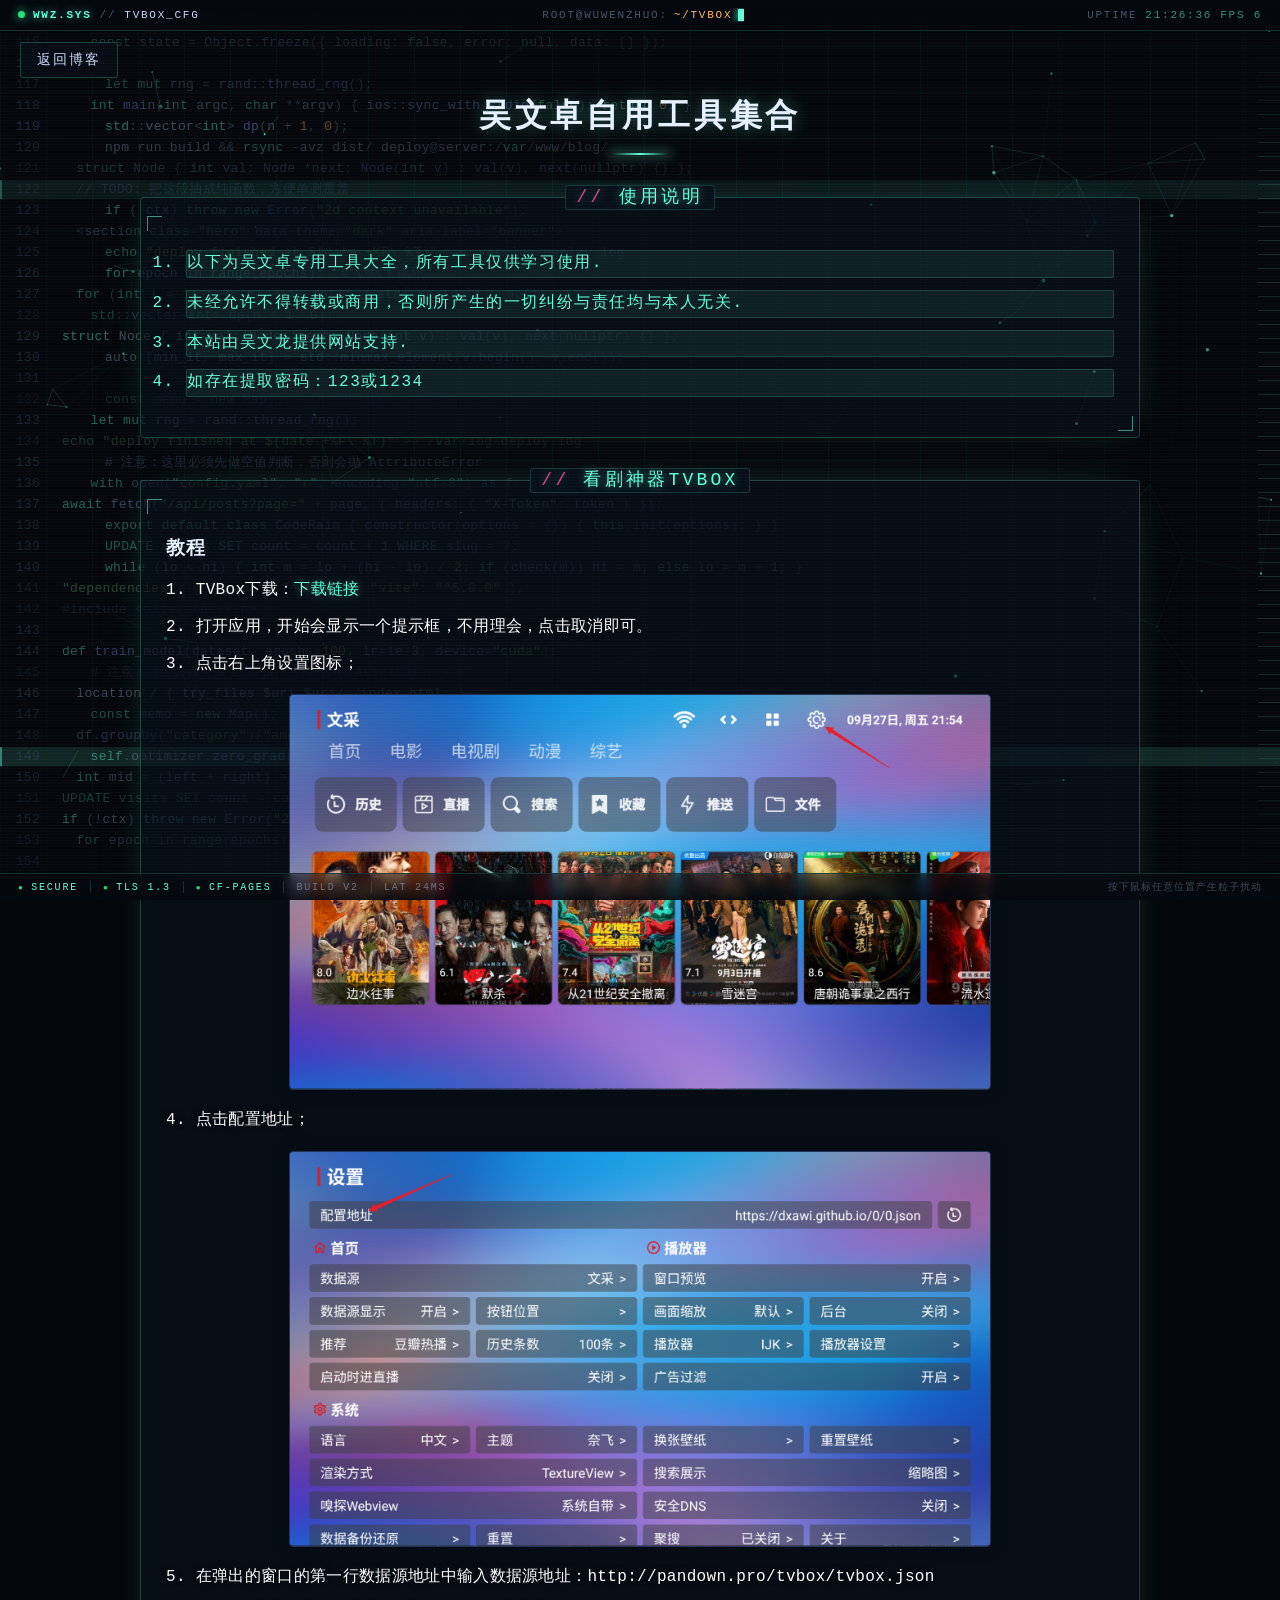
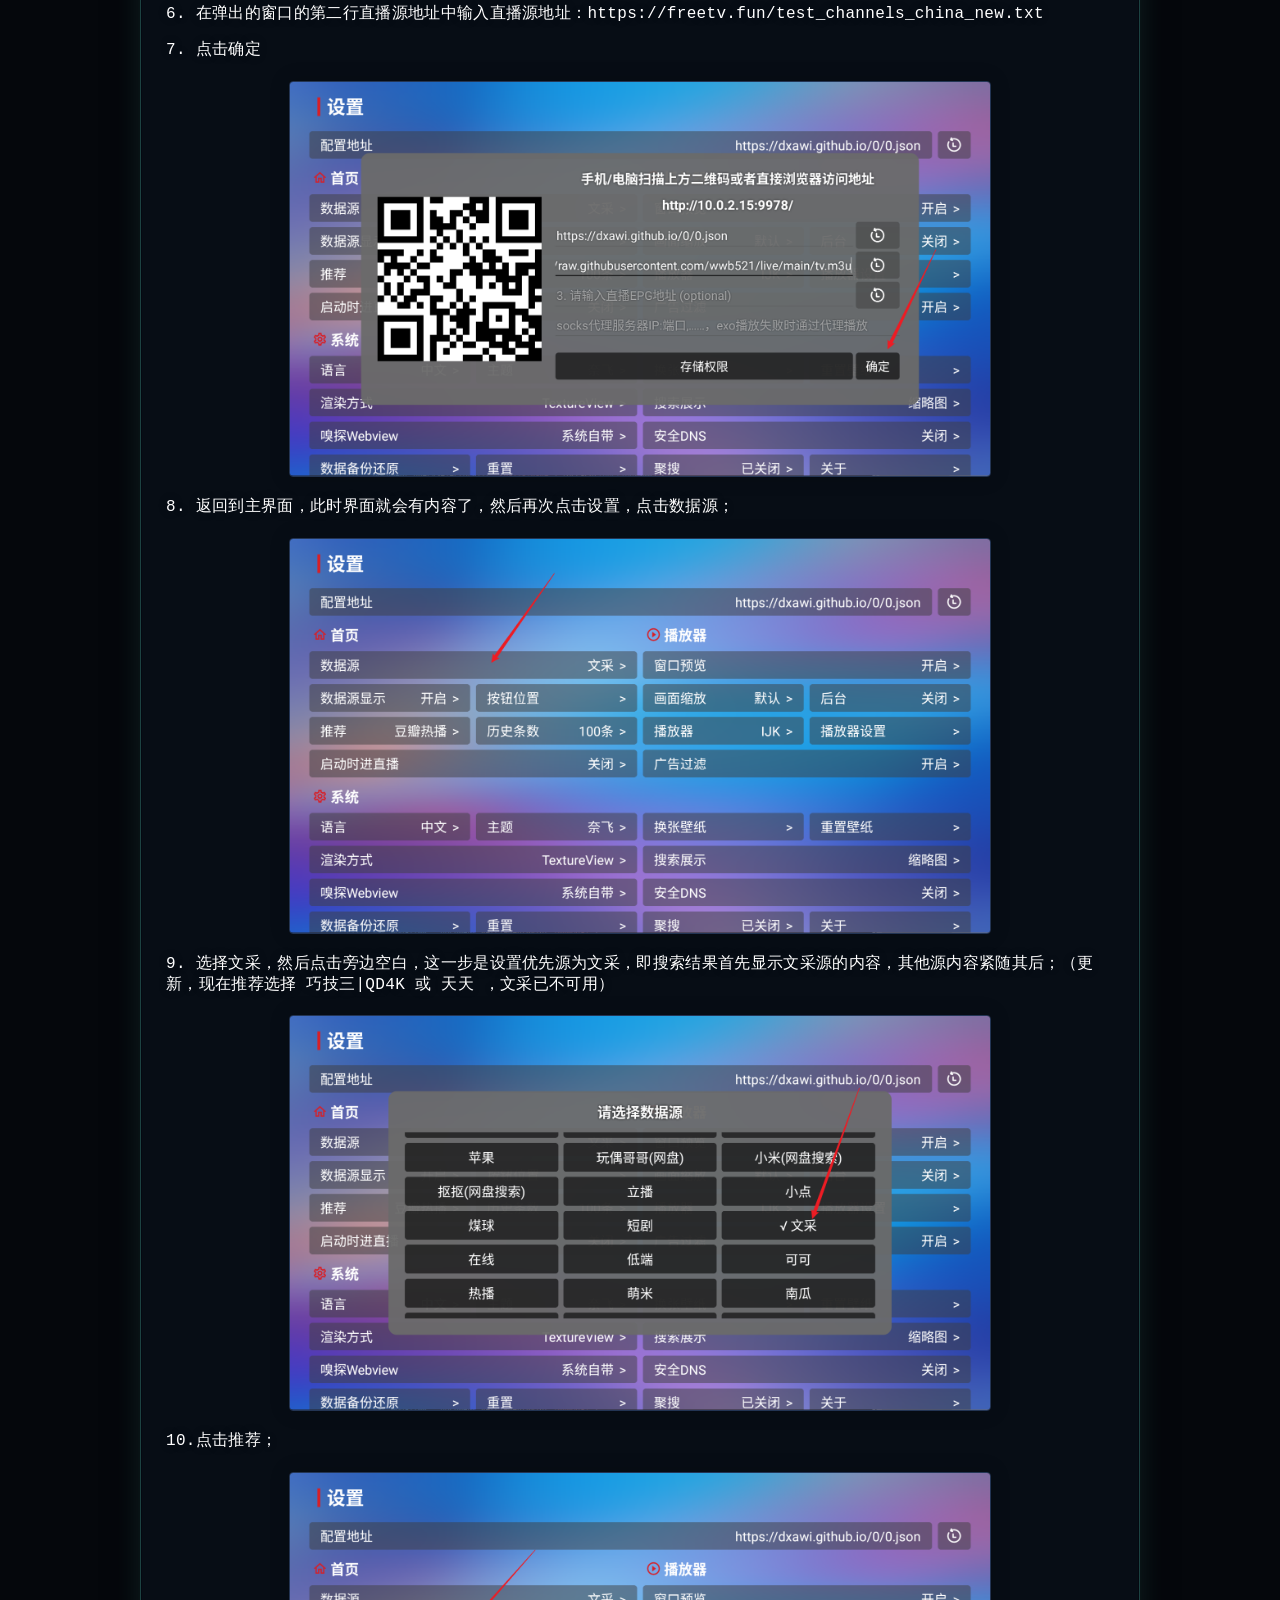
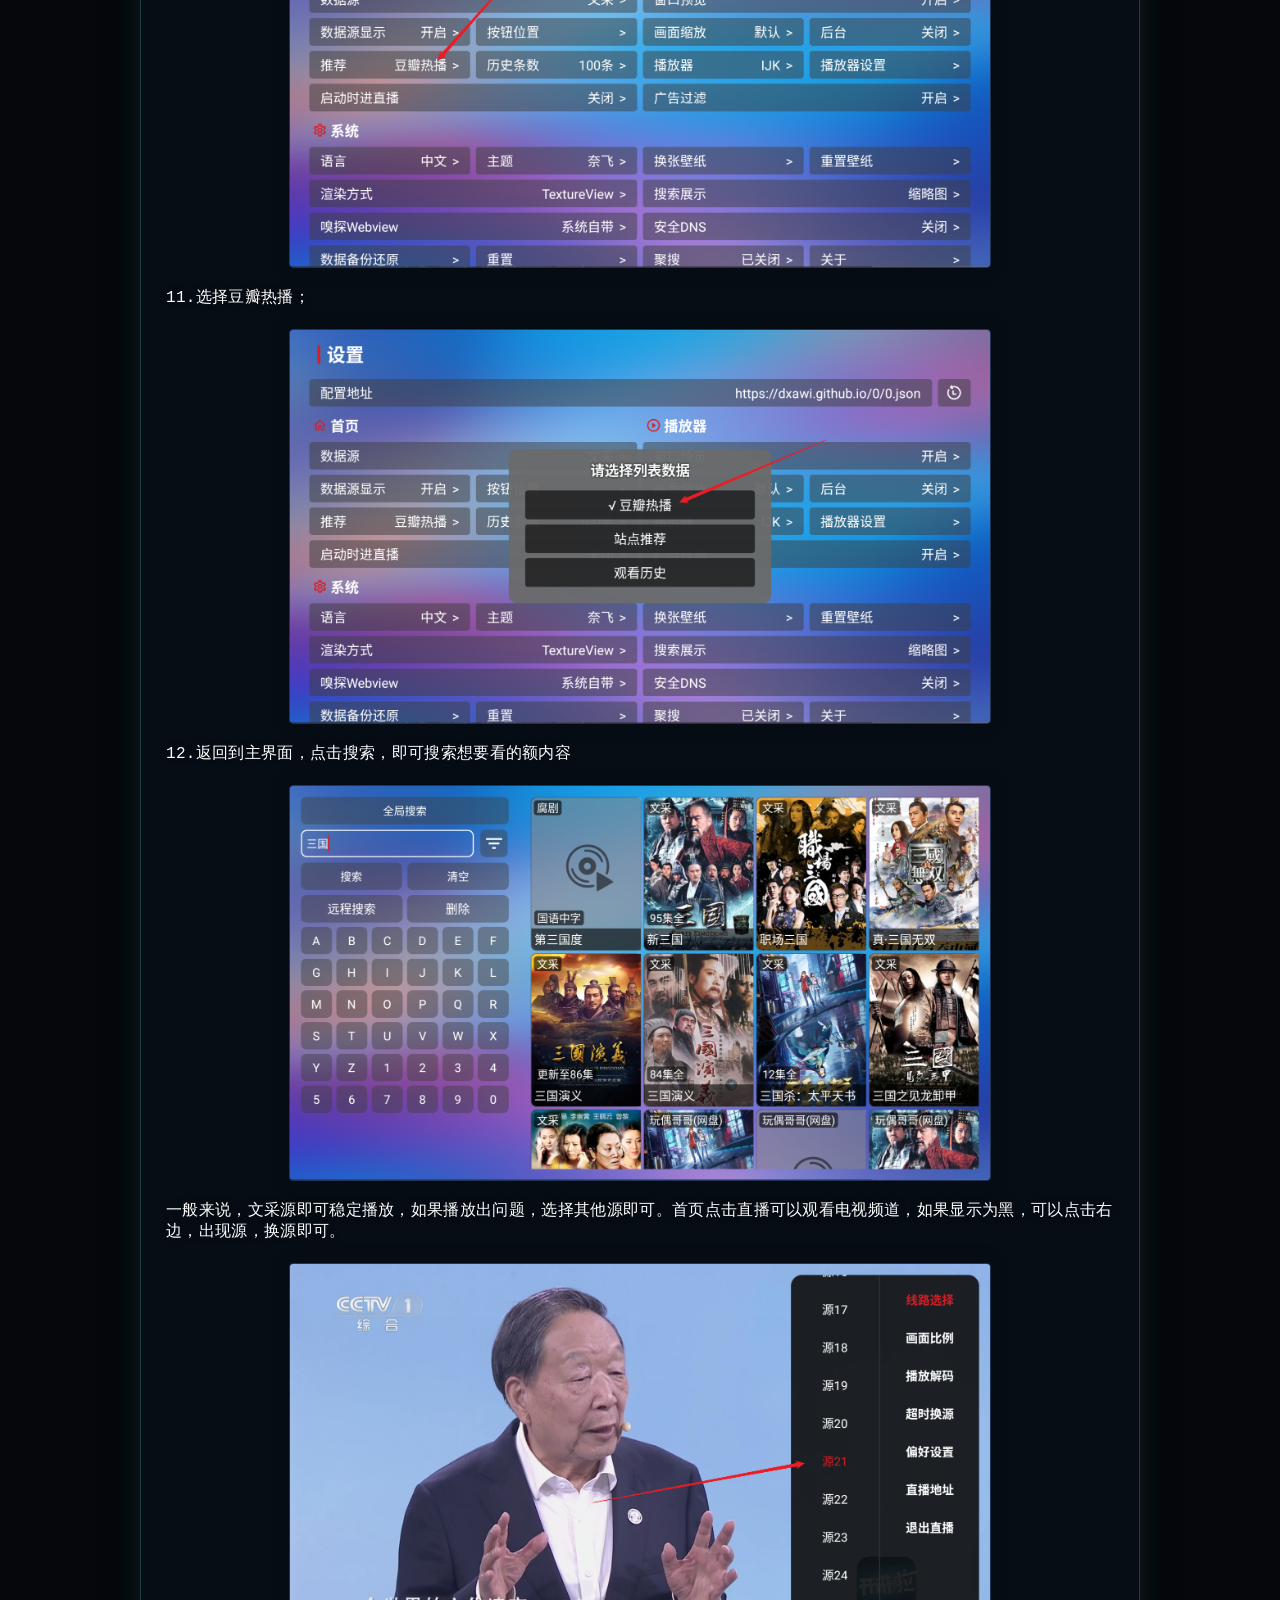
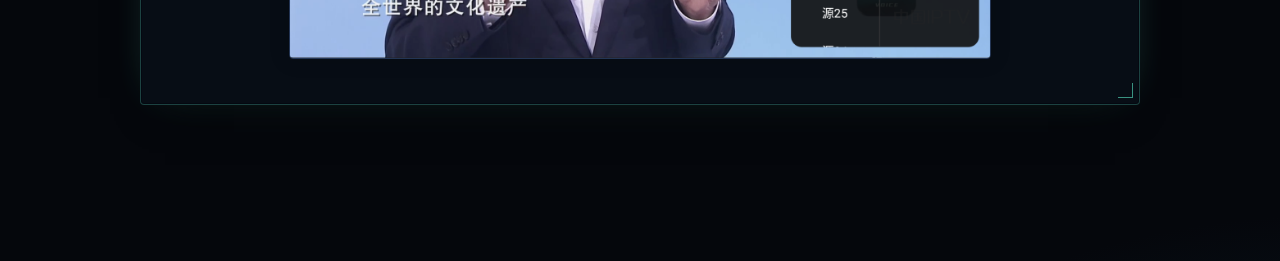
<file: TVbox.html>
<!doctype html>
<html>
<head>
<meta charset="utf-8">
<title>吴文卓自用工具网</title>
<link rel="icon" href="./images/logo2.png" type="image/x-icon">
<meta name="viewport" content="width=device-width, initial-scale=1.0">
<style type="text/css">
  body {
    margin: 0;
    font-family: 'Calibre', 'Inter', 'San Francisco', 'SF Pro Text', -apple-system, system-ui, sans-serif;
    color: #8892b0;
    line-height: 1.3;
    background: #0a192f;
    cursor: url('data:image/svg+xml;utf8,\
        <svg xmlns="http://www.w3.org/2000/svg" width="20" height="20" viewBox="0 0 20 20">\
            <path fill="%2364ffda" d="M2,2 L12,12 L8,12 L2,18 L2,2"/>\
        </svg>') 2 2, auto;
  }
  .content {
    position: relative;
    max-width: 1000px;
    margin: 0 auto;
    padding: 100px 20px;
  }
  .logo {
    max-width: 100%;
    height: auto;
    margin-top: 50px;
  }
  .fl {
    position: relative;
    border-radius: 10px;
    padding: 25px;
    margin: 30px 0;
    border: 1px solid #233554;
    background: rgba(17, 34, 64, 0.1);
    box-shadow: 0 0 20px rgba(0, 0, 0, 0.1);
  }
  legend {
    color: #64ffda;
    font-size: 18px;
    font-weight: 500;
    padding: 0 10px;
    text-align: center;
  }
  
  ol {
    padding-left: 20px;
    margin: 15px 0;
  }
  ol li {
    color: #8892b0 !important;
    margin: 12px 0;
    line-height: 1.6;
  }
  body, td, th {
    font-family: "Microsoft YaHei", "微软雅黑", Tahoma, "Lucida Grande", Arial, sans-serif;
  }
  .STYLE1 {
    width: 100%;
    margin: 0 auto;
    color: #FFFFFF;
  }
  .STYLE2 {
    color: #FFFFFF;
  }
  .fl a{
      text-decoration: none; /* 去掉下划线 */
      color: #64ffda; /* 自定义颜色 */
  }
  
  .fl a:hover{
      color: #64ffda; /* 悬停时颜色 */
  }

/* 小图样式 */
.small-image {
    width: 100% !important; /* 改为100%并添加!important */
    max-width: 700px; /* 在大屏幕上限制最大宽度 */
    height: auto !important;
    cursor: pointer;
    margin: 20px auto; /* 使用auto实现水平居中 */
    transition: all 0.3s ease;
    border-radius: 4px;
    border: 1px solid #233554;
    position: relative;
    z-index: 2;
    box-shadow: 0 0 20px rgba(0, 0, 0, 0.2);
    display: block; /* 确保图片为块级元素 */
}
.small-image:hover {
  transform: translateY(-2px);
  box-shadow: 0 4px 20px rgba(100, 255, 218, 0.1);
}
/* 弹出大图的背景样式 */
.modal {
    display: none;
    position: fixed;
    z-index: 9999;
    left: 0;
    top: 0;
    width: 100%;
    height: 100%;
    background-color: rgba(10, 25, 47, 0.95);
    padding: 0;
}

/* 大图样式 */
.modal-content {
    margin: auto;
    display: block;
    width: 90%;
    max-width: 90%;
    max-height: 90vh;
    object-fit: contain;
    position: absolute;
    top: 50%;
    left: 50%;
    transform: translate(-50%, -50%);
    border: 1px solid #233554;
    border-radius: 4px;
}

/* 关闭按钮样式 */
.close {
    position: fixed;
    top: 20px;
    right: 30px;
    color: #64ffda;
    font-size: 40px;
    font-weight: bold;
    cursor: pointer;
    z-index: 10000;
}

.close:hover {
    color: #8892b0;
}

/* 响应式样式 */
@media (max-width: 600px) {
  body {
      margin: 0;
      font-size: 14px;
  }
  .content {
      padding: 20px;
  }
  .small-image {
      width: 100%;
      margin: 10px 0;
  }
  .fl {
      margin: 15px 0;
  }
}

/* 添加 canvas 样式 */
#canvas {
    position: fixed;
    top: 0;
    left: 0;
    width: 100%;
    height: 100%;
    z-index: -1;
    pointer-events: none;
}

/* 在现有样式中添加 */
.main-title {
    color: #ccd6f6;
    text-align: center;  /* 只让这几个字居中 */
    width: 100%;  /* 确保宽度占满以便居中 */
    display: block;  /* 块级显示以确保居中效果 */
}

/* 基础指针样式 - 三角箭头 */
body {
    cursor: url('data:image/svg+xml;utf8,\
        <svg xmlns="http://www.w3.org/2000/svg" width="20" height="20" viewBox="0 0 20 20">\
            <path fill="%2364ffda" d="M2,2 L12,12 L8,12 L2,18 L2,2"/>\
        </svg>') 2 2, auto;
}

/* 可点击元素的指针样式 - 手指 */
a,
button,
.close,
.small-image {
    cursor: url('data:image/svg+xml;utf8,\
        <svg xmlns="http://www.w3.org/2000/svg" width="24" height="24" viewBox="0 0 24 24">\
            <path fill="%2364ffda" d="M1,12 L1,17 C1,18.1,1.9,19,3,19 L11,19 C12.1,19,13,18.1,13,17 L13,7 L11,7 L11,14 L9,14 L9,5 L7,5 L7,14 L5,14 L5,3 L3,3 L3,14 L1,14 Z"/>\
        </svg>') 1 1, pointer !important;
}

/* 悬停状态的发光效果 */
a:hover,
button:hover,
.close:hover,
.small-image:hover {
    cursor: url('data:image/svg+xml;utf8,\
        <svg xmlns="http://www.w3.org/2000/svg" width="24" height="24" viewBox="0 0 24 24">\
            <path fill="%2364ffda" filter="drop-shadow(0 0 2px %2364ffda)" d="M1,12 L1,17 C1,18.1,1.9,19,3,19 L11,19 C12.1,19,13,18.1,13,17 L13,7 L11,7 L11,14 L9,14 L9,5 L7,5 L7,14 L5,14 L5,3 L3,3 L3,14 L1,14 Z"/>\
        </svg>') 1 1, pointer !important;
}

/* 文本选择指针 */
p, li, legend, h1, h3 {
    cursor: url('data:image/svg+xml;utf8,\
        <svg xmlns="http://www.w3.org/2000/svg" width="20" height="20" viewBox="0 0 20 20">\
            <path fill="%2364ffda" d="M8,2 L12,2 L12,4 L13,4 L13,6 L12,6 L12,14 L13,14 L13,16 L12,16 L12,18 L8,18 L8,16 L7,16 L7,14 L8,14 L8,6 L7,6 L7,4 L8,4 Z"/>\
        </svg>') 10 10, text;
}

/* 确保所有可点击元素继承指针样式 */
* {
    cursor: inherit;
}

/* 修改下载链接样式 */
.fl a {
    text-decoration: none;
    color: #64ffda;
    position: relative;
    z-index: 2;  /* 确保链接在canvas层级之上 */
    cursor: url('data:image/svg+xml;utf8,\
        <svg xmlns="http://www.w3.org/2000/svg" width="24" height="24" viewBox="0 0 24 24">\
            <path fill="%2364ffda" d="M1,12 L1,17 C1,18.1,1.9,19,3,19 L11,19 C12.1,19,13,18.1,13,17 L13,7 L11,7 L11,14 L9,14 L9,5 L7,5 L7,14 L5,14 L5,3 L3,3 L3,14 L1,14 Z"/>\
        </svg>') 1 1, pointer !important;
}

.fl a:hover {
    color: #64ffda;
    opacity: 0.8;
    cursor: url('data:image/svg+xml;utf8,\
        <svg xmlns="http://www.w3.org/2000/svg" width="24" height="24" viewBox="0 0 24 24">\
            <path fill="%2364ffda" filter="drop-shadow(0 0 2px %2364ffda)" d="M1,12 L1,17 C1,18.1,1.9,19,3,19 L11,19 C12.1,19,13,18.1,13,17 L13,7 L11,7 L11,14 L9,14 L9,5 L7,5 L7,14 L5,14 L5,3 L3,3 L3,14 L1,14 Z"/>\
        </svg>') 1 1, pointer !important;
}

/* 修改 canvas 层级 */
#canvas {
    position: fixed;
    top: 0;
    left: 0;
    z-index: -1;  /* 确保canvas在内容之下 */
    pointer-events: none;  /* 让canvas不影响鼠标事件 */
}

/* 确保文本清晰可见 */
.fl p,
.fl h3,
.fl legend,
.fl li {
    text-shadow: 0 0 10px rgba(0, 0, 0, 0.3);
}

/* 链接样式 */
.fl a {
    color: #64ffda;
    text-decoration: none;
    position: relative;
    z-index: 2;
    text-shadow: 0 0 10px rgba(100, 255, 218, 0.3);
}

/* 图片样式 */
.small-image {
    position: relative;
    z-index: 2;
    box-shadow: 0 0 20px rgba(0, 0, 0, 0.2);
}

/* 返回按钮样式 */
.back-home {
    position: fixed;
    top: 20px;
    left: 20px;
    padding: 10px 20px;
    background: none;
    border: 1px solid #ccd6f6;
    border-radius: 4px;
    color: #ccd6f6;
    text-decoration: none;
    font-size: 14px;
    transition: all 0.3s ease;
    z-index: 1000;
}

.back-home:hover {
    background-color: rgba(100, 255, 218, 0.1);
    transform: translateY(-2px);
}

/* 更新移动端媒体查询 */
@media screen and (max-width: 768px) {
    /* 基础布局调整 */
    .content {
        padding: 20px 15px;
        margin-top: 50px;  /* 为返回按钮留出空间 */
    }

    /* 标题调整 */
    .main-title {
        font-size: 1.8em;
        margin: 20px 0;
    }

    /* 字段集合调整 */
    .fl {
        padding: 15px;
        margin: 15px 0;
        border-radius: 8px;
    }

    .fl legend {
        font-size: 16px;
        padding: 0 8px;
    }

    /* 图片显示优化 */
    .small-image {
        width: 100%;
        height: auto;
        margin: 10px 0;
    }

    /* 模态框调整 */
    .modal {
        padding-top: 50px;
    }

    .modal-content {
        max-width: 95%;
        width: auto;
        height: auto;
        max-height: 80vh;
        object-fit: contain;
    }

    .close {
        top: 10px;
        right: 15px;
        font-size: 30px;
        padding: 10px;  /* 增加点击区域 */
    }

    /* 文本内容调整 */
    p {
        font-size: 14px;
        line-height: 1.5;
        margin: 12px 0;
    }

    ol li {
        font-size: 14px;
        margin: 10px 0;
        line-height: 1.5;
    }

    /* 返回按钮调整 */
    .back-home {
        top: 10px;
        left: 10px;
        padding: 8px 15px;
        font-size: 13px;
    }

    /* 链接样式调整 */
    .fl a {
        display: inline-block;
        padding: 2px 0;
        font-size: 14px;
    }

    .small-image {
        max-width: 100% !important; /* 移动端移除最大宽度限制 */
        margin: 10px 0;
    }

    /* 修复 fieldset 的布局问题 */
    fieldset.fl {
        min-width: 0;  /* 重要：移除 fieldset 的最小宽度限制 */
        max-width: 100%;
        width: auto;
        margin: 15px 0;
        padding: 15px;
        box-sizing: border-box;
        display: block;
        overflow: hidden; /* 防止内容溢出 */
    }

    /* 确保 legend 正确显示 */
    fieldset.fl legend {
        width: auto;
        padding: 0 5px;
        margin-bottom: 10px;
        float: none;
    }

    /* 确保内容容器正确显示 */
    .STYLE1 {
        width: 100%;
        max-width: 100%;
        overflow: hidden;
        padding: 0;
        margin: 0;
    }

    /* 内容区域调整 */
    .content {
        width: 100%;
        padding: 15px;
        box-sizing: border-box;
    }
}

/* 超小屏幕额外调整 */
@media screen and (max-width: 320px) {
    .main-title {
        font-size: 1.5em;
    }

    .fl legend {
        font-size: 14px;
    }

    p, ol li {
        font-size: 13px;
    }

    .close {
        font-size: 24px;
    }
}

/* 横屏模式优化 */
@media screen and (max-height: 500px) and (orientation: landscape) {
    .content {
        margin-top: 40px;
    }

    .modal {
        padding-top: 20px;
    }

    .modal-content {
        max-height: 70vh;
    }
}
</style>


<link rel="shortcut icon" href="/favicon.ico" />
<link rel="stylesheet" href="./assets/geek.css">
</head>

<body>
<canvas id="canvas"></canvas>
<div class="content">
  <h1 class="main-title">吴文卓自用工具集合</h1>
  <div class="STYLE1">
    <fieldset class="fl">
      <legend style="color: #64ffda;">使用说明</legend>
      <ol type="1">
        <li class="STYLE2">以下为吴文卓专用工具大全，所有工具仅供学习使用.</li>
        <li class="STYLE2">未经允许不得转载或商用，否则所产生的一切纠纷与责任均与本人无关.</li>
        <li class="STYLE2">本站由吴文龙提供网站支持.</li>
        <li class="STYLE2">如存在提取密码：123或1234</li>
      </ol>
    </fieldset>
    <fieldset class="fl">
      <legend style="color: #64ffda;">看剧神器TVBox</legend>
      <h3>教程</h3>
      <p>1. TVBox下载：<a href="https://www.123684.com/s/dNr3jv-GTyKA">下载链接</a></p>
      <p>2. 打开应用，开始会显示一个提示框，不用理会，点击取消即可。
      <p>3. 点击右上角设置图标；</p>
      <img src="./images/TVBox-01.png" alt="缩略图" class="small-image" >
      <p>4. 点击配置地址；</p>
      <img src="./images/TVBox-02.png" alt="缩略图" class="small-image">
      <p>5. 在弹出的窗口的第一行数据源地址中输入数据源地址：http://pandown.pro/tvbox/tvbox.json</p>
      <p>6. 在弹出的窗口的第二行直播源地址中输入直播源地址：https://freetv.fun/test_channels_china_new.txt</p>
      <p>7. 点击确定</p>
      <img src="./images/qd.png" alt="缩略图" class="small-image">
      <p>8. 返回到主界面，此时界面就会有内容了，然后再次点击设置，点击数据源；</p>
      <img src="./images/sjy.png" alt="缩略图" class="small-image">
      <p>9. 选择文采，然后点击旁边空白，这一步是设置优先源为文采，即搜索结果首先显示文采源的内容，其他源内容紧随其后；（更新，现在推荐选择 巧技三|QD4K 或 天天 ，文采已不可用）</p>
      <img src="./images/wc.png" alt="缩略图" class="small-image">
      <p>10.点击推荐；</p>
      <img src="./images/tj.png" alt="缩略图" class="small-image">
      <p>11.选择豆瓣热播；</p>
      <img src="./images/db.png" alt="缩略图" class="small-image">
      <p>12.返回到主界面，点击搜索，即可搜索想要看的额内容</p>
      <img src="./images/ss.png" alt="缩略图" class="small-image">
      <p>一般来说，文采源即可稳定播放，如果播放出问题，选择其他源即可。首页点击直播可以观看电视频道，如果显示为黑，可以点击右边，出现源，换源即可。</p>
      <img src="./images/dsy.png" alt="缩略图" class="small-image">
      <!-- 弹出的模态框 -->
      <div id="myModal" class="modal">
        <span class="close">&times;</span>
        <img class="modal-content" id="imgModal">
      </div>
    
    </fieldset>
  </div>
</div>

<a href="blog.html" class="back-home">返回博客</a>

<script>
  window.onload = function() {
    // 获取模态框和大图
    var modal = document.getElementById("myModal");
    var modalImg = document.getElementById("imgModal");
    var closeBtn = document.getElementsByClassName("close")[0];

    // 点击小图，显示模态框
    document.querySelectorAll('.small-image').forEach(function(img) {
      img.onclick = function() {
        modal.style.display = "block";
        modalImg.src = this.src; // 使用同一张图的路径
      }
    });

    // 点击关闭按钮，隐藏模态框
    closeBtn.onclick = function() {
        modal.style.display = "none";
    }
  }

  // 粒子动画效果
  const canvas = document.getElementById('canvas');
  const ctx = canvas.getContext('2d');

  function setCanvasSize() {
    canvas.width = window.innerWidth;
    canvas.height = window.innerHeight;
  }
  setCanvasSize();
  window.addEventListener('resize', setCanvasSize);

  class Particle {
    constructor() {
      this.reset();
    }

    reset() {
      this.x = Math.random() * canvas.width;
      this.y = Math.random() * canvas.height;
      this.vx = (Math.random() - 0.5) * 2;
      this.vy = (Math.random() - 0.5) * 2;
      this.radius = Math.random() * 2;
      this.alpha = Math.random();
    }

    update() {
      this.x += this.vx;
      this.y += this.vy;

      if (this.x < 0 || this.x > canvas.width) this.vx *= -1;
      if (this.y < 0 || this.y > canvas.height) this.vy *= -1;

      this.alpha += (Math.random() - 0.5) * 0.01;
      if (this.alpha <= 0) this.alpha = 0;
      if (this.alpha >= 1) this.alpha = 1;
    }

    draw() {
      ctx.beginPath();
      ctx.arc(this.x, this.y, this.radius, 0, Math.PI * 2);
      ctx.fillStyle = `rgba(100, 255, 218, ${this.alpha})`;
      ctx.fill();
    }
  }

  const particles = Array.from({ length: 100 }, () => new Particle());

  function drawLines() {
    particles.forEach((p1, i) => {
      particles.slice(i + 1).forEach(p2 => {
        const dx = p1.x - p2.x;
        const dy = p1.y - p2.y;
        const distance = Math.sqrt(dx * dx + dy * dy);

        if (distance < 100) {
          ctx.beginPath();
          ctx.moveTo(p1.x, p1.y);
          ctx.lineTo(p2.x, p2.y);
          ctx.strokeStyle = `rgba(100, 255, 218, ${0.2 * (1 - distance / 100)})`;
          ctx.stroke();
        }
      });
    });
  }

  function animate() {
    ctx.clearRect(0, 0, canvas.width, canvas.height);
    
    particles.forEach(particle => {
      particle.update();
      particle.draw();
    });

    drawLines();
    requestAnimationFrame(animate);
  }

  animate();

  canvas.addEventListener('mousemove', (e) => {
    const mouseX = e.clientX;
    const mouseY = e.clientY;

    particles.push(new Particle());
    if (particles.length > 100) {
      particles.shift();
    }
  });

  // 添加点击烟花特效
  function createFirework(x, y) {
    const particles = [];
    const particleCount = 30;
    const colors = ['#64ffda', '#9AECDB', '#26de81'];

    for (let i = 0; i < particleCount; i++) {
        const particle = document.createElement('div');
        particle.style.position = 'fixed';
        particle.style.left = x + 'px';
        particle.style.top = y + 'px';
        particle.style.width = '4px';
        particle.style.height = '4px';
        particle.style.borderRadius = '50%';
        particle.style.backgroundColor = colors[Math.floor(Math.random() * colors.length)];
        particle.style.pointerEvents = 'none';
        particle.style.zIndex = '1000';
        document.body.appendChild(particle);

        const angle = (Math.PI * 2 * i) / particleCount;
        const velocity = 3 + Math.random() * 3;
        const vx = Math.cos(angle) * velocity;
        const vy = Math.sin(angle) * velocity;

        particles.push({
            element: particle,
            x: x,
            y: y,
            vx: vx,
            vy: vy,
            alpha: 1
        });
    }

    let frame = 0;
    const animate = () => {
        frame++;
        let isAlive = false;

        particles.forEach(particle => {
            if (particle.alpha <= 0) return;

            particle.x += particle.vx;
            particle.y += particle.vy;
            particle.vy += 0.05; // 添加重力果
            particle.alpha -= 0.01;

            particle.element.style.transform = `translate(${particle.x - x}px, ${particle.y - y}px)`;
            particle.element.style.opacity = particle.alpha;

            if (particle.alpha > 0) isAlive = true;
        });

        if (isAlive && frame < 200) {
            requestAnimationFrame(animate);
        } else {
            particles.forEach(particle => {
                if (particle.element.parentNode) {
                    particle.element.parentNode.removeChild(particle.element);
                }
            });
        }
    };

    requestAnimationFrame(animate);
  }

  // 添加点击事件监听器
  document.addEventListener('click', (e) => {
    // 忽略点击按钮、链接和其他可交互元素
    if (e.target.tagName.toLowerCase() === 'a' || 
        e.target.tagName.toLowerCase() === 'button' ||
        e.target.classList.contains('close') ||
        e.target.classList.contains('small-image') ||
        e.target.closest('.modal')) {
        return;
    }
    createFirework(e.clientX, e.clientY);
  });
</script>
<script src="./assets/geek.js"></script>
<script src="./code-rain.js"></script>
</body>
</html>
</file>
<file: assets/geek.css>
/* ============================================================
   GEEK THEME  ·  全站统一的极客风主题层
   加载顺序：本文件放在各页内嵌 <style> 之后，作为覆盖层
   原则：只改视觉，不改结构、不动功能
   ============================================================ */

:root {
    --gk-bg:        #05070c;
    --gk-bg-2:      #080d15;
    --gk-panel:     rgba(9, 17, 27, .68);
    --gk-cyan:      #64ffda;
    --gk-cyan-soft: rgba(100, 255, 218, .55);
    --gk-cyan-dim:  rgba(100, 255, 218, .16);
    --gk-line:      rgba(100, 255, 218, .22);
    --gk-text:      #ccd6f6;
    --gk-muted:     #8296b0;
    --gk-accent:    #ff4d9d;
    --gk-amber:     #ffb86c;
    /* 西文用等宽，中文回退到无衬线（必须把中文字体放在 monospace 之前，
       否则中文会被通用族 monospace 兜底成宋体） */
    --gk-cn: "Microsoft YaHei UI", "Microsoft YaHei", "微软雅黑",
             "PingFang SC", "Hiragino Sans GB", "Source Han Sans SC", "Noto Sans CJK SC";
    --gk-mono: "JetBrains Mono", "Fira Code", "Cascadia Code", ui-monospace,
               SFMono-Regular, Menlo, Consolas, "Monaco", "Courier New",
               var(--gk-cn), monospace, sans-serif;
    --gk-sans: "Microsoft YaHei", "微软雅黑", "PingFang SC", system-ui, sans-serif;
}

/* ---------- 基础 ---------- */
* { scrollbar-width: thin; scrollbar-color: var(--gk-cyan-dim) transparent; }

body {
    position: relative;
    font-family: var(--gk-mono);
    color: var(--gk-text);
    background-color: var(--gk-bg) !important;
    background-image:
        radial-gradient(1200px 620px at 50% -10%, rgba(23, 63, 88, .55), transparent 60%),
        radial-gradient(900px 500px at 105% 105%, rgba(13, 45, 60, .5), transparent 60%);
    letter-spacing: .02em;
    -webkit-font-smoothing: antialiased;
}

/* 背景网格 + 扫描线（纯装饰，不拦截任何点击） */
body::before,
body::after {
    content: "";
    position: fixed;
    inset: 0;
    pointer-events: none;
    z-index: 0;
}
body::before {
    background-image:
        linear-gradient(rgba(100, 255, 218, .045) 1px, transparent 1px),
        linear-gradient(90deg, rgba(100, 255, 218, .045) 1px, transparent 1px);
    background-size: 46px 46px;
    mask-image: radial-gradient(circle at 50% 40%, #000 30%, rgba(0,0,0,.35) 100%);
    -webkit-mask-image: radial-gradient(circle at 50% 40%, #000 30%, rgba(0,0,0,.35) 100%);
}
body::after {
    background: repeating-linear-gradient(
        to bottom,
        rgba(255, 255, 255, .022) 0 1px,
        transparent 1px 3px
    );
    z-index: 9998;
    animation: gkScan 8s linear infinite;
}
@keyframes gkScan { from { transform: translateY(0) } to { transform: translateY(3px) } }

/* 主要容器抬到网格层之上 */
.content, .container, .game-container, .geek-layer {
    position: relative;
    z-index: 1;
}

/* ---------- 滚动条 / 选中 ---------- */
::-webkit-scrollbar { width: 9px; height: 9px; }
::-webkit-scrollbar-track { background: rgba(5, 10, 16, .6); }
::-webkit-scrollbar-thumb {
    background: linear-gradient(var(--gk-cyan-dim), rgba(100, 255, 218, .35));
    border-radius: 0;
    border: 1px solid rgba(100, 255, 218, .25);
}
::-webkit-scrollbar-thumb:hover { background: var(--gk-cyan-soft); }
::selection { background: var(--gk-cyan); color: #04121a; }

/* ---------- 通用文本 ---------- */
a {
    color: var(--gk-cyan-soft);
    text-decoration: none;
    transition: color .25s ease, text-shadow .25s ease;
}
a:hover { color: var(--gk-cyan); text-shadow: 0 0 8px rgba(100, 255, 218, .6); }

h1, h2, h3, h4, h5, h6 { letter-spacing: .06em; color: #e6f1ff; }

code, pre, kbd {
    font-family: var(--gk-mono) !important;
    background: rgba(100, 255, 218, .07);
    border: 1px solid var(--gk-cyan-dim);
    border-radius: 3px;
    padding: 1px 5px;
    color: var(--gk-cyan);
    font-size: .92em;
}
pre { padding: 14px 16px; line-height: 1.65; overflow-x: auto; }
hr { border: none; border-top: 1px solid var(--gk-cyan-dim); margin: 28px 0; }
blockquote {
    border-left: 3px solid var(--gk-cyan);
    background: rgba(100, 255, 218, .05);
    margin: 18px 0;
    padding: 10px 18px;
    color: var(--gk-muted);
}

/* ---------- 标题类：终端感 + 微故障 ---------- */
.section-title, .main-title, .page-title, .post-title, .name {
    position: relative;
    font-family: var(--gk-mono) !important;
    font-weight: 700 !important;
    letter-spacing: .12em !important;
    color: #e6f1ff !important;
    text-shadow: 0 0 18px rgba(100, 255, 218, .35);
}
.section-title::after, .main-title::after, .page-title::after {
    content: "";
    display: block;
    width: 62px;
    height: 2px;
    margin: 14px auto 0;
    background: linear-gradient(90deg, transparent, var(--gk-cyan), transparent);
    box-shadow: 0 0 12px var(--gk-cyan);
}
/* 悬停故障（仅在带 data-text 或通用标题上做轻微色散，不影响可读性） */
.section-title:hover, .main-title:hover, .page-title:hover {
    text-shadow:
        2px 0 var(--gk-accent),
        -2px 0 rgba(100, 255, 218, .9),
        0 0 22px rgba(100, 255, 218, .45);
}

/* ---------- 面板：fieldset .fl / .music-section 等 ---------- */
.fl, .music-section, .about-section, .profile-section,
.skills-section, .contact-section, .search-section {
    position: relative;
    background: var(--gk-panel) !important;
    border: 1px solid var(--gk-line) !important;
    border-radius: 4px !important;
    box-shadow: 0 0 0 1px rgba(4, 8, 14, .6) inset,
                0 18px 45px -25px rgba(0, 0, 0, .9),
                0 0 40px -22px rgba(100, 255, 218, .45) !important;
    backdrop-filter: blur(3px);
    overflow: hidden;
}
/* 面板四角的 L 形装饰 */
.fl::before, .fl::after,
.music-section::before, .music-section::after {
    content: "";
    position: absolute;
    width: 14px; height: 14px;
    border: 1px solid var(--gk-cyan);
    opacity: .55;
    pointer-events: none;
}
.fl::before, .music-section::before {
    top: 6px; left: 6px;
    border-right: none; border-bottom: none;
}
.fl::after, .music-section::after {
    bottom: 6px; right: 6px;
    border-left: none; border-top: none;
}
.fl:hover, .music-section:hover {
    border-color: rgba(100, 255, 218, .4) !important;
    box-shadow: 0 0 0 1px var(--gk-cyan-dim) inset,
                0 22px 55px -25px #000,
                0 0 60px -18px rgba(100, 255, 218, .6) !important;
}
.fl legend, .music-section legend {
    font-family: var(--gk-mono);
    letter-spacing: .18em !important;
    text-transform: uppercase;
    color: var(--gk-cyan) !important;
    text-shadow: 0 0 10px rgba(100, 255, 218, .5);
    border: 1px solid var(--gk-cyan-dim);
    border-radius: 3px;
    background: rgba(8, 16, 26, .9);
}
.fl legend::before { content: "// "; color: var(--gk-accent); opacity: .85; }

/* ---------- 工具链接按钮 .bg ---------- */
#urls div, .url-item { position: relative; }
#urls div a.bg, a.bg {
    position: relative;
    border: 1px solid transparent !important;
    border-radius: 3px;
    background:
        linear-gradient(180deg, rgba(100, 255, 218, .05), rgba(100, 255, 218, .015)) !important;
    color: var(--gk-muted) !important;
    font-family: var(--gk-mono);
    letter-spacing: .04em;
    overflow: hidden;
    transition: color .25s ease, transform .25s ease, border-color .25s ease, box-shadow .3s ease !important;
}
#urls div a.bg::before, a.bg::before {
    content: "";
    position: absolute;
    left: 0; top: 0; bottom: 0;
    width: 2px;
    background: var(--gk-cyan);
    transform: scaleY(0);
    transform-origin: top;
    transition: transform .28s ease;
    box-shadow: 0 0 10px var(--gk-cyan);
}
#urls div a.bg:hover, a.bg:hover {
    color: var(--gk-cyan) !important;
    border-color: var(--gk-line) !important;
    transform: translateY(-3px);
    box-shadow: 0 8px 22px -12px rgba(100, 255, 218, .8),
                0 0 22px -8px rgba(100, 255, 218, .35);
    background: linear-gradient(180deg, rgba(100, 255, 218, .12), rgba(100, 255, 218, .03)) !important;
}
#urls div a.bg:hover::before, a.bg:hover::before { transform: scaleY(1); }
/* hover 时一道光扫过 */
#urls div a.bg::after, a.bg::after {
    content: "" !important;
    position: absolute;
    top: 0; left: -60%;
    width: 45%; height: 100%;
    background: linear-gradient(90deg, transparent, rgba(100, 255, 218, .18), transparent);
    transform: skewX(-20deg);
    transition: left .55s ease;
    bottom: auto;
}
#urls div a.bg:hover::after, a.bg:hover::after { left: 115%; }

/* ---------- 首页导航按钮 ---------- */
.nav-button {
    font-family: var(--gk-mono) !important;
    letter-spacing: .16em !important;
    text-transform: uppercase;
    background: rgba(8, 16, 26, .55) !important;
    border: 1px solid var(--gk-cyan) !important;
    border-radius: 3px !important;
    box-shadow: 0 0 18px -6px rgba(100, 255, 218, .7),
                0 0 0 1px rgba(100, 255, 218, .1) inset;
    backdrop-filter: blur(4px);
}
.nav-button:hover {
    color: #04121a !important;
    background: var(--gk-cyan) !important;
    box-shadow: 0 0 28px -4px var(--gk-cyan), 0 0 60px -10px rgba(100, 255, 218, .7);
    text-shadow: none;
}
.nav-button::before {
    background: radial-gradient(circle, rgba(100, 255, 218, .28), transparent 70%) !important;
}

/* ---------- 返回按钮 ---------- */
.back-home, .back-button, .back-blog {
    display: inline-block;
    font-family: var(--gk-mono) !important;
    letter-spacing: .14em;
    padding: 8px 16px;
    border: 1px solid var(--gk-line);
    border-radius: 3px;
    background: rgba(8, 16, 26, .6);
    backdrop-filter: blur(4px);
    transition: all .25s ease;
}
.back-home:hover, .back-button:hover, .back-blog:hover {
    border-color: var(--gk-cyan);
    box-shadow: 0 0 18px -6px var(--gk-cyan);
    transform: translateX(-3px);
}

/* ---------- 博客文章卡片 ---------- */
.article-item {
    position: relative;
    background: var(--gk-panel) !important;
    border: 1px solid var(--gk-line) !important;
    border-radius: 4px;
    overflow: hidden;
    transition: transform .3s ease, border-color .3s ease, box-shadow .3s ease;
}
.article-item::before {
    content: "";
    position: absolute;
    inset: 0 auto 0 0;
    width: 2px;
    background: linear-gradient(var(--gk-cyan), transparent);
    opacity: 0;
    transition: opacity .3s ease;
}
.article-item:hover {
    transform: translateY(-4px);
    border-color: rgba(100, 255, 218, .45) !important;
    box-shadow: 0 20px 45px -25px #000, 0 0 40px -15px rgba(100, 255, 218, .55);
}
.article-item:hover::before { opacity: 1; }
.article-title { font-family: var(--gk-mono); letter-spacing: .05em; }
.article-title:hover { text-shadow: 0 0 12px rgba(100, 255, 218, .7); }
.article-meta, .post-meta { font-family: var(--gk-mono); color: var(--gk-muted); letter-spacing: .08em; }
.article-excerpt, .post-body p { color: var(--gk-muted); line-height: 1.85; }

.tag, .STYLE2 {
    font-family: var(--gk-mono) !important;
    background: rgba(100, 255, 218, .08) !important;
    color: var(--gk-cyan) !important;
    border: 1px solid var(--gk-cyan-dim) !important;
    border-radius: 2px;
    letter-spacing: .1em;
}

/* ---------- 游戏卡片 / 技能项 ---------- */
.game-card, .skill-item, .social-link {
    background: var(--gk-panel) !important;
    border: 1px solid var(--gk-line) !important;
    border-radius: 4px;
    transition: transform .3s ease, box-shadow .3s ease, border-color .3s ease;
}
.game-card:hover, .skill-item:hover, .social-link:hover {
    transform: translateY(-5px);
    border-color: rgba(100, 255, 218, .5) !important;
    box-shadow: 0 18px 40px -22px #000, 0 0 35px -12px rgba(100, 255, 218, .6);
}
.game-title { font-family: var(--gk-mono); letter-spacing: .08em; }

/* ---------- 表单控件（搜索框 / 输入 / 选择） ---------- */
#searchBar, input[type="text"], input[type="search"], select, textarea {
    background: rgba(5, 10, 16, .75) !important;
    border: 1px solid var(--gk-line) !important;
    color: var(--gk-text) !important;
    font-family: var(--gk-mono) !important;
    border-radius: 3px !important;
    transition: border-color .25s ease, box-shadow .25s ease;
}
#searchBar:focus, input[type="text"]:focus, textarea:focus, select:focus {
    border-color: var(--gk-cyan) !important;
    box-shadow: 0 0 0 1px var(--gk-cyan-dim), 0 0 22px -8px var(--gk-cyan) !important;
    outline: none;
}
button, .control-btn {
    font-family: var(--gk-mono) !important;
    letter-spacing: .12em;
    border-radius: 3px;
}

/* ---------- 表格 ---------- */
table { border-collapse: collapse; }
th {
    font-family: var(--gk-mono) !important;
    letter-spacing: .12em;
    text-transform: uppercase;
    color: var(--gk-cyan) !important;
    background: rgba(100, 255, 218, .06);
    border-bottom: 1px solid var(--gk-cyan-dim) !important;
}
td { border-bottom: 1px solid rgba(100, 255, 218, .08); }

/* ---------- 图片：保留原样，只加轻微发光 ---------- */
img { transition: filter .3s ease, transform .3s ease; }
img:hover { filter: brightness(1.08) drop-shadow(0 0 10px rgba(100, 255, 218, .35)); }

/* ---------- 页面入场：整体淡入上浮（不干扰已存在的自定义动画） ---------- */
.content { animation: gkFade .6s ease both; }
@keyframes gkFade {
    from { opacity: 0; transform: translateY(10px); }
    to   { opacity: 1; transform: none; }
}

/* ---------- 响应式 ---------- */
@media (max-width: 768px) {
    body::before { background-size: 32px 32px; }
    .nav-button { letter-spacing: .1em !important; }
}

@media (prefers-reduced-motion: reduce) {
    body::after { animation: none; }
    .content { animation: none; }
}

/* ============================================================
   GEEK HUD  ·  顶部状态条 / 底部状态栏 / 侧边刻度（由 geek.js 挂载）
   ============================================================ */
.gk-hud {
    position: fixed;
    top: 0; left: 0; right: 0;
    height: 30px;
    z-index: 9999;
    display: flex;
    align-items: center;
    justify-content: space-between;
    padding: 0 18px;
    font-family: var(--gk-mono);
    font-size: 11px;
    letter-spacing: .16em;
    text-transform: uppercase;
    color: var(--gk-muted);
    background: linear-gradient(180deg, rgba(4, 9, 15, .92), rgba(4, 9, 15, .55));
    border-bottom: 1px solid var(--gk-cyan-dim);
    backdrop-filter: blur(6px);
    pointer-events: none;
    user-select: none;
}
.gk-hud-side { display: flex; align-items: center; gap: 8px; }
.gk-hud-mid {
    display: flex; align-items: center; gap: 6px;
    color: var(--gk-cyan-soft);
    overflow: hidden;
    white-space: nowrap;
}
.gk-brand { color: var(--gk-cyan); text-shadow: 0 0 10px rgba(100, 255, 218, .6); font-weight: 700; }
.gk-page { color: var(--gk-text); }
.gk-dim { color: rgba(130, 150, 176, .55); }
.gk-path { color: var(--gk-amber); }
.gk-caret {
    display: inline-block;
    width: 6px; height: 12px;
    background: var(--gk-cyan);
    box-shadow: 0 0 8px var(--gk-cyan);
    animation: gkBlink 1.1s step-end infinite;
}
@keyframes gkBlink { from, to { opacity: 1 } 50% { opacity: 0 } }
.gk-clock, .gk-fps { color: var(--gk-cyan-soft); }
.gk-dot {
    width: 7px; height: 7px;
    border-radius: 50%;
    background: #26de81;
    box-shadow: 0 0 10px #26de81;
    animation: gkPulse 1.8s ease-in-out infinite;
}
@keyframes gkPulse {
    0%, 100% { opacity: 1; transform: scale(1); }
    50%      { opacity: .35; transform: scale(.75); }
}

.gk-statusbar {
    position: fixed;
    bottom: 0; left: 0; right: 0;
    height: 26px;
    z-index: 9999;
    display: flex;
    align-items: center;
    gap: 12px;
    padding: 0 18px;
    font-family: var(--gk-mono);
    font-size: 10px;
    letter-spacing: .18em;
    text-transform: uppercase;
    color: rgba(130, 150, 176, .7);
    background: linear-gradient(0deg, rgba(4, 9, 15, .92), rgba(4, 9, 15, .5));
    border-top: 1px solid var(--gk-cyan-dim);
    backdrop-filter: blur(6px);
    pointer-events: none;
    user-select: none;
}
.gk-stat { white-space: nowrap; }
.gk-ok { color: var(--gk-cyan); }
.gk-ok::before { content: "● "; font-size: 8px; color: #26de81; }
.gk-sep { width: 1px; height: 12px; background: var(--gk-cyan-dim); }
.gk-tip { margin-left: auto; color: rgba(130, 150, 176, .45); letter-spacing: .1em; }

.gk-ruler {
    position: fixed;
    right: 0; top: 30px; bottom: 26px;
    width: 22px;
    z-index: 9997;
    pointer-events: none;
    user-select: none;
    background: repeating-linear-gradient(
        to bottom,
        rgba(100, 255, 218, .28) 0 1px,
        transparent 1px 14px
    );
    mask-image: linear-gradient(to bottom, transparent, #000 18%, #000 82%, transparent);
    -webkit-mask-image: linear-gradient(to bottom, transparent, #000 18%, #000 82%, transparent);
    opacity: .5;
}

@media (max-width: 900px) {
    .gk-hud-mid { display: none; }
    .gk-tip { display: none; }
    .gk-ruler { display: none; }
}

/* ============================================================
   首页专属增强：故障标题 / 头像扫描环 / 按钮方括号
   ============================================================ */
.typing-text-1 { color: #e6f1ff; }
/* 打字动画：改用等宽字体后字距变化，重设目标宽度避免裁掉末字 */
.glitch-title { letter-spacing: .08em !important; }
.typing-text-1 {
    animation: gkTyping1 3.5s steps(40, end) forwards,
               blink-caret .75s step-end infinite;
}
.typing-text-2 {
    animation: gkTyping2 3.5s steps(40, end) forwards,
               blink-caret .75s step-end infinite;
    animation-delay: 3.5s;
}
@keyframes gkTyping1 { from { width: 0 } to { width: 9.9em } }
@keyframes gkTyping2 { from { width: 0; opacity: 1 } to { width: 10.4em; opacity: 1 } }
.glitch-title[data-text] { position: relative; }
.glitch-title[data-text]::before,
.glitch-title[data-text]::after {
    content: attr(data-text);
    position: absolute;
    left: 0; top: 0;
    width: 100%;
    overflow: hidden;
    opacity: 0;
    pointer-events: none;
}
.glitch-title[data-text]::before {
    color: var(--gk-accent);
    animation: gkGlitchA 7s steps(1) infinite;
    animation-delay: 4.2s;
}
.glitch-title[data-text]::after {
    color: var(--gk-cyan);
    animation: gkGlitchB 7s steps(1) infinite;
    animation-delay: 4.2s;
}
@keyframes gkGlitchA {
    0%, 90%, 100%  { opacity: 0; transform: none; clip-path: none; }
    91%            { opacity: .85; transform: translate(-3px, 1px) skewX(-8deg); clip-path: inset(12% 0 58% 0); }
    93%            { opacity: .85; transform: translate(2px, -2px); clip-path: inset(52% 0 22% 0); }
    95%            { opacity: .85; transform: translate(-2px, 0); clip-path: inset(74% 0 6% 0); }
    96.5%          { opacity: 0; }
}
@keyframes gkGlitchB {
    0%, 90%, 100%  { opacity: 0; transform: none; }
    91.5%          { opacity: .7; transform: translate(3px, -1px) skewX(6deg); }
    93.5%          { opacity: .7; transform: translate(-3px, 2px); }
    96%            { opacity: 0; }
}

/* 头像：外圈旋转扫描 */
.avatar-container { position: relative; width: 120px; height: 120px; margin: 0 auto 30px; }
.avatar-container::before,
.avatar-container::after {
    content: "";
    position: absolute;
    border-radius: 50%;
    pointer-events: none;
}
.avatar-container::before {
    inset: -12px;
    border: 1px dashed rgba(100, 255, 218, .45);
    animation: gkSpin 14s linear infinite;
}
.avatar-container::after {
    inset: -20px;
    border: 1px solid rgba(100, 255, 218, .18);
    border-top-color: var(--gk-cyan);
    border-right-color: transparent;
    animation: gkSpin 6s linear infinite reverse;
}
@keyframes gkSpin { to { transform: rotate(360deg) } }
.avatar {
    border: 1px solid var(--gk-cyan) !important;
    box-shadow: 0 0 30px -8px var(--gk-cyan), 0 0 0 6px rgba(100, 255, 218, .06);
}

/* 头像容器在窄屏跟随缩小 */
@media (max-width: 768px) { .avatar-container { width: 80px; height: 80px; } }
@media (max-width: 320px) { .avatar-container { width: 70px; height: 70px; } }
@media (max-height: 500px) and (orientation: landscape) {
    .avatar-container { width: 60px; height: 60px; margin-bottom: 10px; }
}

@media (prefers-reduced-motion: reduce) {
    .gk-caret, .gk-dot, .avatar-container::before, .avatar-container::after { animation: none; }
    .glitch-title[data-text]::before, .glitch-title[data-text]::after { display: none; }
}

/* ============================================================
   布局让位：顶部状态条 30px + 返回按钮，避免遮挡
   ============================================================ */
.content, .container { padding-top: 76px !important; }
.back-home, .back-button, .back-blog { top: 42px !important; z-index: 9998; }

/* 首页内容本身居中，只做小幅下移即可 */
.content .nav-buttons { margin-top: 40px; }

/* 关于页：左对齐标题的下划线跟随左侧对齐 */
.about-section .section-title::after,
.skills-section .section-title::after { margin-left: 0; }

/* 全屏游戏页不做任何让位 */
body.gk-game .content, body.gk-game .container { padding-top: 0 !important; }

@media (max-width: 768px) {
    .content, .container { padding-top: 62px !important; }
    .back-home, .back-button, .back-blog { top: 36px !important; }
}

/* 底部状态条让位（首页为 100vh 全屏布局，必须排除） */
body:not(.gk-home):not(.gk-game) { padding-bottom: 26px; }

/* ---------- 后台页：只保留基础氛围，避免影响密集表单 ---------- */
body.geek-admin .panel,
body.geek-admin .card {
    background: var(--gk-panel) !important;
    border-color: var(--gk-line) !important;
    border-radius: 4px;
}
body.geek-admin input,
body.geek-admin textarea,
body.geek-admin select { font-family: var(--gk-mono) !important; }
body.geek-admin::-webkit-scrollbar-thumb { background: var(--gk-cyan-dim); }
</file>
